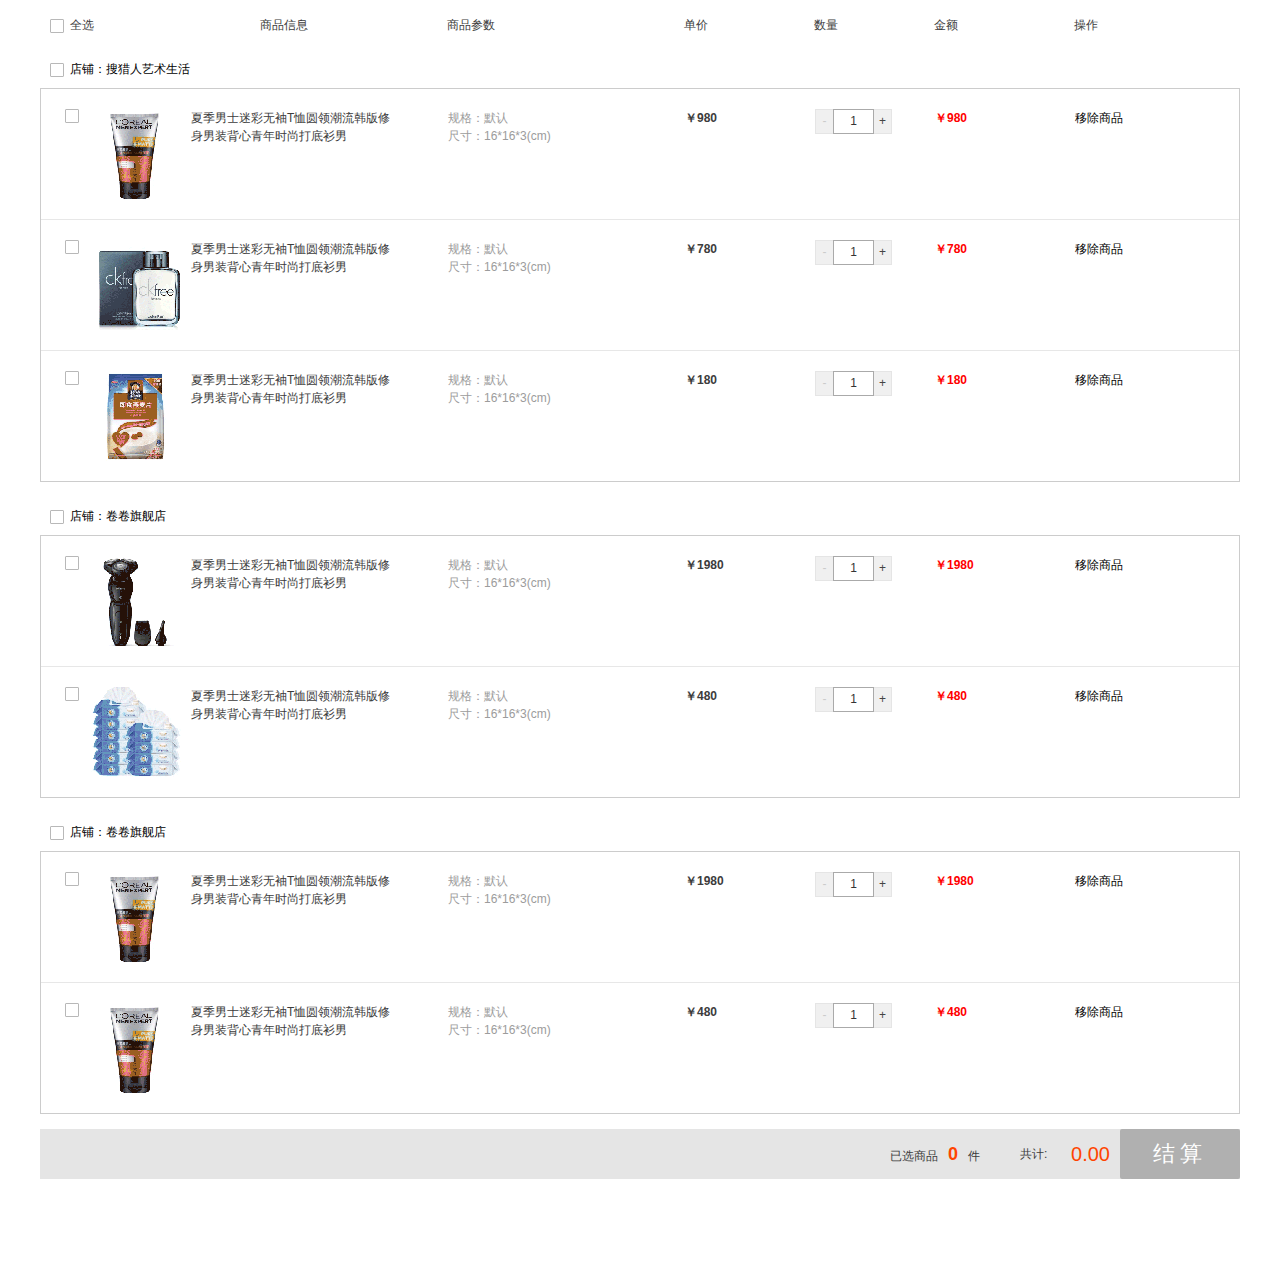
<file: src/jQueryGwc/index.html>
<!doctype html>
<html lang="en">
<head>
    <meta charset="UTF-8">
    <meta name="viewport"
          content="width=device-width, user-scalable=no, initial-scale=1.0, maximum-scale=1.0, minimum-scale=1.0">
    <meta http-equiv="X-UA-Compatible" content="ie=edge">
    <title>购物车</title>
    <link rel="stylesheet" href="./css/reset.css">
    <link rel="stylesheet" href="./css/carts.css">
</head>
<body>

    
    <section class="cartMain">
        <div class="cartMain_hd">
            <ul class="order_lists cartTop">
                <li class="list_chk">
                    <!--所有商品全选-->
                    <input type="checkbox" id="all" class="whole_check">
                    <label for="all"></label>
                    全选
                </li>
                <li class="list_con">商品信息</li>
                <li class="list_info">商品参数</li>
                <li class="list_price">单价</li>
                <li class="list_amount">数量</li>
                <li class="list_sum">金额</li>
                <li class="list_op">操作</li>
            </ul>
        </div>

        <div class="cartBox">
            <div class="shop_info">
                <div class="all_check">
                    <!--店铺全选-->
                    <input type="checkbox" id="shop_a" class="shopChoice">
                    <label for="shop_a" class="shop"></label>
                </div>
                <div class="shop_name">
                    店铺：<a href="javascript:;">搜猎人艺术生活</a>
                </div>
            </div>
            <div class="order_content">
                <ul class="order_lists">
                    <li class="list_chk">
                        <input type="checkbox" id="checkbox_2" class="son_check">
                        <label for="checkbox_2"></label>
                    </li>
                    <li class="list_con">
                        <div class="list_img"><a href="javascript:;"><img src="./images/1.png" alt=""></a></div>
                        <div class="list_text"><a href="javascript:;">夏季男士迷彩无袖T恤圆领潮流韩版修身男装背心青年时尚打底衫男</a></div>
                    </li>
                    <li class="list_info">
                        <p>规格：默认</p>
                        <p>尺寸：16*16*3(cm)</p>
                    </li>
                    <li class="list_price">
                        <p class="price">￥980</p>
                    </li>
                    <li class="list_amount">
                        <div class="amount_box">
                            <a href="javascript:;" class="reduce reSty">-</a>
                            <input type="text" value="1" class="sum">
                            <a href="javascript:;" class="plus">+</a>
                        </div>
                    </li>
                    <li class="list_sum">
                        <p class="sum_price">￥980</p>
                    </li>
                    <li class="list_op">
                        <p class="del"><a href="javascript:;" class="delBtn">移除商品</a></p>
                    </li>
                </ul>
                <ul class="order_lists">
                    <li class="list_chk">
                        <input type="checkbox" id="checkbox_3" class="son_check">
                        <label for="checkbox_3"></label>
                    </li>
                    <li class="list_con">
                        <div class="list_img"><a href="javascript:;"><img src="./images/2.png" alt=""></a></div>
                        <div class="list_text"><a href="javascript:;">夏季男士迷彩无袖T恤圆领潮流韩版修身男装背心青年时尚打底衫男</a></div>
                    </li>
                    <li class="list_info">
                        <p>规格：默认</p>
                        <p>尺寸：16*16*3(cm)</p>
                    </li>
                    <li class="list_price">
                        <p class="price">￥780</p>
                    </li>
                    <li class="list_amount">
                        <div class="amount_box">
                            <a href="javascript:;" class="reduce reSty">-</a>
                            <input type="text" value="1" class="sum">
                            <a href="javascript:;" class="plus">+</a>
                        </div>
                    </li>
                    <li class="list_sum">
                        <p class="sum_price">￥780</p>
                    </li>
                    <li class="list_op">
                        <p class="del"><a href="javascript:;" class="delBtn">移除商品</a></p>
                    </li>
                </ul>
                <ul class="order_lists">
                    <li class="list_chk">
                        <input type="checkbox" id="checkbox_6" class="son_check">
                        <label for="checkbox_6"></label>
                    </li>
                    <li class="list_con">
                        <div class="list_img"><a href="javascript:;"><img src="./images/3.png" alt=""></a></div>
                        <div class="list_text"><a href="javascript:;">夏季男士迷彩无袖T恤圆领潮流韩版修身男装背心青年时尚打底衫男</a></div>
                    </li>
                    <li class="list_info">
                        <p>规格：默认</p>
                        <p>尺寸：16*16*3(cm)</p>
                    </li>
                    <li class="list_price">
                        <p class="price">￥180</p>
                    </li>
                    <li class="list_amount">
                        <div class="amount_box">
                            <a href="javascript:;" class="reduce reSty">-</a>
                            <input type="text" value="1" class="sum">
                            <a href="javascript:;" class="plus">+</a>
                        </div>
                    </li>
                    <li class="list_sum">
                        <p class="sum_price">￥180</p>
                    </li>
                    <li class="list_op">
                        <p class="del"><a href="javascript:;" class="delBtn">移除商品</a></p>
                    </li>
                </ul>
            </div>
        </div>

        <div class="cartBox">
            <div class="shop_info">
                <div class="all_check">
                    <!--店铺全选-->
                    <input type="checkbox" id="shop_b" class="shopChoice">
                    <label for="shop_b" class="shop"></label>
                </div>
                <div class="shop_name">
                    店铺：<a href="javascript:;">卷卷旗舰店</a>
                </div>
            </div>
            <div class="order_content">
                <ul class="order_lists">
                    <li class="list_chk">
                        <input type="checkbox" id="checkbox_4" class="son_check">
                        <label for="checkbox_4"></label>
                    </li>
                    <li class="list_con">
                        <div class="list_img"><a href="javascript:;"><img src="./images/4.png" alt=""></a></div>
                        <div class="list_text"><a href="javascript:;">夏季男士迷彩无袖T恤圆领潮流韩版修身男装背心青年时尚打底衫男</a></div>
                    </li>
                    <li class="list_info">
                        <p>规格：默认</p>
                        <p>尺寸：16*16*3(cm)</p>
                    </li>
                    <li class="list_price">
                        <p class="price">￥1980</p>
                    </li>
                    <li class="list_amount">
                        <div class="amount_box">
                            <a href="javascript:;" class="reduce reSty">-</a>
                            <input type="text" value="1" class="sum">
                            <a href="javascript:;" class="plus">+</a>
                        </div>
                    </li>
                    <li class="list_sum">
                        <p class="sum_price">￥1980</p>
                    </li>
                    <li class="list_op">
                        <p class="del"><a href="javascript:;" class="delBtn">移除商品</a></p>
                    </li>
                </ul>
                <ul class="order_lists">
                    <li class="list_chk">
                        <input type="checkbox" id="checkbox_5" class="son_check">
                        <label for="checkbox_5"></label>
                    </li>
                    <li class="list_con">
                        <div class="list_img"><a href="javascript:;"><img src="./images/5.png" alt=""></a></div>
                        <div class="list_text"><a href="javascript:;">夏季男士迷彩无袖T恤圆领潮流韩版修身男装背心青年时尚打底衫男</a></div>
                    </li>
                    <li class="list_info">
                        <p>规格：默认</p>
                        <p>尺寸：16*16*3(cm)</p>
                    </li>
                    <li class="list_price">
                        <p class="price">￥480</p>
                    </li>
                    <li class="list_amount">
                        <div class="amount_box">
                            <a href="javascript:;" class="reduce reSty">-</a>
                            <input type="text" value="1" class="sum">
                            <a href="javascript:;" class="plus">+</a>
                        </div>
                    </li>
                    <li class="list_sum">
                        <p class="sum_price">￥480</p>
                    </li>
                    <li class="list_op">
                        <p class="del"><a href="javascript:;" class="delBtn">移除商品</a></p>
                    </li>
                </ul>
            </div>
        </div>

        <div class="cartBox">
            <div class="shop_info">
                <div class="all_check">
                    <!--店铺全选-->
                    <input type="checkbox" id="shop_c" class="shopChoice">
                    <label for="shop_c" class="shop"></label>
                </div>
                <div class="shop_name">
                    店铺：<a href="javascript:;">卷卷旗舰店</a>
                </div>
            </div>
            <div class="order_content">
                <ul class="order_lists">
                    <li class="list_chk">
                        <input type="checkbox" id="checkbox_8" class="son_check">
                        <label for="checkbox_8"></label>
                    </li>
                    <li class="list_con">
                        <div class="list_img"><a href="javascript:;"><img src="./images/1.png" alt=""></a></div>
                        <div class="list_text"><a href="javascript:;">夏季男士迷彩无袖T恤圆领潮流韩版修身男装背心青年时尚打底衫男</a></div>
                    </li>
                    <li class="list_info">
                        <p>规格：默认</p>
                        <p>尺寸：16*16*3(cm)</p>
                    </li>
                    <li class="list_price">
                        <p class="price">￥1980</p>
                    </li>
                    <li class="list_amount">
                        <div class="amount_box">
                            <a href="javascript:;" class="reduce reSty">-</a>
                            <input type="text" value="1" class="sum">
                            <a href="javascript:;" class="plus">+</a>
                        </div>
                    </li>
                    <li class="list_sum">
                        <p class="sum_price">￥1980</p>
                    </li>
                    <li class="list_op">
                        <p class="del"><a href="javascript:;" class="delBtn">移除商品</a></p>
                    </li>
                </ul>
                <ul class="order_lists">
                    <li class="list_chk">
                        <input type="checkbox" id="checkbox_9" class="son_check">
                        <label for="checkbox_9"></label>
                    </li>
                    <li class="list_con">
                        <div class="list_img"><a href="javascript:;"><img src="./images/1.png" alt=""></a></div>
                        <div class="list_text"><a href="javascript:;">夏季男士迷彩无袖T恤圆领潮流韩版修身男装背心青年时尚打底衫男</a></div>
                    </li>
                    <li class="list_info">
                        <p>规格：默认</p>
                        <p>尺寸：16*16*3(cm)</p>
                    </li>
                    <li class="list_price">
                        <p class="price">￥480</p>
                    </li>
                    <li class="list_amount">
                        <div class="amount_box">
                            <a href="javascript:;" class="reduce reSty">-</a>
                            <input type="text" value="1" class="sum">
                            <a href="javascript:;" class="plus">+</a>
                        </div>
                    </li>
                    <li class="list_sum">
                        <p class="sum_price">￥480</p>
                    </li>
                    <li class="list_op">
                        <p class="del"><a href="javascript:;" class="delBtn">移除商品</a></p>
                    </li>
                </ul>
            </div>
        </div>
        <!--底部-->
        <div class="bar-wrapper">
            <div class="bar-right">
                <div class="piece">已选商品<strong class="piece_num">0</strong>件</div>
                <div class="totalMoney">共计: <strong class="total_text">0.00</strong></div>
                <div class="calBtn"><a href="javascript:;">结算</a></div>
            </div>
        </div>
    </section>
    <section class="model_bg"></section>
    <section class="my_model">
        <p class="title">删除宝贝<span class="closeModel">X</span></p>
        <p>您确认要删除该宝贝吗？</p>
        <div class="opBtn"><a href="javascript:;" class="dialog-sure">确定</a><a href="javascript:;" class="dialog-close">关闭</a></div>
    </section>





    <script src="js/jquery-1.11.0.min.js"></script>
    <script src="./js/carts.js"></script>
</body>
</html>
</file>
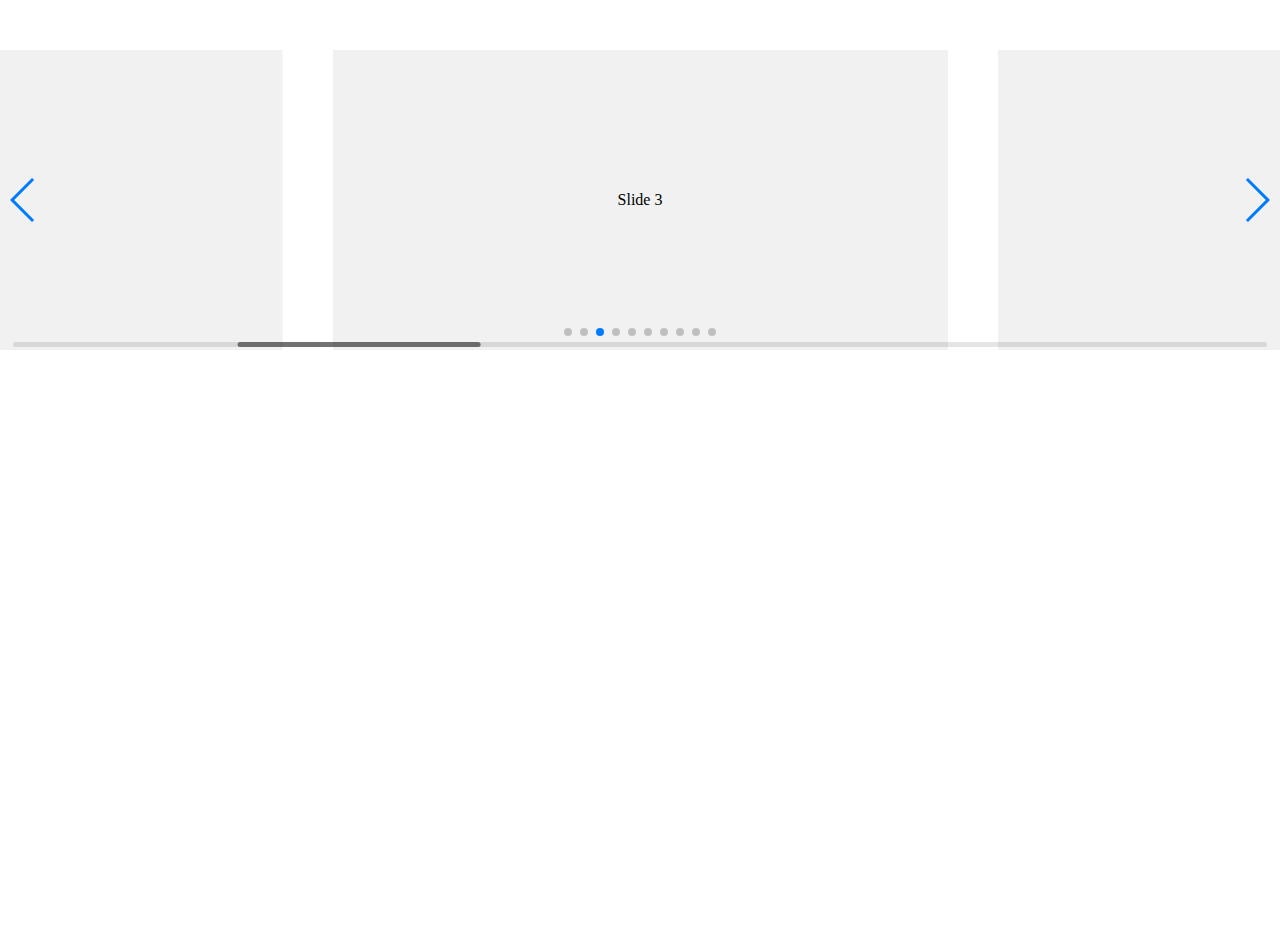
<file: src/lib/swiper-4.5.0/playground/index.html>
<!doctype html>
<html lang="en">
<head>
    <meta charset="UTF-8">
    <title>Swiper Playground</title>
    <link rel="stylesheet" href="../dist/css/swiper.min.css">
    <meta name="viewport" content="width=device-width">
</head>
<body>
    <div class="swiper-container">
        <div class="swiper-scrollbar"></div>
        <div class="swiper-button-prev"></div>
        <div class="swiper-button-next"></div>
        <div class="swiper-wrapper">
            <div class="swiper-slide">Slide 1</div>
            <div class="swiper-slide">Slide 2</div>
            <div class="swiper-slide">Slide 3</div>
            <div class="swiper-slide">Slide 4</div>
            <div class="swiper-slide">Slide 5</div>
            <div class="swiper-slide">Slide 6</div>
            <div class="swiper-slide">Slide 7</div>
            <div class="swiper-slide">Slide 8</div>
            <div class="swiper-slide">Slide 9</div>
            <div class="swiper-slide">Slide 10</div>
        </div>
        <div class="swiper-pagination"></div>
    </div>
    <style>
    body, html {
        padding: 0;
        margin: 0;
        position: relative;
        height: 100%;
    }
    .swiper-container {
        width: 100%;
        height: 300px;
        margin: 50px auto;
    }
    .swiper-slide {
        background: #f1f1f1;
        color:#000;
        text-align: center;
        line-height: 300px;
    }
    </style>
    <script src="../dist/js/swiper.min.js"></script>
    <script>
        var swiper = new Swiper({
            el: '.swiper-container',
            initialSlide: 2,
            spaceBetween: 50,
            slidesPerView: 2,
            centeredSlides: true,
            slideToClickedSlide: true,
            grabCursor: true,
            scrollbar: {
              el: '.swiper-scrollbar',
            },
            mousewheel: {
              enabled: true,
            },
            keyboard: {
              enabled: true,
            },
            pagination: {
              el: '.swiper-pagination',
            },
            navigation: {
              nextEl: '.swiper-button-next',
              prevEl: '.swiper-button-prev',
            },
        });
    </script>
</body>
</html>
</file>
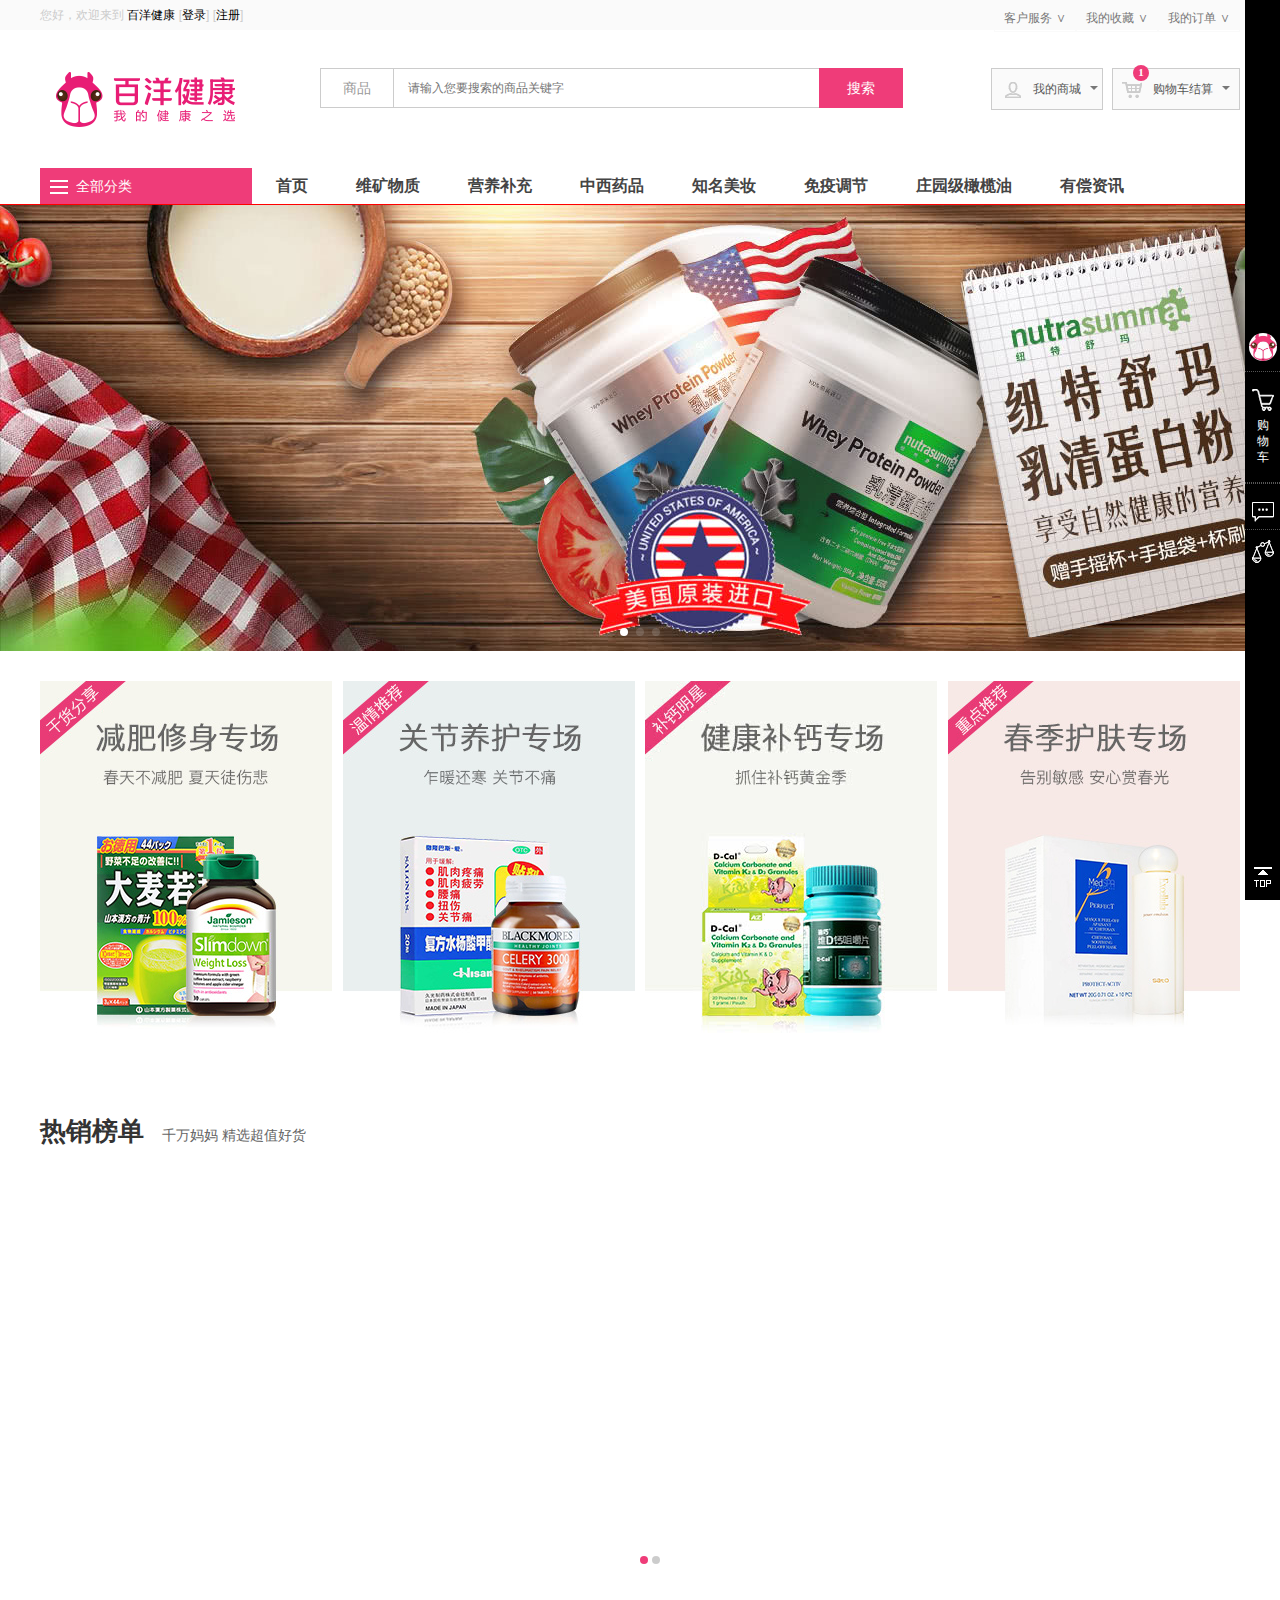
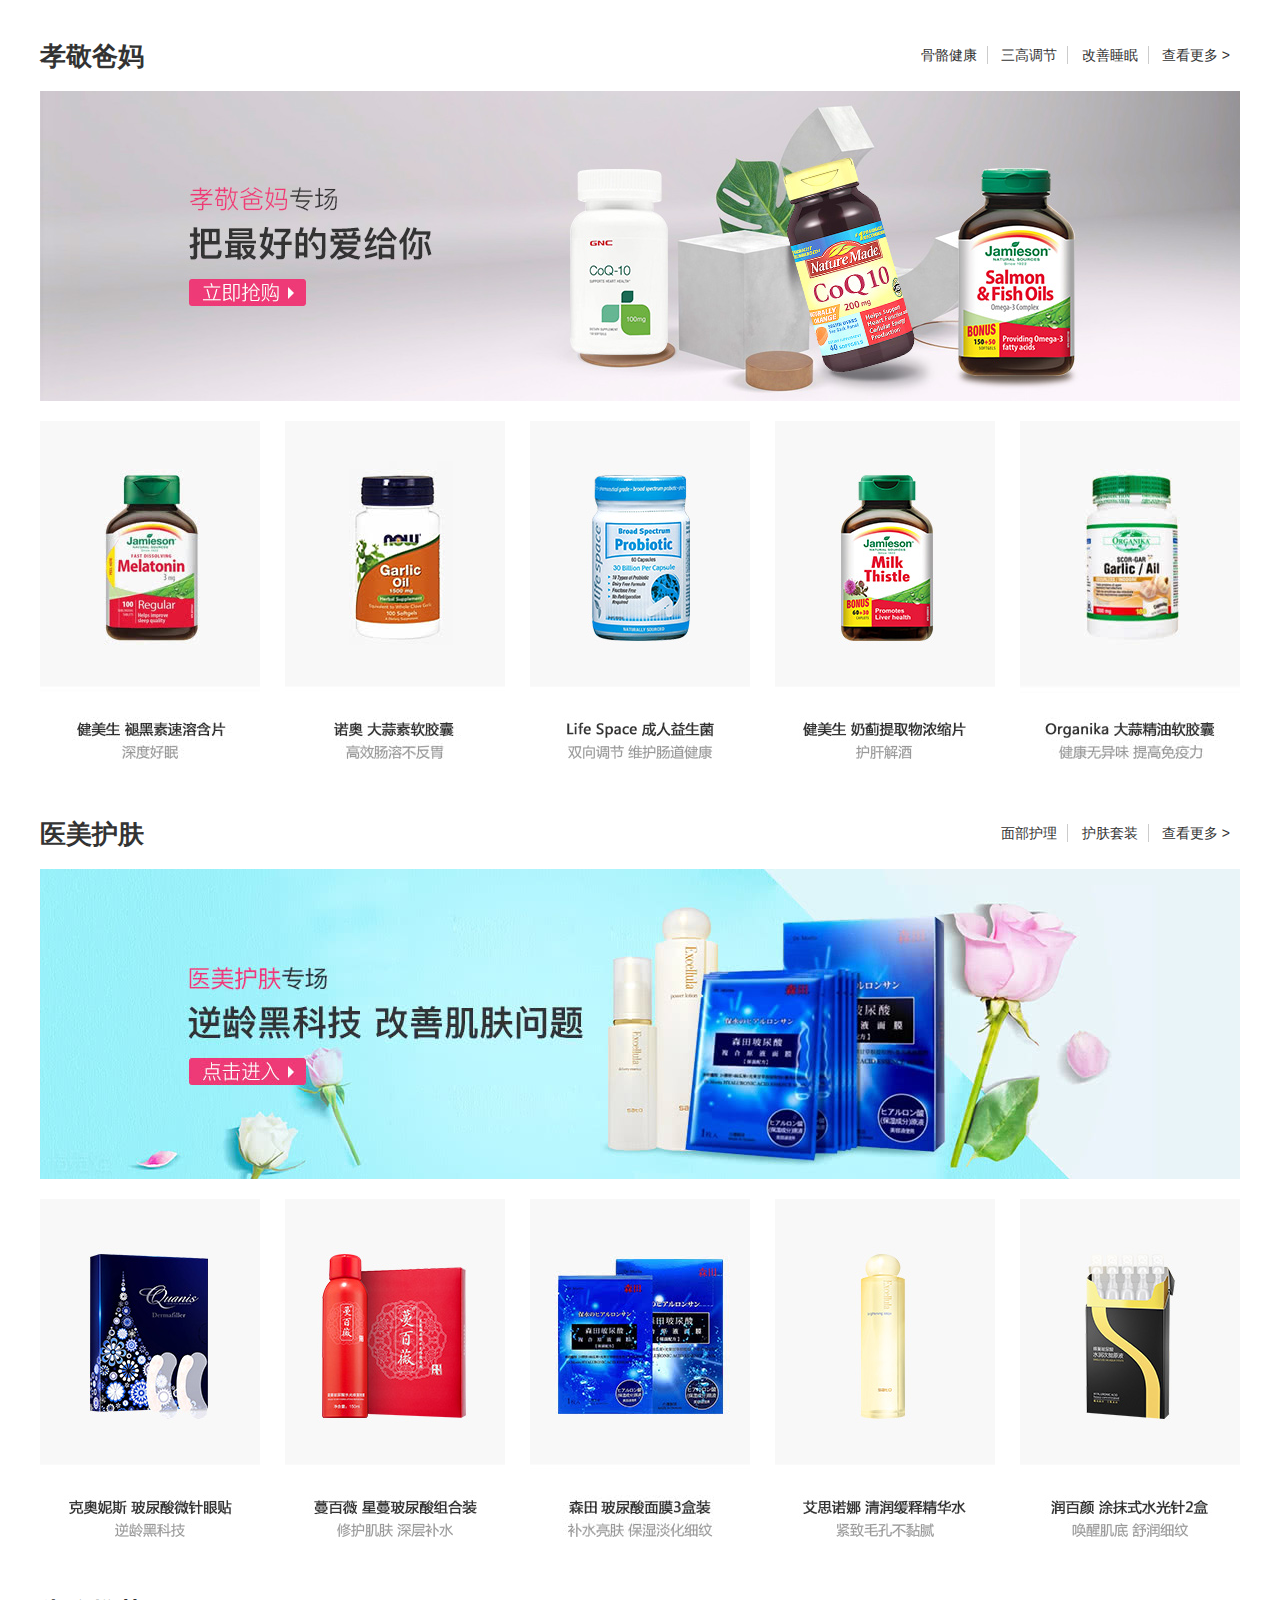
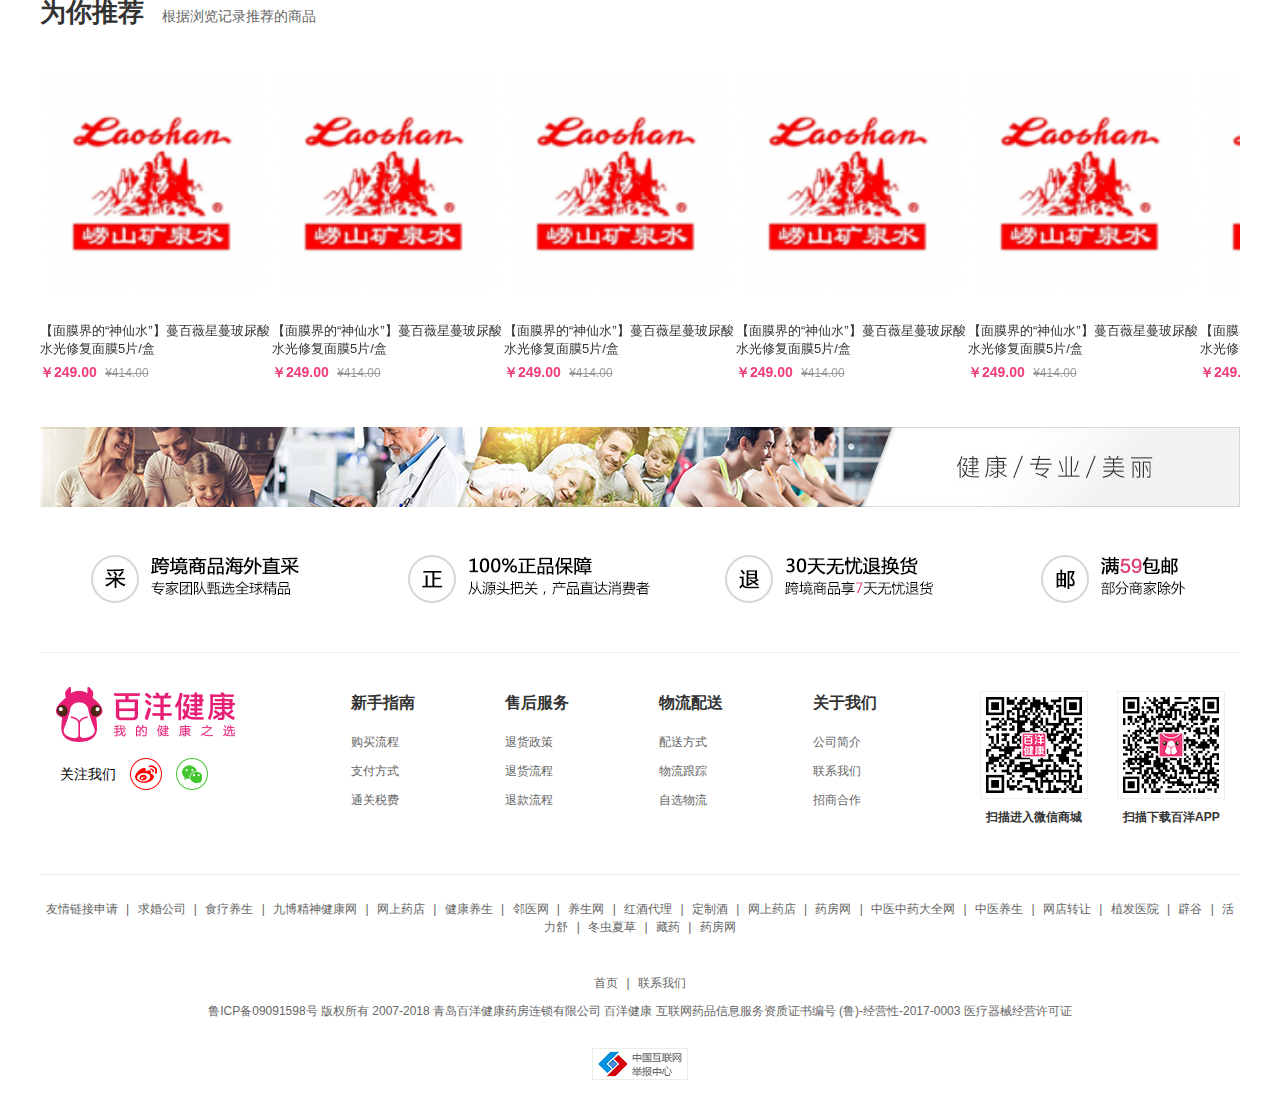
<file: src/baiyangwang.html>
<!DOCTYPE html>
<html lang="en">

<head>
    <meta charset="UTF-8">
    <meta name="viewport" content="width=device-width, initial-scale=1.0">
    <meta http-equiv="X-UA-Compatible" content="ie=edge">
    <title>百洋健康_全球专业营养健康平台_全球专业营养健康资讯_全球专业营养健康服务</title>
    <!-- <link rel="stylesheet" href="lib/bootstrap.css"> -->
    <!-- 轮播图 -->
    <link rel="stylesheet" href="css/swiper.css">
    <script src="lib/swiper.min.js" type="text/javascript" charset="utf-8"></script>

    <link rel="stylesheet" href="lib/base.css">
    <link rel="stylesheet" href="css/index.css">
</head>

<body>
    <!-- 头部 -->
    <header>
        <!-- 登录条 -->
        <div id="loginbar">
            <div class="conter">
                <!-- 登录条 左边 -->
                <div class="loginbar-left">
                    <!-- 您好，欢迎来到
                    <a href="https://www.baiyangwang.com/">百洋健康</a>
                    <span>[<a href="html/signin.html">登录</a>]</span>
                    <span>[<a href="html/register.html">注册</a>]</span> -->
                </div>
                <!-- 登录条 右边-->
                <div class="loginbar-right">
                    <!-- 我的订单 -->
                    <dl>
                        <dt>我的订单 ∨</dt>
                        <i></i>
                        <dd class="loginbarDd">
                            <ul>
                                <li> <a href="">待付款订单</a> </li>
                                <li><a href="">待确认收货</a></li>
                                <li><a href="">待评价交易</a></li>
                            </ul>
                        </dd>

                    </dl>

                    <!-- 我的收藏 -->
                    <dl>
                        <dt>我的收藏 ∨</dt>
                        <i></i>
                        <dd class="loginbarDd">
                            <ul>
                                <li> <a href="">商品收藏</a> </li>
                                <li><a href="">店铺收藏</a></li>

                            </ul>
                        </dd>

                    </dl>

                    <!-- 客户服务 -->
                    <dl>
                        <dt>客户服务 ∨</dt>
                        <i></i>
                        <dd class="loginbarDd">
                            <ul>
                                <li> <a href="">帮助中心</a> </li>
                                <li><a href="">售后服务</a></li>
                                <li><a href="">客服中心</a></li>
                            </ul>
                        </dd>

                    </dl>



                </div>

            </div>

        </div>




        <!-- logo -->
        <div id="logo">
            <div class="conter">

                <!-- logo top -->
                <div class="logo-search">

                    <!-- logo 左边 -->
                    <div class="logo-search-left">
                        <h1>百洋健康_全球专业营养健康平台_全球专业营养健康资讯_全球专业营养健康服务</h1>
                        <a href="###">
                            <img src="imgs/index/ia_10075.png" alt="logo 图片">
                        </a>
                    </div>

                    <!-- logo 中间 -->
                    <div class="logo-search-conter">
                        <!-- 搜索框 部分 -->

                        <div class="searchLogo-left">
                            <a href="###">
                                商品
                            </a>
                            <div class="searchTab">
                                <a href="###">商品</a>
                                <a href="###">店铺</a>
                            </div>


                        </div>




                        <div class="searchLogo-conter">
                            <input type="text" placeholder="请输入您要搜索的商品关键字">





                        </div>

                        <div class="searchLogo-right">
                            <a href="###">
                                搜索
                            </a>
                        </div>
                        <div class="keyword">
                            <ul>
                                <li>
                                    <a href="###">迪巧</a>

                                </li>
                                <li>
                                    <a href="###">蛋白粉</a>
                                </li>
                                <li>
                                    <a href="###">眼贴</a>
                                </li>
                                <li>
                                    <a href="###">玻尿酸</a>
                                </li>
                                <li>
                                    <a href="###">橄榄油</a>
                                </li>
                                <li>
                                    <a href="###">麦片</a>

                                </li>
                                <li>
                                    <a href="###">克奥妮斯</a>

                                </li>
                            </ul>



                        </div>


                    </div>

                    <!-- logo 右边 -->
                    <div class="logo-search-right">

                        <dl class="my-mall">
                            <dt>
                                <span></span>
                                我的商城
                                <i></i>
                            </dt>
                            <dd></dd>

                        </dl>
                        <dl class="my-cart">
                            <div class="cartDiv">1</div>
                            <dt class="car">
                                <span></span>
                                购物车结算
                                <i></i>
                            </dt>
                            <dd></dd>
                        </dl>



                    </div>

                </div>


                <!-- logo bottom -->


            </div>
        </div>






        <!-- 导航条 -->


        <div id="nav">
            <div class="conter">
                <!-- 三级下拉菜单 -->
                <div class="conterdiv">
                    <dl class="navdl">
                        <dt>
                            <span></span>

                            全部分类
                        </dt>

                        <dd>
                            <ul class="navdlUl">
                                <li class="navdlLi">微量元素

                                    <div class="subClass" style="display: none;">
                                        <div>
                                            <span>维生素B</span>
                                            <span>维生素C</span>
                                            <span>维生素D</span>
                                            <span>多种维生素</span>
                                            <span>钙</span>
                                        </div>
                                        <div>
                                            <ul>
                                                <li>维生素</li>
                                                <li>维生素A</li>
                                                <li>维生素B</li>
                                                <li>维生素C</li>
                                                <li>维生素D</li>
                                                <li>维生素E</li>
                                                <li>维生素K</li>
                                                <li>多种维生素</li>
                                            </ul>
                                            <ul>
                                                <li>矿物质</li>
                                                <li>钙</li>
                                                <li>铁</li>
                                                <li>锌</li>
                                            </ul>
                                        </div>



                                    </div>



                                </li>
                                <li class="navdlLi">营养补充


                                    <div class="subClass" style="display: none;">
                                        <div>
                                            <span>维生素B</span>
                                            <span>维生素C</span>
                                            <span>维生素D</span>
                                            <span>多种维生素</span>
                                            <span>钙</span>
                                        </div>
                                        <div>
                                            <ul>
                                                <li>维生素</li>
                                                <li>维生素A</li>
                                                <li>维生素B</li>
                                                <li>维生素C</li>
                                                <li>维生素D</li>
                                                <li>维生素E</li>
                                                <li>维生素K</li>
                                                <li>多种维生素</li>
                                            </ul>
                                            <ul>
                                                <li>矿物质</li>
                                                <li>钙</li>
                                                <li>铁</li>
                                                <li>锌</li>
                                            </ul>
                                        </div>



                                    </div>

                                </li>


                                <li class="navdlLi">健身运动
                                    <div class="sub-class-content subClass" style="display: none">
                                        <div class="recommend-class">
                                            <span>鱼油</span>
                                            <span>辅酶Q10</span>
                                            <span>益生菌</span>
                                            <span>褪黑素</span>
                                            <span>软骨素</span>
                                        </div>
                                        <div>
                                            <ul>
                                                <li>维生素</li>
                                                <li>维生素A</li>
                                                <li>维生素B</li>
                                                <li>维生素C</li>
                                                <li>维生素D</li>
                                                <li>维生素E</li>
                                                <li>维生素K</li>
                                                <li>多种维生素</li>
                                            </ul>
                                            <ul>
                                                <li>矿物质</li>
                                                <li>钙</li>
                                                <li>铁</li>
                                                <li>锌</li>
                                                <li>维生素</li>
                                                <li>维生素A</li>
                                                <li>维生素B</li>
                                                <li>维生素C</li>
                                                <li>维生素D</li>
                                                <li>维生素</li>
                                                <li>维生素A</li>
                                                <li>维生素B</li>
                                                <li>维生素C</li>
                                                <li>维生素D</li>
                                            </ul>
                                        </div>
                                        <div>
                                            <ul>
                                                <li>维生素</li>
                                                <li>维生素A</li>
                                                <li>维生素B</li>
                                                <li>维生素C</li>
                                                <li>维生素D</li>
                                                <li>维生素E</li>
                                                <li>维生素K</li>
                                                <li>矿物质</li>
                                                <li>钙</li>
                                                <li>铁</li>
                                                <li>锌</li>
                                                <li>矿物质</li>
                                                <li>钙</li>
                                                <li>铁</li>
                                                <li>锌</li>
                                                <li>多种维生素</li>
                                            </ul>
                                            <ul>
                                                <li>矿物质</li>
                                                <li>钙</li>
                                                <li>铁</li>
                                                <li>锌</li>
                                                <li>维生素</li>
                                                <li>维生素A</li>
                                                <li>维生素B</li>
                                                <li>维生素C</li>
                                                <li>维生素D</li>
                                                <li>维生素</li>
                                                <li>维生素A</li>
                                                <li>维生素B</li>

                                            </ul>
                                        </div>
                                        <div>
                                            <ul>
                                                <li>维生素</li>
                                                <li>维生素A</li>
                                                <li>维生素B</li>
                                                <li>维生素C</li>
                                                <li>矿物质</li>
                                                <li>钙</li>
                                                <li>铁</li>
                                                <li>锌</li>
                                                <li>矿物质</li>
                                                <li>钙</li>
                                                <li>铁</li>
                                                <li>锌</li>
                                                <li>维生素D</li>
                                                <li>维生素E</li>
                                                <li>维生素K</li>
                                                <li>多种维生素</li>
                                            </ul>
                                            <ul>
                                                <li>矿物质</li>
                                                <li>钙</li>
                                                <li>铁</li>
                                                <li>锌</li>


                                                <li>维生素</li>
                                                <li>维生素A</li>
                                                <li>维生素B</li>
                                                <li>维生素C</li>
                                                <li>维生素D</li>
                                                <li>维生素</li>
                                                <li>维生素A</li>
                                                <li>维生素B</li>
                                                <li>维生素C</li>
                                                <li>维生素D</li>
                                            </ul>
                                        </div>

                                    </div>



                                </li>
                                <li class="navdlLi">美妆/个护
                                    <div class="subClass" style="display: none">
                                        <div>
                                            <span>维生素B</span>
                                            <span>维生素C</span>
                                            <span>维生素D</span>
                                            <span>多种维生素</span>
                                            <span>钙</span>
                                        </div>
                                        <div>
                                            <ul>
                                                <li>维生素</li>
                                                <li>维生素A</li>
                                                <li>维生素B</li>
                                                <li>维生素C</li>
                                                <li>维生素D</li>
                                                <li>维生素E</li>
                                                <li>维生素K</li>
                                                <li>多种维生素</li>
                                            </ul>
                                            <ul>
                                                <li>矿物质</li>
                                                <li>钙</li>
                                                <li>铁</li>
                                                <li>锌</li>
                                            </ul>
                                        </div>



                                    </div>

                                </li>
                                <li class="navdlLi">妈咪宝贝
                                    <div class="sub-class-content subClass" style="display: none">
                                        <div class="recommend-class">
                                            <span>鱼油</span>
                                            <span>辅酶Q10</span>
                                            <span>益生菌</span>
                                            <span>褪黑素</span>
                                            <span>软骨素</span>
                                        </div>
                                        <div>
                                            <ul>
                                                <li>维生素</li>
                                                <li>维生素A</li>
                                                <li>维生素B</li>
                                                <li>维生素C</li>
                                                <li>维生素D</li>
                                                <li>维生素E</li>
                                                <li>维生素K</li>
                                                <li>多种维生素</li>
                                            </ul>
                                            <ul>
                                                <li>矿物质</li>
                                                <li>钙</li>
                                                <li>铁</li>
                                                <li>锌</li>
                                                <li>维生素</li>
                                                <li>维生素A</li>
                                                <li>维生素B</li>
                                                <li>维生素C</li>
                                                <li>维生素D</li>
                                                <li>维生素</li>
                                                <li>维生素A</li>
                                                <li>维生素B</li>
                                                <li>维生素C</li>
                                                <li>维生素D</li>
                                            </ul>
                                        </div>
                                        <div>
                                            <ul>
                                                <li>维生素</li>
                                                <li>维生素A</li>
                                                <li>维生素B</li>
                                                <li>维生素C</li>
                                                <li>维生素D</li>
                                                <li>维生素E</li>
                                                <li>维生素K</li>
                                                <li>矿物质</li>
                                                <li>钙</li>
                                                <li>铁</li>
                                                <li>锌</li>
                                                <li>矿物质</li>
                                                <li>钙</li>
                                                <li>铁</li>
                                                <li>锌</li>
                                                <li>多种维生素</li>
                                            </ul>
                                            <ul>
                                                <li>矿物质</li>
                                                <li>钙</li>
                                                <li>铁</li>
                                                <li>锌</li>
                                                <li>维生素</li>
                                                <li>维生素A</li>
                                                <li>维生素B</li>
                                                <li>维生素C</li>
                                                <li>维生素D</li>
                                                <li>维生素</li>
                                                <li>维生素A</li>
                                                <li>维生素B</li>

                                            </ul>
                                        </div>
                                        <div>
                                            <ul>
                                                <li>维生素</li>
                                                <li>维生素A</li>
                                                <li>维生素B</li>
                                                <li>维生素C</li>
                                                <li>矿物质</li>
                                                <li>钙</li>
                                                <li>铁</li>
                                                <li>锌</li>
                                                <li>矿物质</li>
                                                <li>钙</li>
                                                <li>铁</li>
                                                <li>锌</li>
                                                <li>维生素D</li>
                                                <li>维生素E</li>
                                                <li>维生素K</li>
                                                <li>多种维生素</li>
                                            </ul>
                                            <ul>
                                                <li>矿物质</li>
                                                <li>钙</li>
                                                <li>铁</li>
                                                <li>锌</li>


                                                <li>维生素</li>
                                                <li>维生素A</li>
                                                <li>维生素B</li>
                                                <li>维生素C</li>
                                                <li>维生素D</li>
                                                <li>维生素</li>
                                                <li>维生素A</li>
                                                <li>维生素B</li>
                                                <li>维生素C</li>
                                                <li>维生素D</li>
                                            </ul>
                                        </div>

                                    </div>
                                </li>
                                <li class="navdlLi">家居/数码
                                    <div class="subClass" style="display: none">
                                        <div>
                                            <span>维生素B</span>
                                            <span>维生素C</span>
                                            <span>维生素D</span>
                                            <span>多种维生素</span>
                                            <span>钙</span>
                                        </div>
                                        <div>
                                            <ul>
                                                <li>维生素</li>
                                                <li>维生素A</li>
                                                <li>维生素B</li>
                                                <li>维生素C</li>
                                                <li>维生素D</li>
                                                <li>维生素E</li>
                                                <li>维生素K</li>
                                                <li>多种维生素</li>
                                            </ul>
                                            <ul>
                                                <li>矿物质</li>
                                                <li>钙</li>
                                                <li>铁</li>
                                                <li>锌</li>
                                            </ul>
                                        </div>



                                    </div>
                                </li>
                                <li class="navdlLi">中西药品
                                    <div class="sub-class-content subClass" style="display: none">
                                        <div class="recommend-class">
                                            <span>鱼油</span>
                                            <span>辅酶Q10</span>
                                            <span>益生菌</span>
                                            <span>褪黑素</span>
                                            <span>软骨素</span>
                                        </div>
                                        <div>
                                            <ul>
                                                <li>维生素</li>
                                                <li>维生素A</li>
                                                <li>维生素B</li>
                                                <li>维生素C</li>
                                                <li>维生素D</li>
                                                <li>维生素E</li>
                                                <li>维生素K</li>
                                                <li>多种维生素</li>
                                            </ul>
                                            <ul>
                                                <li>矿物质</li>
                                                <li>钙</li>
                                                <li>铁</li>
                                                <li>锌</li>
                                                <li>维生素</li>
                                                <li>维生素A</li>
                                                <li>维生素B</li>
                                                <li>维生素C</li>
                                                <li>维生素D</li>
                                                <li>维生素</li>
                                                <li>维生素A</li>
                                                <li>维生素B</li>
                                                <li>维生素C</li>
                                                <li>维生素D</li>
                                            </ul>
                                        </div>
                                        <div>
                                            <ul>
                                                <li>维生素</li>
                                                <li>维生素A</li>
                                                <li>维生素B</li>
                                                <li>维生素C</li>
                                                <li>维生素D</li>
                                                <li>维生素E</li>
                                                <li>维生素K</li>
                                                <li>矿物质</li>
                                                <li>钙</li>
                                                <li>铁</li>
                                                <li>锌</li>
                                                <li>矿物质</li>
                                                <li>钙</li>
                                                <li>铁</li>
                                                <li>锌</li>
                                                <li>多种维生素</li>
                                            </ul>
                                            <ul>
                                                <li>矿物质</li>
                                                <li>钙</li>
                                                <li>铁</li>
                                                <li>锌</li>
                                                <li>维生素</li>
                                                <li>维生素A</li>
                                                <li>维生素B</li>
                                                <li>维生素C</li>
                                                <li>维生素D</li>
                                                <li>维生素</li>
                                                <li>维生素A</li>
                                                <li>维生素B</li>

                                            </ul>
                                        </div>
                                        <div>
                                            <ul>
                                                <li>维生素</li>
                                                <li>维生素A</li>
                                                <li>维生素B</li>
                                                <li>维生素C</li>
                                                <li>矿物质</li>
                                                <li>钙</li>
                                                <li>铁</li>
                                                <li>锌</li>
                                                <li>矿物质</li>
                                                <li>钙</li>
                                                <li>铁</li>
                                                <li>锌</li>
                                                <li>维生素D</li>
                                                <li>维生素E</li>
                                                <li>维生素K</li>
                                                <li>多种维生素</li>
                                            </ul>
                                            <ul>
                                                <li>矿物质</li>
                                                <li>钙</li>
                                                <li>铁</li>
                                                <li>锌</li>


                                                <li>维生素</li>
                                                <li>维生素A</li>
                                                <li>维生素B</li>
                                                <li>维生素C</li>
                                                <li>维生素D</li>
                                                <li>维生素</li>
                                                <li>维生素A</li>
                                                <li>维生素B</li>
                                                <li>维生素C</li>
                                                <li>维生素D</li>
                                            </ul>
                                        </div>

                                    </div>
                                </li>
                                <li class="navdlLi">滋补保健
                                    <div class="subClass" style="display: none">
                                        <div>
                                            <span>维生素B</span>
                                            <span>维生素C</span>
                                            <span>维生素D</span>
                                            <span>多种维生素</span>
                                            <span>钙</span>
                                        </div>
                                        <div>
                                            <ul>
                                                <li>维生素</li>
                                                <li>维生素A</li>
                                                <li>维生素B</li>
                                                <li>维生素C</li>
                                                <li>维生素D</li>
                                                <li>维生素E</li>
                                                <li>维生素K</li>
                                                <li>多种维生素</li>
                                            </ul>
                                            <ul>
                                                <li>矿物质</li>
                                                <li>钙</li>
                                                <li>铁</li>
                                                <li>锌</li>
                                            </ul>
                                        </div>



                                    </div>
                                </li>
                                <li class="navdlLi">性福生活
                                    <div class="sub-class-content subClass" style="display: none">
                                        <div class="recommend-class">
                                            <span>鱼油</span>
                                            <span>辅酶Q10</span>
                                            <span>益生菌</span>
                                            <span>褪黑素</span>
                                            <span>软骨素</span>
                                        </div>
                                        <div>
                                            <ul>
                                                <li>维生素</li>
                                                <li>维生素A</li>
                                                <li>维生素B</li>
                                                <li>维生素C</li>
                                                <li>维生素D</li>
                                                <li>维生素E</li>
                                                <li>维生素K</li>
                                                <li>多种维生素</li>
                                            </ul>
                                            <ul>
                                                <li>矿物质</li>
                                                <li>钙</li>
                                                <li>铁</li>
                                                <li>锌</li>
                                                <li>维生素</li>
                                                <li>维生素A</li>
                                                <li>维生素B</li>
                                                <li>维生素C</li>
                                                <li>维生素D</li>
                                                <li>维生素</li>
                                                <li>维生素A</li>
                                                <li>维生素B</li>
                                                <li>维生素C</li>
                                                <li>维生素D</li>
                                            </ul>
                                        </div>
                                        <div>
                                            <ul>
                                                <li>维生素</li>

                                            </ul>
                                            <ul>
                                                <li>矿物质</li>
                                                <li>钙</li>
                                                <li>铁</li>
                                                <li>锌</li>
                                                <li>维生素</li>
                                                <li>维生素A</li>
                                                <li>维生素B</li>
                                                <li>维生素C</li>
                                                <li>维生素D</li>
                                                <li>维生素</li>
                                                <li>维生素A</li>
                                                <li>维生素B</li>

                                            </ul>
                                        </div>
                                        <div>
                                            <ul>
                                                <li>维生素</li>
                                                <li>维生素A</li>

                                                <li>维生素E</li>
                                                <li>维生素K</li>
                                                <li>多种维生素</li>
                                            </ul>
                                            <ul>
                                                <li>矿物质</li>
                                                <li>钙</li>
                                                <li>铁</li>

                                            </ul>
                                        </div>

                                    </div>
                                </li>
                                <li class="navdlLi">环球美食
                                    <div class="sub-class-content subClass" style="display: none">
                                        <div class="recommend-class">
                                            <span>鱼油</span>
                                            <span>辅酶Q10</span>
                                            <span>益生菌</span>
                                            <span>褪黑素</span>
                                            <span>软骨素</span>
                                        </div>
                                        <div>
                                            <ul>
                                                <li>维生素</li>
                                                <li>维生素A</li>
                                                <li>维生素B</li>
                                                <li>维生素C</li>
                                                <li>维生素D</li>
                                                <li>维生素E</li>
                                                <li>维生素K</li>
                                                <li>多种维生素</li>
                                            </ul>
                                            <ul>
                                                <li>矿物质</li>
                                                <li>钙</li>
                                                <li>铁</li>
                                                <li>锌</li>
                                                <li>维生素</li>
                                                <li>维生素A</li>
                                                <li>维生素B</li>
                                                <li>维生素C</li>
                                                <li>维生素D</li>
                                                <li>维生素</li>
                                                <li>维生素A</li>
                                                <li>维生素B</li>
                                                <li>维生素C</li>
                                                <li>维生素D</li>
                                            </ul>
                                        </div>
                                        <div>
                                            <ul>
                                                <li>维生素</li>
                                                <li>维生素A</li>
                                                <li>维生素B</li>
                                                <li>维生素C</li>
                                                <li>维生素D</li>
                                                <li>维生素E</li>
                                                <li>维生素K</li>
                                                <li>矿物质</li>
                                                <li>钙</li>
                                                <li>铁</li>
                                                <li>锌</li>
                                                <li>矿物质</li>
                                                <li>钙</li>
                                                <li>铁</li>
                                                <li>锌</li>
                                                <li>多种维生素</li>
                                            </ul>
                                            <ul>
                                                <li>矿物质</li>
                                                <li>钙</li>
                                                <li>铁</li>
                                                <li>锌</li>
                                                <li>维生素</li>
                                                <li>维生素A</li>
                                                <li>维生素B</li>
                                                <li>维生素C</li>
                                                <li>维生素D</li>
                                                <li>维生素</li>
                                                <li>维生素A</li>
                                                <li>维生素B</li>

                                            </ul>
                                        </div>
                                        <div>
                                            <ul>
                                                <li>维生素</li>
                                                <li>维生素A</li>
                                                <li>维生素B</li>
                                                <li>维生素C</li>
                                                <li>矿物质</li>
                                                <li>钙</li>
                                                <li>铁</li>
                                                <li>锌</li>
                                                <li>矿物质</li>
                                                <li>钙</li>
                                                <li>铁</li>
                                                <li>锌</li>
                                                <li>维生素D</li>
                                                <li>维生素E</li>
                                                <li>维生素K</li>
                                                <li>多种维生素</li>
                                            </ul>
                                            <ul>
                                                <li>矿物质</li>
                                                <li>钙</li>
                                                <li>铁</li>
                                                <li>锌</li>


                                                <li>维生素</li>
                                                <li>维生素A</li>
                                                <li>维生素B</li>
                                                <li>维生素C</li>
                                                <li>维生素D</li>
                                                <li>维生素</li>
                                                <li>维生素A</li>
                                                <li>维生素B</li>
                                                <li>维生素C</li>
                                                <li>维生素D</li>
                                            </ul>
                                        </div>

                                    </div>
                                </li>

                            </ul>
                        </dd>
                    </dl>


                </div>

                <!-- 后面的 ul -->

                <ul class="site-menu">
                    <li>首页</li>
                    <li>维矿物质</li>
                    <li>营养补充</li>
                    <li>中西药品</li>
                    <li>知名美妆</li>
                    <li>免疫调节</li>
                    <li>庄园级橄榄油</li>
                    <li>有偿资讯</li>



                </ul>
            </div>






        </div>



    </header>


    <!-- 内容 -->
    <main>
        <!-- banner  轮播图 -->
        <div class="swiper-container" id="swiper-container">
            <div class="swiper-wrapper">
                <div class="swiper-slide">
                    <img src="imgs/index/ia_10002.jpg" alt="">
                </div>
                <div class="swiper-slide">
                    <img src="imgs/index/ia_10003.jpg" alt="">
                </div>
                <div class="swiper-slide">
                    <img src="imgs/index/ia_1.jpg" alt="">
                </div>

            </div>
            <!--按钮-->
            <div class="swiper-button-prev banner-prev"></div>
            <div class="swiper-button-next banner-next"></div>
            <!--分页-->
            <div class="swiper-pagination banner-pagination"></div>


        </div>
        <div class="MAIN">
            <div class="conter">
                <!---------------------- main1 ------------------------>
                <div id="main1">
                    <a href="###">
                        <img src="imgs/index/ia_10035.jpg" alt="">
                    </a>
                    <a href="###">
                        <img src="imgs/index/ia_10036.jpg" alt="">

                    </a>
                    <a href="###">
                        <img src="imgs/index/ia_10037.jpg" alt="">

                    </a>
                    <a href="###">
                        <img src="imgs/index/ia_10038.jpg" alt="">

                    </a>

                </div>

                <!-- ******************main2************************ -->

                <div id="main2">
                    <div class="main2Top">
                        <h2>热销榜单</h2>
                        <p>千万妈妈 精选超值好货</p>
                    </div>
                    <div class="main2UL">
                        <ul class="main2UL1">

                        </ul>
                        <ul class="main2UL2">

                        </ul>

                        <!--焦点图-->
                        <p class="light">

                        </p>
                    </div>

                </div>

                <!-- ******************main3************************ -->
                <div id="main3">

                    <div>
                        <h3>孝敬爸妈</h3>
                        <div>
                            <a href="###">骨骼健康</a>
                            <a href="###">三高调节</a>
                            <a href="###">改善睡眠</a>
                            <a href="###">查看更多 ></a>
                        </div>
                    </div>
                    <div>
                        <img src="imgs/index/ia_10028.jpg" alt="孝敬爸妈.jpg">
                    </div>
                    <div>
                        <a href="###">
                            <img src="imgs/index/ia_10060.jpg" alt="">
                        </a>
                        <a href="###">
                            <img src="imgs/index/ia_10061.jpg" alt="">
                        </a>
                        <a href="###">
                            <img src="imgs/index/ia_10062.jpg" alt="">
                        </a>
                        <a href="###">
                            <img src="imgs/index/ia_10063.jpg" alt="">
                        </a>
                        <a href="###">
                            <img src="imgs/index/ia_10064.jpg" alt="">
                        </a>

                    </div>
                </div>
                <!-- ******************main4************************ -->
                <div id="main3">

                    <div>
                        <h3>医美护肤</h3>
                        <div>
                            <a href="###">面部护理</a>
                            <a href="###">护肤套装</a>
                            <a href="###">查看更多 ></a>
                        </div>
                    </div>
                    <div>
                        <img src="imgs/index/ia_10029.jpg" alt="孝敬爸妈.jpg">
                    </div>
                    <div>
                        <a href="###">
                            <img src="imgs/index/ia_10045.jpg" alt="">
                        </a>
                        <a href="###">
                            <img src="imgs/index/ia_10046.jpg" alt="">
                        </a>
                        <a href="###">
                            <img src="imgs/index/ia_10047.jpg" alt="">
                        </a>
                        <a href="###">
                            <img src="imgs/index/ia_10048.jpg" alt="">
                        </a>
                        <a href="###">
                            <img src="imgs/index/ia_10049.jpg" alt="">
                        </a>

                    </div>
                </div>

                <!-- ******************main5    轮播图************************ -->
                <div id="main5">
                    <div>

                        <h3>
                            为你推荐
                        </h3>
                        <span>根据浏览记录推荐的商品</span>


                    </div>
                    <div class="container" id="main5lbt">
                        <ul class="swiper-wrapper">
                            <li class="swiper-slide">
                                <div>
                                    <a href="###">
                                        <img src="imgs/index/ia_10073.png" alt="">
                                    </a>
                                </div>


                                <div>
                                    <p>
                                        <a href="###">
                                            【面膜界的“神仙水”】蔓百薇星蔓玻尿酸水光修复面膜5片/盒
                                        </a>
                                    </p>

                                    <p>
                                        <span>￥249.00</span>
                                        <span>¥414.00</span>
                                    </p>



                                </div>



                            </li>
                            <li class="swiper-slide">
                                <div>
                                    <a href="###">
                                        <img src="imgs/index/ia_10073.png" alt="">
                                    </a>
                                </div>
                                <div>
                                    <p>
                                        <a href="###">
                                            【面膜界的“神仙水”】蔓百薇星蔓玻尿酸水光修复面膜5片/盒
                                        </a>
                                    </p>

                                    <p>
                                        <span>￥249.00</span>
                                        <span>¥414.00</span>
                                    </p>



                                </div>
                            </li>
                            <li class="swiper-slide">
                                <div>
                                    <a href="###">
                                        <img src="imgs/index/ia_10073.png" alt="">
                                    </a>
                                </div>
                                <div>
                                    <p>
                                        <a href="###">
                                            【面膜界的“神仙水”】蔓百薇星蔓玻尿酸水光修复面膜5片/盒
                                        </a>
                                    </p>

                                    <p>
                                        <span>￥249.00</span>
                                        <span>¥414.00</span>
                                    </p>



                                </div>
                            </li>
                            <li class="swiper-slide">
                                <div>
                                    <a href="###">
                                        <img src="imgs/index/ia_10073.png" alt="">
                                    </a>
                                </div>
                                <div>
                                    <p>
                                        <a href="###">
                                            【面膜界的“神仙水”】蔓百薇星蔓玻尿酸水光修复面膜5片/盒
                                        </a>
                                    </p>

                                    <p>
                                        <span>￥249.00</span>
                                        <span>¥414.00</span>
                                    </p>



                                </div>
                            </li>
                            <li class="swiper-slide">
                                <div>
                                    <a href="###">
                                        <img src="imgs/index/ia_10073.png" alt="">
                                    </a>
                                </div>
                                <div>
                                    <p>
                                        <a href="###">
                                            【面膜界的“神仙水”】蔓百薇星蔓玻尿酸水光修复面膜5片/盒
                                        </a>
                                    </p>

                                    <p>
                                        <span>￥249.00</span>
                                        <span>¥414.00</span>
                                    </p>



                                </div>
                            </li>
                            <li class="swiper-slide">
                                <div>
                                    <a href="###">
                                        <img src="imgs/index/ia_10073.png" alt="">
                                    </a>
                                </div>
                                <div>
                                    <p>
                                        <a href="###">
                                            【面膜界的“神仙水”】蔓百薇星蔓玻尿酸水光修复面膜5片/盒
                                        </a>
                                    </p>

                                    <p>
                                        <span>￥249.00</span>
                                        <span>¥414.00</span>
                                    </p>



                                </div>
                            </li>
                            <li class="swiper-slide">
                                <div>
                                    <a href="###">
                                        <img src="imgs/index/ia_10073.png" alt="">
                                    </a>
                                </div>
                                <div>
                                    <p>
                                        <a href="###">
                                            【面膜界的“神仙水”】蔓百薇星蔓玻尿酸水光修复面膜5片/盒
                                        </a>
                                    </p>

                                    <p>
                                        <span>￥249.00</span>
                                        <span>¥414.00</span>
                                    </p>



                                </div>
                            </li>
                            <li class="swiper-slide">
                                <div>
                                    <a href="###">
                                        <img src="imgs/index/ia_10073.png" alt="">
                                    </a>
                                </div>
                                <div>
                                    <p>
                                        <a href="###">
                                            【面膜界的“神仙水”】蔓百薇星蔓玻尿酸水光修复面膜5片/盒
                                        </a>
                                    </p>

                                    <p>
                                        <span>￥249.00</span>
                                        <span>¥414.00</span>
                                    </p>



                                </div>
                            </li>
                            <li class="swiper-slide">
                                <div>
                                    <a href="###">
                                        <img src="imgs/index/ia_10073.png" alt="">
                                    </a>
                                </div>
                                <div>
                                    <p>
                                        <a href="###">
                                            【面膜界的“神仙水”】蔓百薇星蔓玻尿酸水光修复面膜5片/盒
                                        </a>
                                    </p>

                                    <p>
                                        <span>￥249.00</span>
                                        <span>¥414.00</span>
                                    </p>



                                </div>
                            </li>
                            <li class="swiper-slide">
                                <div>
                                    <a href="###">
                                        <img src="imgs/index/ia_10073.png" alt="">
                                    </a>
                                </div>
                                <div>
                                    <p>
                                        <a href="###">
                                            【面膜界的“神仙水”】蔓百薇星蔓玻尿酸水光修复面膜5片/盒
                                        </a>
                                    </p>

                                    <p>
                                        <span>￥249.00</span>
                                        <span>¥414.00</span>
                                    </p>



                                </div>
                            </li>
                            <li class="swiper-slide">
                                <div>
                                    <a href="###">
                                        <img src="imgs/index/ia_10073.png" alt="">
                                    </a>
                                </div>
                                <div>
                                    <p>
                                        <a href="###">
                                            【面膜界的“神仙水”】蔓百薇星蔓玻尿酸水光修复面膜5片/盒
                                        </a>
                                    </p>

                                    <p>
                                        <span>￥249.00</span>
                                        <span>¥414.00</span>
                                    </p>



                                </div>
                            </li>
                            <li class="swiper-slide">
                                <div>
                                    <a href="###">
                                        <img src="imgs/index/ia_10073.png" alt="">
                                    </a>
                                </div>
                                <div>
                                    <p>
                                        <a href="###">
                                            【面膜界的“神仙水”】蔓百薇星蔓玻尿酸水光修复面膜5片/盒
                                        </a>
                                    </p>

                                    <p>
                                        <span>￥249.00</span>
                                        <span>¥414.00</span>
                                    </p>



                                </div>
                            </li>
                        </ul>

                        <!-- 按钮 -->
                        <!-- <div class="swiper-button-prev main5-prev"></div>
                        <div class="swiper-button-next main5-next"></div> -->
                        <!--分页-->
                        <!-- <div class="swiper-pagination main5-paginaton"></div> -->

                    </div>


                </div>


                <!-- ******************main6    ************************ -->
                <div class="main6">
                    <a href="###">
                        <img src="imgs/index/ia_10039.jpg" alt="首页通栏">

                    </a>

                </div>

            </div>
        </div>
    </main>


    <!-- 底部 -->
    <footer>
        <div class="conter">
            <!-- ******************footer1   ************************ -->
            <div class="footer1">
                <img src="imgs/index/ia_10034.jpg" alt="baozhang_img">
            </div>

            <!-- ******************footer2   ************************ -->
            <div class="footer2">
                <!-- 左边 log -->
                <div class="footer2-left">
                    <div class="foot_logo">
                        <img src="imgs/index/ia_10075.png" alt="">
                    </div>
                    <div class="foot_guanzhu">

                        <div>关注我们</div>
                        <div>
                            <img src="imgs/index/ia_10082.png" alt="">

                            <div class="test_triangle_border popup_weibo">
                                <span></span>
                                <img src="imgs/index/ia_10025.jpg" alt="">
                            </div>
                        </div>

                        <div>
                            <img src="imgs/index/ia_10081.png" alt="">

                            <div class="test_triangle_border popup_weixin">
                                <span></span>
                                <img src="imgs/index/ia_10026.jpg" alt="">

                            </div>
                        </div>

                    </div>


                </div>


                <!-- 中间 列表 -->
                <ul class="footer2-conter">
                    <li>
                        <dl>
                            <dt>
                                新手指南
                            </dt>
                            <dd>
                                购买流程
                            </dd>
                            <dd>
                                支付方式
                            </dd>
                            <dd>
                                通关税费
                            </dd>

                        </dl>
                    </li>

                    <li>
                        <dl>
                            <dt>
                                售后服务


                            </dt>
                            <dd>
                                退货政策

                            </dd>
                            <dd>
                                退货流程

                            </dd>
                            <dd>
                                退款流程
                            </dd>

                        </dl>
                    </li>
                    <li>
                        <dl>
                            <dt>
                                物流配送
                            </dt>
                            <dd>
                                配送方式

                            </dd>
                            <dd>
                                物流跟踪

                            </dd>
                            <dd>
                                自选物流
                            </dd>

                        </dl>
                    </li>
                    <li>
                        <dl>
                            <dt>
                                关于我们

                            </dt>
                            <dd>
                                公司简介

                            </dd>
                            <dd>
                                联系我们

                            </dd>
                            <dd>
                                招商合作
                            </dd>

                        </dl>
                    </li>

                </ul>


                <!-- 右边二维码 -->
                <div class="footer2-right">
                    <div>
                        <p>
                            <img src="imgs/index/ia_10076.jpg" alt="">
                        </p>
                        <p>
                            扫描进入微信商城
                        </p>
                    </div>
                    <div>
                        <p>
                            <img src="imgs/index/ia_10077.jpg" alt="">

                        </p>
                        <p>
                            扫描下载百洋APP
                        </p>
                    </div>

                </div>



            </div>

            <div class="footer3">

                <p>
                    <a href="javascript:void(0)">友情链接申请</a>
                    | <a target="_blank" href="http://www.telllove520.com/">求婚公司</a>
                    | <a target="_blank" href="http://www.yangshengyinshi.com">食疗养生</a>
                    | <a target="_blank" href=" http://www.chinajs120.com">九博精神健康网</a>
                    | <a target="_blank" href="https://www.160dyf.com">网上药店</a>
                    | <a target="_blank" href="https://www.nuuha.com/ ">健康养生</a>
                    | <a target="_blank" href="http://www.999ask.com/">邻医网</a>
                    | <a target="_blank" href="http://www.yitiaogen8.com">养生网</a>
                    | <a target="_blank" href="http://www.gaofeib2c.com ">红酒代理</a>
                    | <a target="_blank" href=" http://www.baijiu88.com">定制酒</a>
                    | <a target="_blank" href="http://www.yxk120.com">网上药店</a>
                    | <a target="_blank" href="http://www.fuguantang.com">药房网</a>
                    | <a target="_blank" href="http://www.zyzydq.com/">中医中药大全网</a>
                    | <a target="_blank" href="https://www.xiumz.com/">中医养生</a>
                    | <a target="_blank" href="https://www.mlaoban.com">网店转让</a>
                    | <a target="_blank" href="http://www.chinamaofa.com/">植发医院</a>
                    | <a target="_blank" href="http://www.17bigu.com">辟谷</a>
                    | <a target="_blank" href="http://www.sixzt.com">活力舒</a>
                    | <a target="_blank" href="http://www.ysb.cn">冬虫夏草</a>
                    | <a target="_blank" href="https://www.zangyaow.com">藏药</a>
                    | <a target="_blank" href="https://www.yaofangwang.com/">药房网</a>
                </p>
                <br>
                <p>
                    <a href="baiyangwang.html" target="_blank">首页</a>
                    | <a target="_blank"
                        href="https://www.baiyangwang.com/member/article-article-ac_id-22.html">联系我们</a>

                </p>
                <p>
                    <a target="_blank" href="http://www.beian.miit.gov.cn/">鲁ICP备09091598号</a>
                    版权所有 2007-2018 青岛百洋健康药房连锁有限公司 百洋健康
                    <a target="_blank"
                        href="https://b2cstatic.baiyangwang.com/shop/common/lADPDgQ9qcyZo-jNBlnNCIw_2188_1625.jpg">互联网药品信息服务资质证书编号
                        (鲁)-经营性-2017-0003</a>
                    <a target="_blank" href="https://shopncstaticimage.baiyangwang.com/ylqxxkz.jpg">医疗器械经营许可证</a>

                </p>
                <br>
                <p>
                    <a href="http://www.12377.cn/">
                        <img src="imgs/index/ia_10078.jpg">
                    </a>

                </p>



            </div>


        </div>

    </footer>


    <!-- 侧边 -->

    <div id="ncToolbar">
        <div class="ncToolbar-conter">


            <!-- 会员登录 -->
            <div class="user"">
                <a href=" html/signin.html"> <div class="avatar">
                <img src="imgs/index/ia_10071.jpg">
            </div>
            <span class="tit">会员登录</span>
            </a>
        </div>


        <!-- 购物车  在线联系-->

        <div class="ever">
            <div class="cart">
                <a href="javascript:void(0);" id="rtoolbar_cart">
                    <span class="icon"></span>
                    <span class="name">购物车</span>
                    <i id="rtoobar_cart_count" class="new_msg" ">

                        </i>
                    </a>
                </div>
                
                <div class=" chat">

                        <a href="javascript:void(0);" id="chat_show_user">
                            <span class="icon">
                            </span>
                            <i id="new_msg" class="new_msg""></i>
                                <span class=" tit kefu">在线联系 </span>
                        </a>

            </div>
        </div>

        <div class="prech">&nbsp;</div>
        <!-- 商品对比 -->

        <div class=" compare">
            <a href="javascript:void(0);" id="compare">
                <span class="icon"></span>
                <span class="tit">商品对比</span>
            </a>
        </div>

    </div>
    <!-- 返回顶部 -->
    <div class="gotop">
        <a href="javascript:void(0);" id="gotop">
            <span class="icon"></span>
            <span class="tit">返回顶部</span>
        </a>
    </div>


    </div>


</body>
<script src="lib/jquery-1.10.1.min.js"></script>
<script src="lib/common.js"></script>
<!-- 轮播图 -->
<!-- <script src="lib/swiper.min.js" type="text/javascript" charset="utf-8"></script> -->

<script src="js/index.js"></script>

</html>
</file>
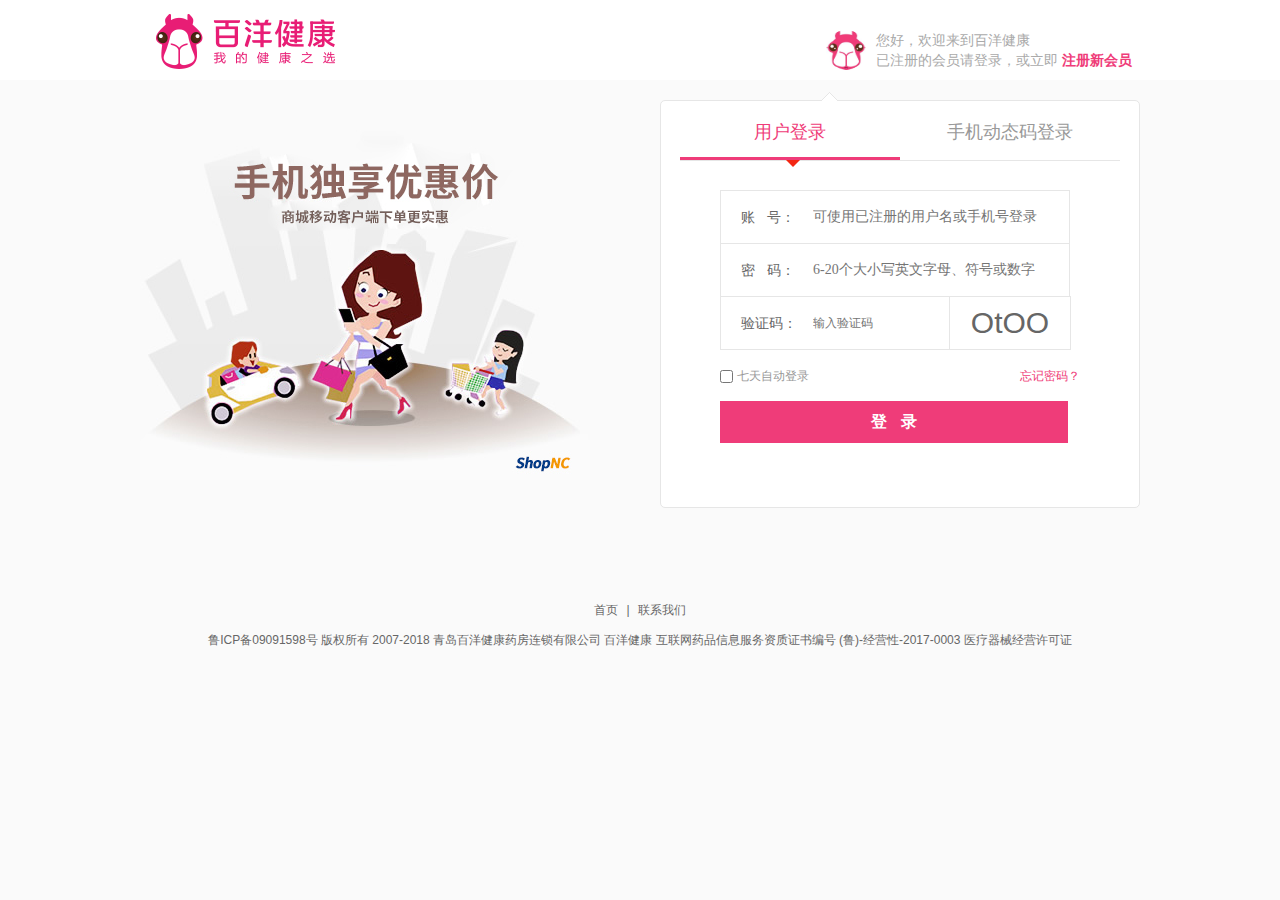
<file: src/html/cart.html>
<!DOCTYPE html>
<html lang="en">

<head>
    <meta charset="UTF-8">
    <meta name="viewport" content="width=device-width, initial-scale=1.0">
    <meta http-equiv="X-UA-Compatible" content="ie=edge">
    <title>购物车</title>
    <link rel="stylesheet" href="../lib/base.css">
    <link rel="stylesheet" href="../css/public.css">
    <link rel="stylesheet" href="../jQueryGwc/css/carts.css">
    <link rel="stylesheet" href="../jQueryGwc/css/reset.css">


    <link rel="stylesheet" href="../css/cart.css">
</head>

<body>
    <header>
        <!-- 登录条 -->
        <div id="loginbar">
            <div class="conter">
                <!-- 登录条 左边 -->
                <div class="loginbar-left">
                    您好，欢迎来到
                    <a href="https://www.baiyangwang.com/">百洋健康</a>
                    <span>[<a href="html/signin.html">登录</a>]</span>
                    <span>[<a href="html/register.html">注册</a>]</span>
                </div>
                <!-- 登录条 右边-->
                <div class="loginbar-right">
                    <!-- 我的订单 -->
                    <dl>
                        <dt>我的订单 ∨</dt>
                        <i></i>
                        <dd class="loginbarDd">
                            <ul>
                                <li> <a href="">待付款订单</a> </li>
                                <li><a href="">待确认收货</a></li>
                                <li><a href="">待评价交易</a></li>
                            </ul>
                        </dd>

                    </dl>

                    <!-- 我的收藏 -->
                    <dl>
                        <dt>我的收藏 ∨</dt>
                        <i></i>
                        <dd class="loginbarDd">
                            <ul>
                                <li> <a href="">商品收藏</a> </li>
                                <li><a href="">店铺收藏</a></li>

                            </ul>
                        </dd>

                    </dl>

                    <!-- 客户服务 -->
                    <dl>
                        <dt>客户服务 ∨</dt>
                        <i></i>
                        <dd class="loginbarDd">
                            <ul>
                                <li> <a href="">帮助中心</a> </li>
                                <li><a href="">售后服务</a></li>
                                <li><a href="">客服中心</a></li>
                            </ul>
                        </dd>

                    </dl>



                </div>

            </div>

        </div>













    </header>
    <div class="ncc-head-layout">

        <div class="site-logo">
            <a href="https://www.baiyangwang.com">
                <img src="https://b2cstatic.baiyangwang.com/shop/common/logo.png" class="pngFix">
            </a>
        </div>
        <ul class="ncc-flow">
            <li class="current"><i class="step1"></i>
                <p>我的购物车</p>
                <sub></sub>
                <div class="hr"></div>
            </li>
            <li class=""><i class="step2"></i>
                <p>确认结算</p>
                <sub></sub>
                <div class="hr"></div>
            </li>
            <li class=""><i class="step3"></i>
                <p>支付提交</p>
                <sub></sub>
                <div class="hr"></div>
            </li>
            <li class=""><i class="step4"></i>
                <p>订单完成</p>
                <sub></sub>
                <div class="hr"></div>
            </li>
        </ul>
    </div>



    <div>



        <section class="cartMain">

            <div class="cartMain_hd">
                <ul class="order_lists cartTop">
                    <li class="list_chk">
                        <!--所有商品全选-->
                        <input type="checkbox" id="all" class="whole_check">
                        <label for="all"></label>
                        全选
                    </li>
                    <li class="list_con">商品信息</li>
                    <li class="list_info">商品参数</li>
                    <li class="list_price">单价</li>
                    <li class="list_amount">数量</li>
                    <li class="list_sum">金额</li>
                    <li class="list_op">操作</li>
                </ul>
            </div>





            <div class="cartBox">
                <div class="shop_info">
                    <div class="all_check">
                        <!--店铺全选-->
                        <input type="checkbox" id="shop_b" class="shopChoice">
                        <label for="shop_b" class="shop"></label>
                    </div>
                    <div class="shop_name">
                        店铺：<a href="javascript:;">百洋健康官方自营店 </a>
                    </div>
                </div>
                <div class="order_content">

                    <!-- <ul class="order_lists">
                        <li class="list_chk">
                            <input type="checkbox" id="checkbox_4" class="son_check">
                            <label for="checkbox_4"></label>
                        </li>
                        <li class="list_con">
                            <div class="list_img"><a href="javascript:;"><img src="./images/4.png" alt=""></a></div>
                            <div class="list_text"><a href="javascript:;">夏季男士迷彩无袖T恤圆领潮流韩版修身男装背心青年时尚打底衫男</a></div>
                        </li>
                        <li class="list_info">
                            <p>规格：默认</p>
                            <p>尺寸：16*16*3(cm)</p>
                        </li>
                        <li class="list_price">
                            <p class="price">￥1980</p>
                        </li>
                        <li class="list_amount">
                            <div class="amount_box">
                                <a href="javascript:;" class="reduce reSty">-</a>
                                <input type="text" value="1" class="sum">
                                <a href="javascript:;" class="plus">+</a>
                            </div>
                        </li>
                        <li class="list_sum">
                            <p class="sum_price">￥1980</p>
                        </li>
                        <li class="list_op">
                            <p class="del"><a href="javascript:;" class="delBtn">移除商品</a></p>
                        </li>
                    </ul>
                    <ul class="order_lists">
                        <li class="list_chk">
                            <input type="checkbox" id="checkbox_5" class="son_check">
                            <label for="checkbox_5"></label>
                        </li>
                        <li class="list_con">
                            <div class="list_img"><a href="javascript:;"><img src="./images/5.png" alt=""></a></div>
                            <div class="list_text"><a href="javascript:;">夏季男士迷彩无袖T恤圆领潮流韩版修身男装背心青年时尚打底衫男</a></div>
                        </li>
                        <li class="list_info">
                            <p>规格：默认</p>
                            <p>尺寸：16*16*3(cm)</p>
                        </li>
                        <li class="list_price">
                            <p class="price">￥480</p>
                        </li>
                        <li class="list_amount">
                            <div class="amount_box">
                                <a href="javascript:;" class="reduce reSty">-</a>
                                <input type="text" value="1" class="sum">
                                <a href="javascript:;" class="plus">+</a>
                            </div>
                        </li>
                        <li class="list_sum">
                            <p class="sum_price">￥480</p>
                        </li>
                        <li class="list_op">
                            <p class="del"><a href="javascript:;" class="delBtn">移除商品</a></p>
                        </li>
                    </ul> -->

                </div>
            </div>










            <!--底部-->
            <div class="bar-wrapper">
                <div class="bar-right">
                    <div class="piece">已选商品<strong class="piece_num">0</strong>件</div>
                    <div class="totalMoney">共计: <strong class="total_text">0.00</strong></div>
                    <div class="calBtn"><a href="javascript:;">结算</a></div>
                </div>
            </div>
        </section>
        <section class="model_bg"></section>
        <section class="my_model">
            <p class="title">删除宝贝<span class="closeModel">X</span></p>
            <p>您确认要删除该宝贝吗？</p>
            <div class="opBtn"><a href="javascript:;" class="dialog-sure">确定</a><a href="javascript:;"
                    class="dialog-close">关闭</a></div>
        </section>

    </div>








    <!-- 底部 -->
    <footer>
        <div class="conter">
            <!-- ******************footer1   ************************ -->
            <div class="footer1">
                <img src="../imgs/index/ia_10034.jpg" alt="baozhang_img">
            </div>

            <!-- ******************footer2   ************************ -->
            <div class="footer2">
                <!-- 左边 log -->
                <div class="footer2-left">
                    <div class="foot_logo">
                        <img src="../imgs/index/ia_10075.png" alt="">
                    </div>
                    <div class="foot_guanzhu">

                        <div>关注我们</div>
                        <div>
                            <img src="../imgs/index/ia_10082.png" alt="">

                            <div class="test_triangle_border popup_weibo">
                                <span></span>
                                <img src="../imgs/index/ia_10025.jpg" alt="">
                            </div>
                        </div>

                        <div>
                            <img src="../imgs/index/ia_10081.png" alt="">

                            <div class="test_triangle_border popup_weixin">
                                <span></span>
                                <img src="../imgs/index/ia_10026.jpg" alt="">

                            </div>
                        </div>

                    </div>


                </div>


                <!-- 中间 列表 -->
                <!-- <ul class="footer2-conter">
                    <li>
                        <dl>
                            <dt>
                                新手指南
                            </dt>
                            <dd>
                                购买流程
                            </dd>
                            <dd>
                                支付方式
                            </dd>
                            <dd>
                                通关税费
                            </dd>

                        </dl>
                    </li>

                    <li>
                        <dl>
                            <dt>
                                售后服务


                            </dt>
                            <dd>
                                退货政策

                            </dd>
                            <dd>
                                退货流程

                            </dd>
                            <dd>
                                退款流程
                            </dd>

                        </dl>
                    </li>
                    <li>
                        <dl>
                            <dt>
                                物流配送
                            </dt>
                            <dd>
                                配送方式

                            </dd>
                            <dd>
                                物流跟踪

                            </dd>
                            <dd>
                                自选物流
                            </dd>

                        </dl>
                    </li>
                    <li>
                        <dl>
                            <dt>
                                关于我们

                            </dt>
                            <dd>
                                公司简介

                            </dd>
                            <dd>
                                联系我们

                            </dd>
                            <dd>
                                招商合作
                            </dd>

                        </dl>
                    </li>

                </ul>  -->


                <!-- 右边二维码 -->
                <div class="footer2-right">
                    <div>
                        <p>
                            <img src="../imgs/index/ia_10076.jpg" alt="">
                        </p>
                        <p>
                            扫描进入微信商城
                        </p>
                    </div>
                    <div>
                        <p>
                            <img src="../imgs/index/ia_10077.jpg" alt="">

                        </p>
                        <p>
                            扫描下载百洋APP
                        </p>
                    </div>

                </div>



            </div>

            <div class="footer3">
                <!-- 
                <p>
                    <a href="javascript:void(0)">友情链接申请</a>
                    | <a target="_blank" href="http://www.telllove520.com/">求婚公司</a>
                    | <a target="_blank" href="http://www.yangshengyinshi.com">食疗养生</a>
                    | <a target="_blank" href=" http://www.chinajs120.com">九博精神健康网</a>
                    | <a target="_blank" href="https://www.160dyf.com">网上药店</a>
                    | <a target="_blank" href="https://www.nuuha.com/ ">健康养生</a>
                    | <a target="_blank" href="http://www.999ask.com/">邻医网</a>
                    | <a target="_blank" href="http://www.yitiaogen8.com">养生网</a>
                    | <a target="_blank" href="http://www.gaofeib2c.com ">红酒代理</a>
                    | <a target="_blank" href=" http://www.baijiu88.com">定制酒</a>
                    | <a target="_blank" href="http://www.yxk120.com">网上药店</a>
                    | <a target="_blank" href="http://www.fuguantang.com">药房网</a>
                    | <a target="_blank" href="http://www.zyzydq.com/">中医中药大全网</a>
                    | <a target="_blank" href="https://www.xiumz.com/">中医养生</a>
                    | <a target="_blank" href="https://www.mlaoban.com">网店转让</a>
                    | <a target="_blank" href="http://www.chinamaofa.com/">植发医院</a>
                    | <a target="_blank" href="http://www.17bigu.com">辟谷</a>
                    | <a target="_blank" href="http://www.sixzt.com">活力舒</a>
                    | <a target="_blank" href="http://www.ysb.cn">冬虫夏草</a>
                    | <a target="_blank" href="https://www.zangyaow.com">藏药</a>
                    | <a target="_blank" href="https://www.yaofangwang.com/">药房网</a>
                </p> -->
                <br>
                <p>
                    <a href="../baiyangwang.html" target="_blank">首页</a>
                    | <a target="_blank"
                        href="https://www.baiyangwang.com/member/article-article-ac_id-22.html">联系我们</a>

                </p>
                <p>
                    <a target="_blank" href="http://www.beian.miit.gov.cn/">鲁ICP备09091598号</a>
                    版权所有 2007-2018 青岛百洋健康药房连锁有限公司 百洋健康
                    <a target="_blank"
                        href="https://b2cstatic.baiyangwang.com/shop/common/lADPDgQ9qcyZo-jNBlnNCIw_2188_1625.jpg">互联网药品信息服务资质证书编号
                        (鲁)-经营性-2017-0003</a>
                    <a target="_blank" href="https://shopncstaticimage.baiyangwang.com/ylqxxkz.jpg">医疗器械经营许可证</a>

                </p>
                <br>
                <p>
                    <a href="http://www.12377.cn/">
                        <img src="../imgs/index/ia_10078.jpg">
                    </a>

                </p>



            </div>


        </div>

    </footer>
</body>
<script src="../lib/jquery-1.10.1.min.js"></script>
<script src="../lib/common.js"></script>


<script src="../js/cart.js"></script>

<script src="../jQueryGwc/js/carts.js" async="false"></script>

</html>
</file>
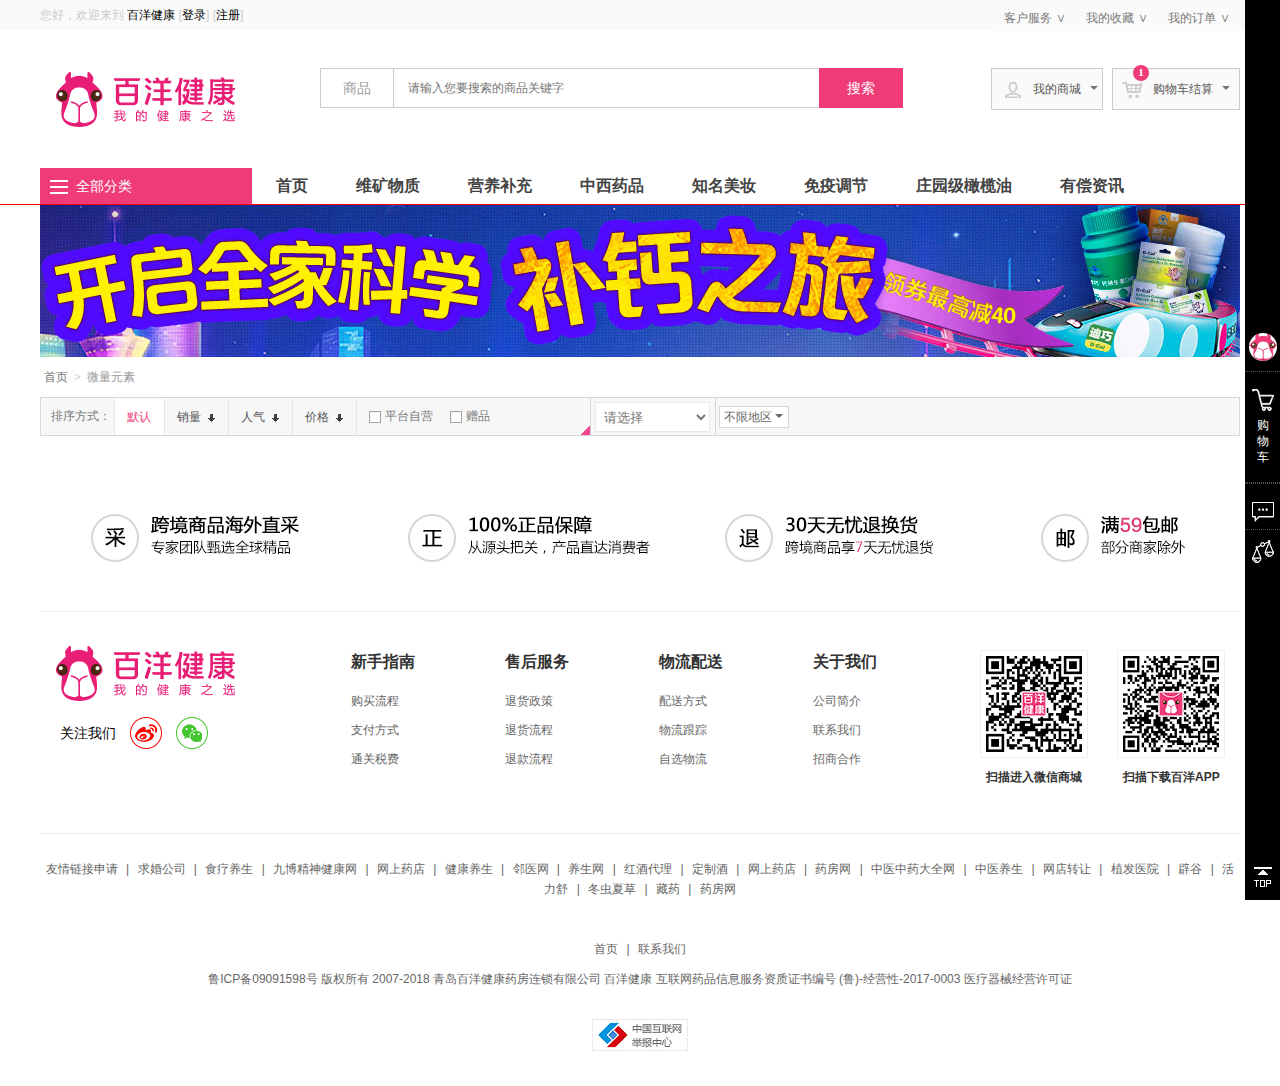
<file: src/html/list.html>
<!DOCTYPE html>
<html lang="en">

<head>
    <meta charset="UTF-8">
    <meta name="viewport" content="width=device-width, initial-scale=1.0">
    <meta http-equiv="X-UA-Compatible" content="ie=edge">
    <title>列表页</title>
    <link rel="stylesheet" href="../lib/base.css">
    <link rel="stylesheet" href="../css/public.css">
    <link rel="stylesheet" href="../css/list.css">

</head>

<body>
    <!-- 头部 -->
    <header>
        <!-- 登录条 -->
        <div id="loginbar">
            <div class="conter">
                <!-- 登录条 左边 -->
                <div class="loginbar-left">
                    您好，欢迎来到
                    <a href="https://www.baiyangwang.com/">百洋健康</a>
                    <span>[<a href="signin.html">登录</a>]</span>
                    <span>[<a href="register.html">注册</a>]</span>
                </div>
                <!-- 登录条 右边-->
                <div class="loginbar-right">
                    <!-- 我的订单 -->
                    <dl>
                        <dt>我的订单 ∨</dt>
                        <i></i>
                        <dd class="loginbarDd">
                            <ul>
                                <li> <a href="">待付款订单</a> </li>
                                <li><a href="">待确认收货</a></li>
                                <li><a href="">待评价交易</a></li>
                            </ul>
                        </dd>

                    </dl>

                    <!-- 我的收藏 -->
                    <dl>
                        <dt>我的收藏 ∨</dt>
                        <i></i>
                        <dd class="loginbarDd">
                            <ul>
                                <li> <a href="">商品收藏</a> </li>
                                <li><a href="">店铺收藏</a></li>

                            </ul>
                        </dd>

                    </dl>

                    <!-- 客户服务 -->
                    <dl>
                        <dt>客户服务 ∨</dt>
                        <i></i>
                        <dd class="loginbarDd">
                            <ul>
                                <li> <a href="">帮助中心</a> </li>
                                <li><a href="">售后服务</a></li>
                                <li><a href="">客服中心</a></li>
                            </ul>
                        </dd>

                    </dl>



                </div>

            </div>

        </div>
        <!-- logo -->
        <div id="logo">
            <div class="conter">

                <!-- logo top -->
                <div class="logo-search">

                    <!-- logo 左边 -->
                    <div class="logo-search-left">
                        <h1>百洋健康_全球专业营养健康平台_全球专业营养健康资讯_全球专业营养健康服务</h1>
                        <a href="###">
                            <img src="../imgs/index/ia_10075.png" alt="logo 图片">
                        </a>
                    </div>

                    <!-- logo 中间 -->
                    <div class="logo-search-conter">
                        <!-- 搜索框 部分 -->

                        <div class="searchLogo-left">
                            <a href="###">
                                商品
                            </a>
                            <div class="searchTab">
                                <a href="###">商品</a>
                                <a href="###">店铺</a>
                            </div>


                        </div>




                        <div class="searchLogo-conter">
                            <input type="text" placeholder="请输入您要搜索的商品关键字">





                        </div>

                        <div class="searchLogo-right">
                            <a href="###">
                                搜索
                            </a>
                        </div>
                        <div class="keyword">
                            <ul>
                                <li>
                                    <a href="###">迪巧</a>
                                </li>
                                <li>
                                    <a href="###">蛋白粉</a>
                                </li>
                                <li>
                                    <a href="###">眼贴</a>
                                </li>
                                <li>
                                    <a href="###">玻尿酸</a>
                                </li>
                                <li>
                                    <a href="###">橄榄油</a>
                                </li>
                                <li>
                                    <a href="###">麦片</a>

                                </li>
                                <li>
                                    <a href="###">克奥妮斯</a>

                                </li>
                            </ul>



                        </div>


                    </div>

                    <!-- logo 右边 -->
                    <div class="logo-search-right">

                        <dl class="my-mall">
                            <dt>
                                <span></span>
                                我的商城
                                <i></i>
                            </dt>
                            <dd></dd>

                        </dl>
                        <dl class="my-cart">
                            <div class="cartDiv">1</div>
                            <dt class="car">
                                <span></span>
                                购物车结算
                                <i></i>
                            </dt>
                            <dd></dd>
                        </dl>



                    </div>

                </div>


                <!-- logo bottom -->


            </div>
        </div>
        <!-- 导航条 -->
        <div id="nav">
            <div class="conter">
                <!-- 三级下拉菜单 -->
                <div class="conterdiv">
                    <dl class="navdl">
                        <dt>
                            <span></span>

                            全部分类
                        </dt>

                        <dd>
                            <ul class="navdlUl">
                                <li class="navdlLi">微量元素

                                    <div class="subClass" style="display: none;">
                                        <div>
                                            <span>维生素B</span>
                                            <span>维生素C</span>
                                            <span>维生素D</span>
                                            <span>多种维生素</span>
                                            <span>钙</span>
                                        </div>
                                        <div>
                                            <ul>
                                                <li>维生素</li>
                                                <li>维生素A</li>
                                                <li>维生素B</li>
                                                <li>维生素C</li>
                                                <li>维生素D</li>
                                                <li>维生素E</li>
                                                <li>维生素K</li>
                                                <li>多种维生素</li>
                                            </ul>
                                            <ul>
                                                <li>矿物质</li>
                                                <li>钙</li>
                                                <li>铁</li>
                                                <li>锌</li>
                                            </ul>
                                        </div>



                                    </div>



                                </li>
                                <li class="navdlLi">营养补充


                                    <div class="subClass" style="display: none;">
                                        <div>
                                            <span>维生素B</span>
                                            <span>维生素C</span>
                                            <span>维生素D</span>
                                            <span>多种维生素</span>
                                            <span>钙</span>
                                        </div>
                                        <div>
                                            <ul>
                                                <li>维生素</li>
                                                <li>维生素A</li>
                                                <li>维生素B</li>
                                                <li>维生素C</li>
                                                <li>维生素D</li>
                                                <li>维生素E</li>
                                                <li>维生素K</li>
                                                <li>多种维生素</li>
                                            </ul>
                                            <ul>
                                                <li>矿物质</li>
                                                <li>钙</li>
                                                <li>铁</li>
                                                <li>锌</li>
                                            </ul>
                                        </div>



                                    </div>

                                </li>


                                <li class="navdlLi">健身运动
                                    <div class="sub-class-content subClass" style="display: none">
                                        <div class="recommend-class">
                                            <span>鱼油</span>
                                            <span>辅酶Q10</span>
                                            <span>益生菌</span>
                                            <span>褪黑素</span>
                                            <span>软骨素</span>
                                        </div>
                                        <div>
                                            <ul>
                                                <li>维生素</li>
                                                <li>维生素A</li>
                                                <li>维生素B</li>
                                                <li>维生素C</li>
                                                <li>维生素D</li>
                                                <li>维生素E</li>
                                                <li>维生素K</li>
                                                <li>多种维生素</li>
                                            </ul>
                                            <ul>
                                                <li>矿物质</li>
                                                <li>钙</li>
                                                <li>铁</li>
                                                <li>锌</li>
                                                <li>维生素</li>
                                                <li>维生素A</li>
                                                <li>维生素B</li>
                                                <li>维生素C</li>
                                                <li>维生素D</li>
                                                <li>维生素</li>
                                                <li>维生素A</li>
                                                <li>维生素B</li>
                                                <li>维生素C</li>
                                                <li>维生素D</li>
                                            </ul>
                                        </div>
                                        <div>
                                            <ul>
                                                <li>维生素</li>
                                                <li>维生素A</li>
                                                <li>维生素B</li>
                                                <li>维生素C</li>
                                                <li>维生素D</li>
                                                <li>维生素E</li>
                                                <li>维生素K</li>
                                                <li>矿物质</li>
                                                <li>钙</li>
                                                <li>铁</li>
                                                <li>锌</li>
                                                <li>矿物质</li>
                                                <li>钙</li>
                                                <li>铁</li>
                                                <li>锌</li>
                                                <li>多种维生素</li>
                                            </ul>
                                            <ul>
                                                <li>矿物质</li>
                                                <li>钙</li>
                                                <li>铁</li>
                                                <li>锌</li>
                                                <li>维生素</li>
                                                <li>维生素A</li>
                                                <li>维生素B</li>
                                                <li>维生素C</li>
                                                <li>维生素D</li>
                                                <li>维生素</li>
                                                <li>维生素A</li>
                                                <li>维生素B</li>

                                            </ul>
                                        </div>
                                        <div>
                                            <ul>
                                                <li>维生素</li>
                                                <li>维生素A</li>
                                                <li>维生素B</li>
                                                <li>维生素C</li>
                                                <li>矿物质</li>
                                                <li>钙</li>
                                                <li>铁</li>
                                                <li>锌</li>
                                                <li>矿物质</li>
                                                <li>钙</li>
                                                <li>铁</li>
                                                <li>锌</li>
                                                <li>维生素D</li>
                                                <li>维生素E</li>
                                                <li>维生素K</li>
                                                <li>多种维生素</li>
                                            </ul>
                                            <ul>
                                                <li>矿物质</li>
                                                <li>钙</li>
                                                <li>铁</li>
                                                <li>锌</li>


                                                <li>维生素</li>
                                                <li>维生素A</li>
                                                <li>维生素B</li>
                                                <li>维生素C</li>
                                                <li>维生素D</li>
                                                <li>维生素</li>
                                                <li>维生素A</li>
                                                <li>维生素B</li>
                                                <li>维生素C</li>
                                                <li>维生素D</li>
                                            </ul>
                                        </div>

                                    </div>



                                </li>
                                <li class="navdlLi">美妆/个护
                                    <div class="subClass" style="display: none">
                                        <div>
                                            <span>维生素B</span>
                                            <span>维生素C</span>
                                            <span>维生素D</span>
                                            <span>多种维生素</span>
                                            <span>钙</span>
                                        </div>
                                        <div>
                                            <ul>
                                                <li>维生素</li>
                                                <li>维生素A</li>
                                                <li>维生素B</li>
                                                <li>维生素C</li>
                                                <li>维生素D</li>
                                                <li>维生素E</li>
                                                <li>维生素K</li>
                                                <li>多种维生素</li>
                                            </ul>
                                            <ul>
                                                <li>矿物质</li>
                                                <li>钙</li>
                                                <li>铁</li>
                                                <li>锌</li>
                                            </ul>
                                        </div>



                                    </div>

                                </li>
                                <li class="navdlLi">妈咪宝贝
                                    <div class="sub-class-content subClass" style="display: none">
                                        <div class="recommend-class">
                                            <span>鱼油</span>
                                            <span>辅酶Q10</span>
                                            <span>益生菌</span>
                                            <span>褪黑素</span>
                                            <span>软骨素</span>
                                        </div>
                                        <div>
                                            <ul>
                                                <li>维生素</li>
                                                <li>维生素A</li>
                                                <li>维生素B</li>
                                                <li>维生素C</li>
                                                <li>维生素D</li>
                                                <li>维生素E</li>
                                                <li>维生素K</li>
                                                <li>多种维生素</li>
                                            </ul>
                                            <ul>
                                                <li>矿物质</li>
                                                <li>钙</li>
                                                <li>铁</li>
                                                <li>锌</li>
                                                <li>维生素</li>
                                                <li>维生素A</li>
                                                <li>维生素B</li>
                                                <li>维生素C</li>
                                                <li>维生素D</li>
                                                <li>维生素</li>
                                                <li>维生素A</li>
                                                <li>维生素B</li>
                                                <li>维生素C</li>
                                                <li>维生素D</li>
                                            </ul>
                                        </div>
                                        <div>
                                            <ul>
                                                <li>维生素</li>
                                                <li>维生素A</li>
                                                <li>维生素B</li>
                                                <li>维生素C</li>
                                                <li>维生素D</li>
                                                <li>维生素E</li>
                                                <li>维生素K</li>
                                                <li>矿物质</li>
                                                <li>钙</li>
                                                <li>铁</li>
                                                <li>锌</li>
                                                <li>矿物质</li>
                                                <li>钙</li>
                                                <li>铁</li>
                                                <li>锌</li>
                                                <li>多种维生素</li>
                                            </ul>
                                            <ul>
                                                <li>矿物质</li>
                                                <li>钙</li>
                                                <li>铁</li>
                                                <li>锌</li>
                                                <li>维生素</li>
                                                <li>维生素A</li>
                                                <li>维生素B</li>
                                                <li>维生素C</li>
                                                <li>维生素D</li>
                                                <li>维生素</li>
                                                <li>维生素A</li>
                                                <li>维生素B</li>

                                            </ul>
                                        </div>
                                        <div>
                                            <ul>
                                                <li>维生素</li>
                                                <li>维生素A</li>
                                                <li>维生素B</li>
                                                <li>维生素C</li>
                                                <li>矿物质</li>
                                                <li>钙</li>
                                                <li>铁</li>
                                                <li>锌</li>
                                                <li>矿物质</li>
                                                <li>钙</li>
                                                <li>铁</li>
                                                <li>锌</li>
                                                <li>维生素D</li>
                                                <li>维生素E</li>
                                                <li>维生素K</li>
                                                <li>多种维生素</li>
                                            </ul>
                                            <ul>
                                                <li>矿物质</li>
                                                <li>钙</li>
                                                <li>铁</li>
                                                <li>锌</li>


                                                <li>维生素</li>
                                                <li>维生素A</li>
                                                <li>维生素B</li>
                                                <li>维生素C</li>
                                                <li>维生素D</li>
                                                <li>维生素</li>
                                                <li>维生素A</li>
                                                <li>维生素B</li>
                                                <li>维生素C</li>
                                                <li>维生素D</li>
                                            </ul>
                                        </div>

                                    </div>
                                </li>
                                <li class="navdlLi">家居/数码
                                    <div class="subClass" style="display: none">
                                        <div>
                                            <span>维生素B</span>
                                            <span>维生素C</span>
                                            <span>维生素D</span>
                                            <span>多种维生素</span>
                                            <span>钙</span>
                                        </div>
                                        <div>
                                            <ul>
                                                <li>维生素</li>
                                                <li>维生素A</li>
                                                <li>维生素B</li>
                                                <li>维生素C</li>
                                                <li>维生素D</li>
                                                <li>维生素E</li>
                                                <li>维生素K</li>
                                                <li>多种维生素</li>
                                            </ul>
                                            <ul>
                                                <li>矿物质</li>
                                                <li>钙</li>
                                                <li>铁</li>
                                                <li>锌</li>
                                            </ul>
                                        </div>



                                    </div>
                                </li>
                                <li class="navdlLi">中西药品
                                    <div class="sub-class-content subClass" style="display: none">
                                        <div class="recommend-class">
                                            <span>鱼油</span>
                                            <span>辅酶Q10</span>
                                            <span>益生菌</span>
                                            <span>褪黑素</span>
                                            <span>软骨素</span>
                                        </div>
                                        <div>
                                            <ul>
                                                <li>维生素</li>
                                                <li>维生素A</li>
                                                <li>维生素B</li>
                                                <li>维生素C</li>
                                                <li>维生素D</li>
                                                <li>维生素E</li>
                                                <li>维生素K</li>
                                                <li>多种维生素</li>
                                            </ul>
                                            <ul>
                                                <li>矿物质</li>
                                                <li>钙</li>
                                                <li>铁</li>
                                                <li>锌</li>
                                                <li>维生素</li>
                                                <li>维生素A</li>
                                                <li>维生素B</li>
                                                <li>维生素C</li>
                                                <li>维生素D</li>
                                                <li>维生素</li>
                                                <li>维生素A</li>
                                                <li>维生素B</li>
                                                <li>维生素C</li>
                                                <li>维生素D</li>
                                            </ul>
                                        </div>
                                        <div>
                                            <ul>
                                                <li>维生素</li>
                                                <li>维生素A</li>
                                                <li>维生素B</li>
                                                <li>维生素C</li>
                                                <li>维生素D</li>
                                                <li>维生素E</li>
                                                <li>维生素K</li>
                                                <li>矿物质</li>
                                                <li>钙</li>
                                                <li>铁</li>
                                                <li>锌</li>
                                                <li>矿物质</li>
                                                <li>钙</li>
                                                <li>铁</li>
                                                <li>锌</li>
                                                <li>多种维生素</li>
                                            </ul>
                                            <ul>
                                                <li>矿物质</li>
                                                <li>钙</li>
                                                <li>铁</li>
                                                <li>锌</li>
                                                <li>维生素</li>
                                                <li>维生素A</li>
                                                <li>维生素B</li>
                                                <li>维生素C</li>
                                                <li>维生素D</li>
                                                <li>维生素</li>
                                                <li>维生素A</li>
                                                <li>维生素B</li>

                                            </ul>
                                        </div>
                                        <div>
                                            <ul>
                                                <li>维生素</li>
                                                <li>维生素A</li>
                                                <li>维生素B</li>
                                                <li>维生素C</li>
                                                <li>矿物质</li>
                                                <li>钙</li>
                                                <li>铁</li>
                                                <li>锌</li>
                                                <li>矿物质</li>
                                                <li>钙</li>
                                                <li>铁</li>
                                                <li>锌</li>
                                                <li>维生素D</li>
                                                <li>维生素E</li>
                                                <li>维生素K</li>
                                                <li>多种维生素</li>
                                            </ul>
                                            <ul>
                                                <li>矿物质</li>
                                                <li>钙</li>
                                                <li>铁</li>
                                                <li>锌</li>


                                                <li>维生素</li>
                                                <li>维生素A</li>
                                                <li>维生素B</li>
                                                <li>维生素C</li>
                                                <li>维生素D</li>
                                                <li>维生素</li>
                                                <li>维生素A</li>
                                                <li>维生素B</li>
                                                <li>维生素C</li>
                                                <li>维生素D</li>
                                            </ul>
                                        </div>

                                    </div>
                                </li>
                                <li class="navdlLi">滋补保健
                                    <div class="subClass" style="display: none">
                                        <div>
                                            <span>维生素B</span>
                                            <span>维生素C</span>
                                            <span>维生素D</span>
                                            <span>多种维生素</span>
                                            <span>钙</span>
                                        </div>
                                        <div>
                                            <ul>
                                                <li>维生素</li>
                                                <li>维生素A</li>
                                                <li>维生素B</li>
                                                <li>维生素C</li>
                                                <li>维生素D</li>
                                                <li>维生素E</li>
                                                <li>维生素K</li>
                                                <li>多种维生素</li>
                                            </ul>
                                            <ul>
                                                <li>矿物质</li>
                                                <li>钙</li>
                                                <li>铁</li>
                                                <li>锌</li>
                                            </ul>
                                        </div>



                                    </div>
                                </li>
                                <li class="navdlLi">性福生活
                                    <div class="sub-class-content subClass" style="display: none">
                                        <div class="recommend-class">
                                            <span>鱼油</span>
                                            <span>辅酶Q10</span>
                                            <span>益生菌</span>
                                            <span>褪黑素</span>
                                            <span>软骨素</span>
                                        </div>
                                        <div>
                                            <ul>
                                                <li>维生素</li>
                                                <li>维生素A</li>
                                                <li>维生素B</li>
                                                <li>维生素C</li>
                                                <li>维生素D</li>
                                                <li>维生素E</li>
                                                <li>维生素K</li>
                                                <li>多种维生素</li>
                                            </ul>
                                            <ul>
                                                <li>矿物质</li>
                                                <li>钙</li>
                                                <li>铁</li>
                                                <li>锌</li>
                                                <li>维生素</li>
                                                <li>维生素A</li>
                                                <li>维生素B</li>
                                                <li>维生素C</li>
                                                <li>维生素D</li>
                                                <li>维生素</li>
                                                <li>维生素A</li>
                                                <li>维生素B</li>
                                                <li>维生素C</li>
                                                <li>维生素D</li>
                                            </ul>
                                        </div>
                                        <div>
                                            <ul>
                                                <li>维生素</li>

                                            </ul>
                                            <ul>
                                                <li>矿物质</li>
                                                <li>钙</li>
                                                <li>铁</li>
                                                <li>锌</li>
                                                <li>维生素</li>
                                                <li>维生素A</li>
                                                <li>维生素B</li>
                                                <li>维生素C</li>
                                                <li>维生素D</li>
                                                <li>维生素</li>
                                                <li>维生素A</li>
                                                <li>维生素B</li>

                                            </ul>
                                        </div>
                                        <div>
                                            <ul>
                                                <li>维生素</li>
                                                <li>维生素A</li>

                                                <li>维生素E</li>
                                                <li>维生素K</li>
                                                <li>多种维生素</li>
                                            </ul>
                                            <ul>
                                                <li>矿物质</li>
                                                <li>钙</li>
                                                <li>铁</li>

                                            </ul>
                                        </div>

                                    </div>
                                </li>
                                <li class="navdlLi">环球美食
                                    <div class="sub-class-content subClass" style="display: none">
                                        <div class="recommend-class">
                                            <span>鱼油</span>
                                            <span>辅酶Q10</span>
                                            <span>益生菌</span>
                                            <span>褪黑素</span>
                                            <span>软骨素</span>
                                        </div>
                                        <div>
                                            <ul>
                                                <li>维生素</li>
                                                <li>维生素A</li>
                                                <li>维生素B</li>
                                                <li>维生素C</li>
                                                <li>维生素D</li>
                                                <li>维生素E</li>
                                                <li>维生素K</li>
                                                <li>多种维生素</li>
                                            </ul>
                                            <ul>
                                                <li>矿物质</li>
                                                <li>钙</li>
                                                <li>铁</li>
                                                <li>锌</li>
                                                <li>维生素</li>
                                                <li>维生素A</li>
                                                <li>维生素B</li>
                                                <li>维生素C</li>
                                                <li>维生素D</li>
                                                <li>维生素</li>
                                                <li>维生素A</li>
                                                <li>维生素B</li>
                                                <li>维生素C</li>
                                                <li>维生素D</li>
                                            </ul>
                                        </div>
                                        <div>
                                            <ul>
                                                <li>维生素</li>
                                                <li>维生素A</li>
                                                <li>维生素B</li>
                                                <li>维生素C</li>
                                                <li>维生素D</li>
                                                <li>维生素E</li>
                                                <li>维生素K</li>
                                                <li>矿物质</li>
                                                <li>钙</li>
                                                <li>铁</li>
                                                <li>锌</li>
                                                <li>矿物质</li>
                                                <li>钙</li>
                                                <li>铁</li>
                                                <li>锌</li>
                                                <li>多种维生素</li>
                                            </ul>
                                            <ul>
                                                <li>矿物质</li>
                                                <li>钙</li>
                                                <li>铁</li>
                                                <li>锌</li>
                                                <li>维生素</li>
                                                <li>维生素A</li>
                                                <li>维生素B</li>
                                                <li>维生素C</li>
                                                <li>维生素D</li>
                                                <li>维生素</li>
                                                <li>维生素A</li>
                                                <li>维生素B</li>

                                            </ul>
                                        </div>
                                        <div>
                                            <ul>
                                                <li>维生素</li>
                                                <li>维生素A</li>
                                                <li>维生素B</li>
                                                <li>维生素C</li>
                                                <li>矿物质</li>
                                                <li>钙</li>
                                                <li>铁</li>
                                                <li>锌</li>
                                                <li>矿物质</li>
                                                <li>钙</li>
                                                <li>铁</li>
                                                <li>锌</li>
                                                <li>维生素D</li>
                                                <li>维生素E</li>
                                                <li>维生素K</li>
                                                <li>多种维生素</li>
                                            </ul>
                                            <ul>
                                                <li>矿物质</li>
                                                <li>钙</li>
                                                <li>铁</li>
                                                <li>锌</li>


                                                <li>维生素</li>
                                                <li>维生素A</li>
                                                <li>维生素B</li>
                                                <li>维生素C</li>
                                                <li>维生素D</li>
                                                <li>维生素</li>
                                                <li>维生素A</li>
                                                <li>维生素B</li>
                                                <li>维生素C</li>
                                                <li>维生素D</li>
                                            </ul>
                                        </div>

                                    </div>
                                </li>

                            </ul>
                        </dd>
                    </dl>


                </div>

                <!-- 后面的 ul -->

                <ul class="site-menu">
                    <li>首页</li>
                    <li>维矿物质</li>
                    <li>营养补充</li>
                    <li>中西药品</li>
                    <li>知名美妆</li>
                    <li>免疫调节</li>
                    <li>庄园级橄榄油</li>
                    <li>有偿资讯</li>



                </ul>
            </div>






        </div>
    </header>

    <!-- ********内容****** -->
    <main>
        <div class="conter">
            <div class="nch-breadcrumb-layout">
                <a href="http://www.baiyangwang.com/index.php?act=special&op=special_detail&special_id=89">
                    <img src="../imgs/list1-traceelement/ia_10005.jpg" alt=""></a>
            </div>

            <div class="nch-breadcrumb wrapper">
                <i class="icon-home"></i>
                <span>
                    <a href="https://www.baiyangwang.com">
                        首页
                    </a>
                </span>
                <span class="arrow">&gt;</span>
                <span>微量元素</span>
            </div>


            <div class="shop_con_list">

                <!-- 排序方式***** -->
                <div class="sort-bar">

                    <div class="nch-sortbar-array"> 排序方式：
                        <ul>
                            <li class="selected">
                                <a href="https://www.baiyangwang.com/cate-1-0-0-0-0-0-0-0-0-0.html" title="默认排序">默认
                                    <i></i>
                                </a>
                            </li>
                            <li>
                                <a href="###" title="点击按销量从高到低排序" id="btn" value="升序">销量
                                    <i></i>
                                </a>
                            </li>
                            <li>
                                <a href="https://www.baiyangwang.com/cate-1-0-0-0-2-2-0-0-0-0.html"
                                    title="点击按人气从高到低排序">人气
                                    <i></i>
                                </a>
                            </li>
                            <li>
                                <a href="https://www.baiyangwang.com/cate-1-0-0-0-3-2-0-0-0-0.html"
                                    title="点击按价格从高到低排序">价格
                                    <i></i>
                                </a>
                            </li>
                        </ul>
                    </div>


                    <div class="nch-sortbar-filter">
                        <span class="arrow"></span>

                        <ul class="">

                            <li><a onclick="search_href('1')" id="33"><i></i>平台自营</a></li>
                            <li><a onclick="search_href('2')"><i></i>赠品</a></li>
                            <!-- 消费者保障服务 -->
                            <li><a onclick="search_href(this)"
                                    attr_href="https://www.baiyangwang.com/cate-1-0-0-1-0-0-0-0-0-0.html"><i></i>100%正品保证</a>
                            </li>
                            <li><a onclick="search_href(this)"
                                    attr_href="https://www.baiyangwang.com/cate-1-0-0-2-0-0-0-0-0-0.html"><i></i>30天无忧售后</a>
                            </li>
                            <li><a onclick="search_href(this)"
                                    attr_href="https://www.baiyangwang.com/cate-1-0-0-3-0-0-0-0-0-0.html"><i></i>7天无忧售后</a>
                            </li>
                            <li><a onclick="search_href(this)"
                                    attr_href="https://www.baiyangwang.com/cate-1-0-0-4-0-0-0-0-0-0.html"><i></i>跨境商品</a>
                            </li>
                            <li><a onclick="search_href(this)"
                                    attr_href="https://www.baiyangwang.com/cate-1-0-0-5-0-0-0-0-0-0.html"><i></i>药品</a>
                            </li>
                            <li><a onclick="search_href(this)"
                                    attr_href="https://www.baiyangwang.com/cate-1-0-0-6-0-0-0-0-0-0.html"><i></i>正品保障</a>
                            </li>
                        </ul>


                    </div>

                    <div class="Choice">
                        <ul>
                            <li>
                                <select id="maoyi_type">
                                    <option value="">请选择</option>
                                    <option value="1">一般贸易</option>
                                    <option value="2">保税备货</option>
                                    <option value="3">跨境直邮</option>
                                </select>
                            </li>
                        </ul>


                    </div>

                    <div class="select-layer">
                        <div class="holder">
                            <em nc_type="area_name">
                                不限地区
                                <!-- 所在地 -->
                            </em>
                        </div>
                        <i class="direction"></i>

                    </div>



                </div>


                <div class="goods">
                    <ul id="list">


                        <!-- <li class="item">
                            <div class="goods-content">
                                <div class="goods-pic">
                                    <a href="https://www.baiyangwang.com/item-877781064.html"
                                        title="美国进口百适滴海藻油DHA胶囊90粒赠来益 叶黄素咀嚼片40片、">
                                        <img
                                            src="https://shopncstaticimage.baiyangwang.com/shop/store/goods/1/1_06158942067209025.jpg!gthumb">
                                    </a>
                                </div>
                                <div class="goods-info">
                                    <div class="goods-pic-scroll-show">
                                        <ul>
                                            <li class="selected"><a href="javascript:void(0);"><img
                                                        src="https://shopncstaticimage.baiyangwang.com/shop/store/goods/1/1_06158942067209025.jpg!gthumb"></a>
                                            </li>
                                        </ul>
                                    </div>
                                    <div class="goods-name">
                                        <a href="https://www.baiyangwang.com/item-877781064.html" target="_blank"
                                            title="">
                                            美国进口百适滴海藻油DHA胶囊90粒赠来益 叶黄素咀嚼片40片
                                            <em></em>
                                        </a>
                                    </div>
                                    <div class="goods-price">
                                        <em class="sale-price" title="商城价：¥686.00">¥686.00</em>
                                        <em class="market-price" title="市场价：¥899.00">¥899.00</em>

                                        <div class="goods-cti">
                                            <span title="100%正品保证">
                                                <img
                                                    src="https://b2cstatic.baiyangwang.com/shop/contracticon/05890672784766467_60.gif">
                                            </span>
                                            <span title="30天无忧售后">
                                                <img
                                                    src="https://b2cstatic.baiyangwang.com/shop/contracticon/pz_60.gif">
                                            </span>
                                            <span title="正品保障">
                                                <img
                                                    src="https://b2cstatic.baiyangwang.com/shop/contracticon/05883488394380583_60.png">
                                            </span>
                                        </div>

                                    </div>
                                    <div class="goods-sub">
                                        <span class="goods-compare">
                                            <i></i>
                                            加入对比
                                        </span>
                                    </div>
                                    <div class="sell-stat">
                                        <ul>
                                            <li>
                                                <p class="p1">0</p>
                                                <p class="p2">商品销量</p>
                                            </li>
                                            <li>
                                                <p class="p1">0</p>
                                                <p class="p2">用户评论</p>
                                            </li>
                                            <li>
                                                <span></span>
                                                <span></span>
                                            </li>
                                        </ul>


                                    </div>
                                    <div class="store">
                                        <a href="https://www.baiyangwang.com/shop-1.html" title="百洋健康官方自营店"
                                            class="name">
                                            百洋健康官方自营店
                                        </a>
                                    </div>
                                    <div class="add-cart">
                                        <a href="javascript:void(0);" nctype="add_cart" data-gid="877781064">
                                            <i></i>
                                            加入购物车
                                        </a>
                                    </div>
                                </div>
                            </div>
                        </li> -->

                    </ul>


                    <div id="pages" class="pages1">

                    </div>

                </div>





            </div>

        </div>
    </main>
    <!-- 底部 -->
    <footer>
        <div class="conter">
            <!-- ******************footer1   ************************ -->
            <div class="footer1">
                <img src="../imgs/index/ia_10034.jpg" alt="baozhang_img">
            </div>

            <!-- ******************footer2   ************************ -->
            <div class="footer2">
                <!-- 左边 log -->
                <div class="footer2-left">
                    <div class="foot_logo">
                        <img src="../imgs/index/ia_10075.png" alt="">
                    </div>
                    <div class="foot_guanzhu">

                        <div>关注我们</div>
                        <div>
                            <img src="../imgs/index/ia_10082.png" alt="">

                            <div class="test_triangle_border popup_weibo">
                                <span></span>
                                <img src="../imgs/index/ia_10025.jpg" alt="">
                            </div>
                        </div>

                        <div>
                            <img src="../imgs/index/ia_10081.png" alt="">

                            <div class="test_triangle_border popup_weixin">
                                <span></span>
                                <img src="../imgs/index/ia_10026.jpg" alt="">

                            </div>
                        </div>

                    </div>


                </div>


                <!-- 中间 列表 -->
                <ul class="footer2-conter">
                    <li>
                        <dl>
                            <dt>
                                新手指南
                            </dt>
                            <dd>
                                购买流程
                            </dd>
                            <dd>
                                支付方式
                            </dd>
                            <dd>
                                通关税费
                            </dd>

                        </dl>
                    </li>

                    <li>
                        <dl>
                            <dt>
                                售后服务


                            </dt>
                            <dd>
                                退货政策

                            </dd>
                            <dd>
                                退货流程

                            </dd>
                            <dd>
                                退款流程
                            </dd>

                        </dl>
                    </li>
                    <li>
                        <dl>
                            <dt>
                                物流配送
                            </dt>
                            <dd>
                                配送方式

                            </dd>
                            <dd>
                                物流跟踪

                            </dd>
                            <dd>
                                自选物流
                            </dd>

                        </dl>
                    </li>
                    <li>
                        <dl>
                            <dt>
                                关于我们

                            </dt>
                            <dd>
                                公司简介

                            </dd>
                            <dd>
                                联系我们

                            </dd>
                            <dd>
                                招商合作
                            </dd>

                        </dl>
                    </li>

                </ul>


                <!-- 右边二维码 -->
                <div class="footer2-right">
                    <div>
                        <p>
                            <img src="../imgs/index/ia_10076.jpg" alt="">
                        </p>
                        <p>
                            扫描进入微信商城
                        </p>
                    </div>
                    <div>
                        <p>
                            <img src="../imgs/index/ia_10077.jpg" alt="">

                        </p>
                        <p>
                            扫描下载百洋APP
                        </p>
                    </div>

                </div>



            </div>

            <div class="footer3">

                <p>
                    <a href="javascript:void(0)">友情链接申请</a>
                    | <a target="_blank" href="http://www.telllove520.com/">求婚公司</a>
                    | <a target="_blank" href="http://www.yangshengyinshi.com">食疗养生</a>
                    | <a target="_blank" href=" http://www.chinajs120.com">九博精神健康网</a>
                    | <a target="_blank" href="https://www.160dyf.com">网上药店</a>
                    | <a target="_blank" href="https://www.nuuha.com/ ">健康养生</a>
                    | <a target="_blank" href="http://www.999ask.com/">邻医网</a>
                    | <a target="_blank" href="http://www.yitiaogen8.com">养生网</a>
                    | <a target="_blank" href="http://www.gaofeib2c.com ">红酒代理</a>
                    | <a target="_blank" href=" http://www.baijiu88.com">定制酒</a>
                    | <a target="_blank" href="http://www.yxk120.com">网上药店</a>
                    | <a target="_blank" href="http://www.fuguantang.com">药房网</a>
                    | <a target="_blank" href="http://www.zyzydq.com/">中医中药大全网</a>
                    | <a target="_blank" href="https://www.xiumz.com/">中医养生</a>
                    | <a target="_blank" href="https://www.mlaoban.com">网店转让</a>
                    | <a target="_blank" href="http://www.chinamaofa.com/">植发医院</a>
                    | <a target="_blank" href="http://www.17bigu.com">辟谷</a>
                    | <a target="_blank" href="http://www.sixzt.com">活力舒</a>
                    | <a target="_blank" href="http://www.ysb.cn">冬虫夏草</a>
                    | <a target="_blank" href="https://www.zangyaow.com">藏药</a>
                    | <a target="_blank" href="https://www.yaofangwang.com/">药房网</a>
                </p>
                <br>
                <p>
                    <a href="../baiyangwang.html" target="_blank">首页</a>
                    | <a target="_blank"
                        href="https://www.baiyangwang.com/member/article-article-ac_id-22.html">联系我们</a>

                </p>
                <p>
                    <a target="_blank" href="http://www.beian.miit.gov.cn/">鲁ICP备09091598号</a>
                    版权所有 2007-2018 青岛百洋健康药房连锁有限公司 百洋健康
                    <a target="_blank"
                        href="https://b2cstatic.baiyangwang.com/shop/common/lADPDgQ9qcyZo-jNBlnNCIw_2188_1625.jpg">互联网药品信息服务资质证书编号
                        (鲁)-经营性-2017-0003</a>
                    <a target="_blank" href="https://shopncstaticimage.baiyangwang.com/ylqxxkz.jpg">医疗器械经营许可证</a>

                </p>
                <br>
                <p>
                    <a href="http://www.12377.cn/">
                        <img src="../imgs/index/ia_10078.jpg">
                    </a>

                </p>



            </div>


        </div>

    </footer>


    <!-- 侧边 -->

    <div id="ncToolbar">
        <div class="ncToolbar-conter">


            <!-- 会员登录 -->
            <div class="user"">
                <a href=" javascript:void(0);">
                <div class="avatar">
                    <img src="../imgs/index/ia_10071.jpg">
                </div>
                <span class="tit">会员登录</span>
                </a>
            </div>


            <!-- 购物车  在线联系-->

            <div class="ever">
                <div class="cart">
                    <a href="javascript:void(0);" id="rtoolbar_cart">
                        <span class="icon"></span>
                        <span class="name name1">购物车</span>
                        <i id="rtoobar_cart_count" class="new_msg" ">

                        </i>
                    </a>
                </div>
                
                <div class=" chat">

                            <a href="javascript:void(0);" id="chat_show_user">
                                <span class="icon">
                                </span>
                                <i id="new_msg" class="new_msg""></i>
                                <span class=" tit kefu">在线联系 </span>
                            </a>

                </div>
            </div>

            <div class="prech">&nbsp;</div>
            <!-- 商品对比 -->

            <div class=" compare">
                <a href="javascript:void(0);" id="compare">
                    <span class="icon"></span>
                    <span class="tit">商品对比</span>
                </a>
            </div>

        </div>
        <!-- 返回顶部 -->
        <div class="gotop">
            <a href="javascript:void(0);" id="gotop">
                <span class="icon"></span>
                <span class="tit">返回顶部</span>
            </a>
        </div>


    </div>

</body>
<script src="../lib/jquery-1.10.1.min.js"></script>
<script src="../js/public.js"></script>
<script src="../lib/common.js"></script>
<script src="../js/list1.js"></script>

</html>
</file>
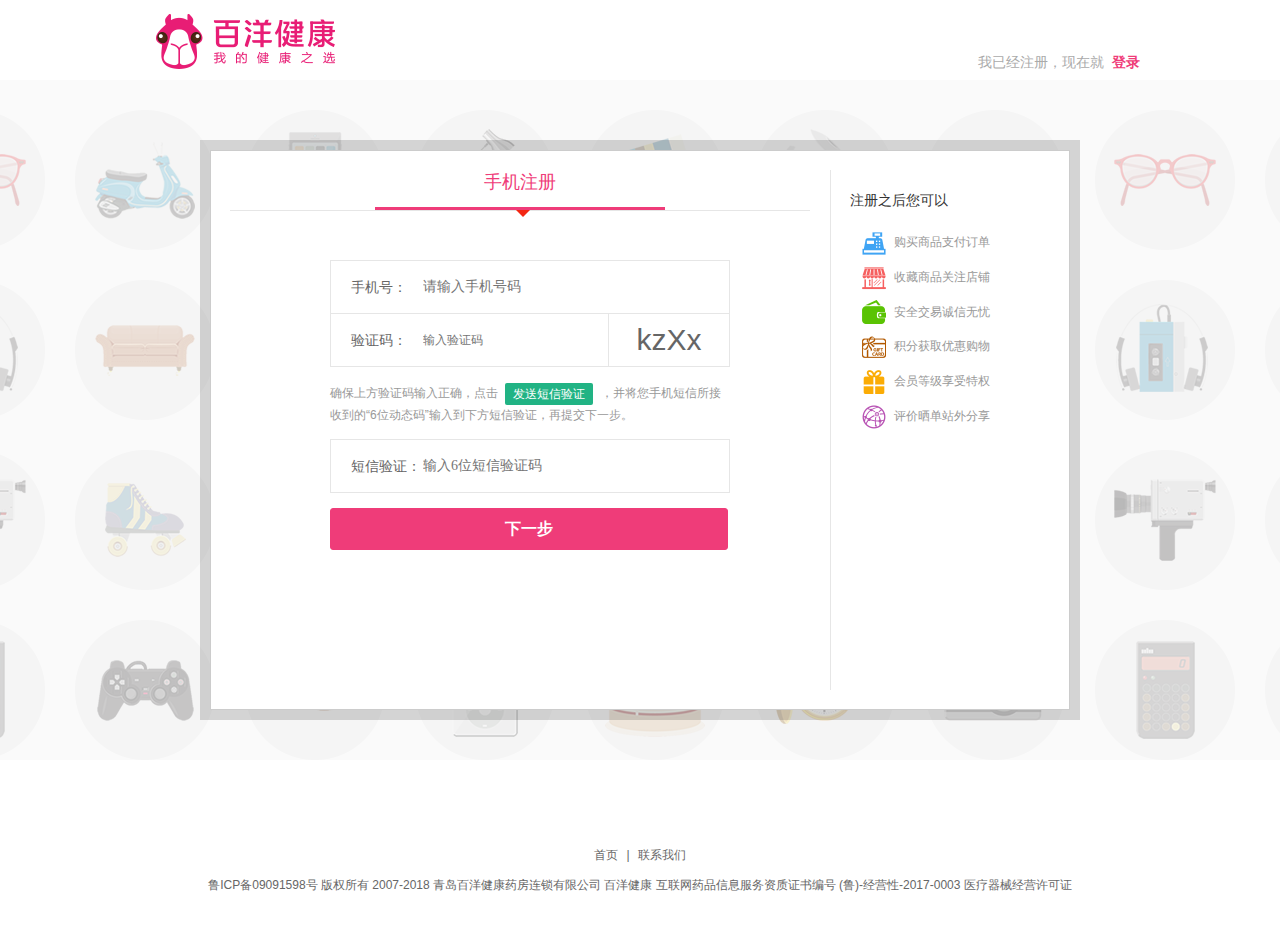
<file: src/html/register.html>
<!DOCTYPE html>
<html lang="en">

<head>
    <meta charset="UTF-8">
    <meta name="viewport" content="width=device-width, initial-scale=1.0">
    <meta http-equiv="X-UA-Compatible" content="ie=edge">
    <title>注册</title>
    <link rel="stylesheet" href="../lib/base.css">

    <link rel="stylesheet" href="../css/register.css">
</head>

<body>
    <header>
        <div class="box">
            <h1 class="site-logo">
                <a href="###">
                    <img src="../imgs/register/ia_10005.png" alt="">
                </a>
            </h1>
            <div class="nc-login-now">
                我已经注册，现在就
                <a href="signin.html"> 登录</a>
            </div>
        </div>
    </header>
    <main>
        <div class="nc-register-box">
            <div class="nc-register-layout">

                <div class="left">
                    <div class="left-top">
                        <div class="tabs-nav">
                            <a href="###">手机注册</a>
                            <i></i>
                        </div>
                    </div>

                    <div id="mobile" class="tabs-content">
                        <dl>
                            <dt>手机号：</dt>
                            <dd>
                                <input type="text" class="text" tipmsg="请输入手机号码" autocomplete="off"
                                    placeholder="请输入手机号码" name="phone" id="phone"">
                                    <span class=" inf"></span>
                            </dd>
                        </dl>


                        <div class="code-div">
                            <dl>
                                <dt>验证码：</dt>

                                <dd>
                                    <input type="text" name="captcha" class="text" id="image_captcha" size="10"
                                        tipmsg="输入验证码" placeholder="输入验证码" ">
                                        <span class=" inf"></span>
                                </dd>

                            </dl>

                            <div>
                                <span class=" random1">

                                </span>

                                <a class="makecode" href="javascript:void(0);">
                                    看不清，换一张
                                </a>
                            </div>
                        </div>

                        <div class="tiptext" id="sms_text">
                            确保上方验证码输入正确，点击
                            <span>
                                <a href="javascript:void(0);" id="btn">
                                    <i class="icon-mobile-phone">
                                    </i>发送短信验证
                                </a>
                            </span>
                            ，并将您手机短信所接收到的“6位动态码”输入到下方短信验证，再提交下一步。
                        </div>

                        <dl>
                            <dt>短信验证：</dt>
                            <dd>
                                <input type="text" name="sms_captcha" autocomplete="off" tipmsg="输入6位短信验证码" class="text"
                                    id="sms_captcha" size="15" placeholder="输入6位短信验证码"
                                    style="color: rgb(187, 187, 187);">
                            </dd>
                        </dl>




                        <div class="submit-div">
                            <input type="button" id="submitBtn" class="submit" value="下一步">
                        </div>
                    </div>



                </div>

                <div class="right">
                    <h4>注册之后您可以</h4>
                    <ul>
                        <li class="ico01"><i></i>购买商品支付订单</li>
                        <li class="ico02"><i></i>收藏商品关注店铺</li>
                        <li class="ico03"><i></i>安全交易诚信无忧</li>
                        <li class="ico04"><i></i>积分获取优惠购物</li>
                        <li class="ico05"><i></i>会员等级享受特权</li>
                        <li class="ico06"><i></i>评价晒单站外分享</li>
                    </ul>
                </div>


            </div>



        </div>



    </main>

    <div class="cti">

    </div>


    <footer>
        <p>
            <a href="../baiyangwang.html" target="_blank">首页</a>
            | <a target="_blank" href="https://www.baiyangwang.com/member/article-article-ac_id-22.html">联系我们</a>

        </p>
        <p>
            <a target="_blank" href="http://www.beian.miit.gov.cn/">鲁ICP备09091598号</a>
            版权所有 2007-2018 青岛百洋健康药房连锁有限公司 百洋健康
            <a target="_blank"
                href="https://b2cstatic.baiyangwang.com/shop/common/lADPDgQ9qcyZo-jNBlnNCIw_2188_1625.jpg">互联网药品信息服务资质证书编号
                (鲁)-经营性-2017-0003</a>
            <a target="_blank" href="https://shopncstaticimage.baiyangwang.com/ylqxxkz.jpg">医疗器械经营许可证</a>

        </p>


    </footer>


</body>
<script src="../lib/1.9.1jquery.min.js" type="text/javascript" charset="utf-8"></script>
<script src="../lib/common.js"></script>
<script src="../js/register.js"></script>



</html>
</file>
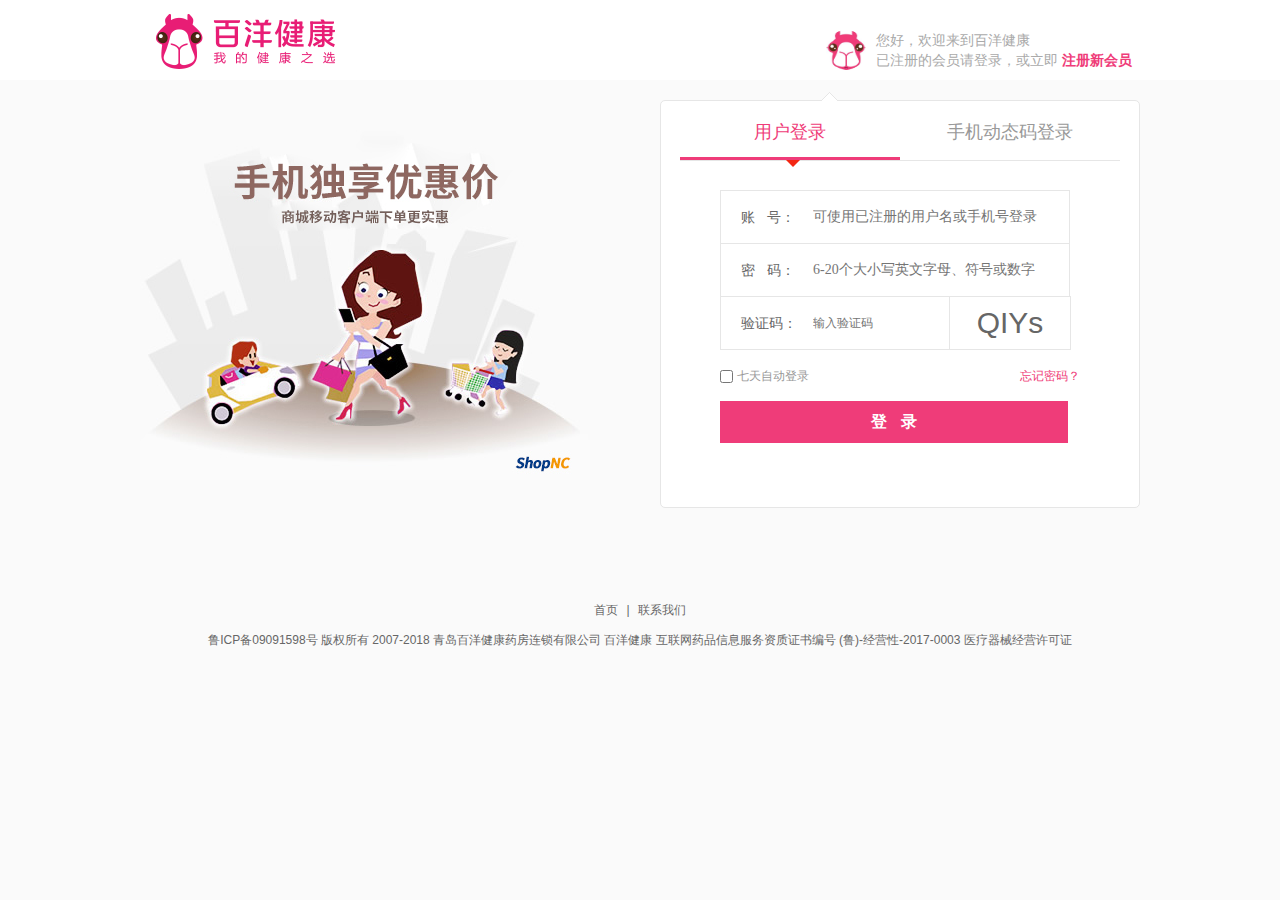
<file: src/html/signin.html>
<!DOCTYPE html>
<html lang="en">

<head>
    <meta charset="UTF-8">
    <meta name="viewport" content="width=device-width, initial-scale=1.0">
    <meta http-equiv="X-UA-Compatible" content="ie=edge">
    <title>登录</title>
    <link rel="stylesheet" href="../lib/base.css">
    <link rel="stylesheet" href="../css/signin.css">

</head>

<body>
    <header>
        <div>
            <h1 class="site-logo">
                <a href="###">
                    <img src="../imgs/register/ia_10005.png" alt="">
                </a>
            </h1>
            <div class="nc-login-now">
                <span class="avatar">
                    <img src="../imgs/Signin/ia_10004.jpg" alt="">
                </span>
                <span>您好，欢迎来到百洋健康
                    <br>
                    已注册的会员请登录，或立即
                    <a title="" href="register.html" class="register">
                        注册新会员
                    </a>
                </span>
            </div>




        </div>

    </header>

    <main>
        <div class="left-pic">
            <img src="../imgs/Signin/ia_10003.jpg" alt="">
        </div>
        <div class="nc-login">

            <span class="arrow"></span>
            <div class="nc-login-mode">

                <ul class="tabs-nav">
                    <li class="active"><a href="#default" class="tabulous_active">用户登录<i></i></a></li>
                    <li><a href="#mobile" class="">手机动态码登录<i></i></a></li><span class="tabulousclear"></span>
                </ul>

                <div class="tabs-covntainer box1 box">

                    <dl class="user_name">
                        <dt>账&nbsp;&nbsp;&nbsp;号：</dt>
                        <dd>
                            <input type="text" class="text" id="username1" placeholder="可使用已注册的用户名或手机号登录">
                        </dd>
                        <p id="verifyUserNameMsg"></p>

                    </dl>

                    <dl class="password">
                        <dt>密&nbsp;&nbsp;&nbsp;码：</dt>
                        <dd>
                            <input type="password" class="text" id="password" placeholder="6-20个大小写英文字母、符号或数字">
                        </dd>
                    </dl>



                    <!-- 随机数  -->

                    <div class=" code-div">
                        <dl>
                            <dt>验证码：</dt>

                            <dd>
                                <input type="text" name="captcha" class="text" id="image_captcha" size="10"
                                    tipmsg="输入验证码" placeholder="输入验证码" ">
                        </dd>

                    </dl>

                    <div>
                        <span class=" random">

                                </span>

                                <a class="makecode1" href="javascript:void(0);">
                                    看不清，换一张
                                </a>
                    </div>


                </div>


                <div class="handle-div">
                    <span class="auto">
                        <input type="checkbox" class="checkbox">七天自动登录
                        <em style="display: none;">请勿在公用电脑上使用</em>
                    </span>
                    <a class="forget"
                        href="https://www.baiyangwang.com/member/index.php?act=login&amp;op=forget_password">忘记密码？</a>
                </div>


                <div class="submit-div">
                    <input type="submit" id="submit" class="submit" value="登&nbsp;&nbsp;&nbsp;录">
                </div>


            </div>





            <div class="tabs-container  box2 box">

                <dl class="user_name">
                    <dt>手机号：</dt>
                    <dd>
                        <input type="text" class="text" id="user_name" placeholder="可填写已注册的手机号接收短信">
                    </dd>
                    <p id="verifyUserNameMsg"></p>
                </dl>




                <!-- 随机数  -->

                <div class="code-div">
                    <dl>
                        <dt>验证码：</dt>

                        <dd>
                            <input type="text" name="captcha" class="text" id="image_captcha" size="10" tipmsg="输入验证码"
                                placeholder="输入验证码" ">
                    </dd>

                </dl>

                <div>
                    <span class=" random1">

                            </span>

                            <a class="makecode2" href="javascript:void(0);">
                                看不清，换一张
                            </a>
                </div>


            </div>


            <div class="tiptext" id="sms_text">
                确保上方验证码输入正确，点击
                <span>
                    <a href="javascript:void(0);">
                        <i class="icon-mobile-phone">
                        </i>发送短信验证
                    </a>
                </span>
                ，并将您手机短信所接收到的“6位动态码”输入到下方短信验证，再提交下一步。
            </div>



            <!-- 随机数 手机验证码 -->
            <dl class="password">
                <dt>动态码：</dt>
                <dd>
                    <input type="text" class="text" id="password" placeholder="6-输入6位手机动态码">
                </dd>
            </dl>




            <div class="submit-div">
                <input type="submit" id="submit" class="submit" value="登&nbsp;&nbsp;&nbsp;录">
            </div>






        </div>



        </div>




    </main>




    <footer>
        <p>
            <a href="../baiyangwang.html" target="_blank">首页</a>
            | <a target="_blank" href="https://www.baiyangwang.com/member/article-article-ac_id-22.html">联系我们</a>

        </p>
        <p>
            <a target="_blank" href="http://www.beian.miit.gov.cn/">鲁ICP备09091598号</a>
            版权所有 2007-2018 青岛百洋健康药房连锁有限公司 百洋健康
            <a target="_blank"
                href="https://b2cstatic.baiyangwang.com/shop/common/lADPDgQ9qcyZo-jNBlnNCIw_2188_1625.jpg">互联网药品信息服务资质证书编号
                (鲁)-经营性-2017-0003</a>
            <a target="_blank" href="https://shopncstaticimage.baiyangwang.com/ylqxxkz.jpg">医疗器械经营许可证</a>

        </p>


    </footer>


</body>


<script src="../lib/common.js"></script>
<script src="../js/signin.js"></script>


</html>
</file>
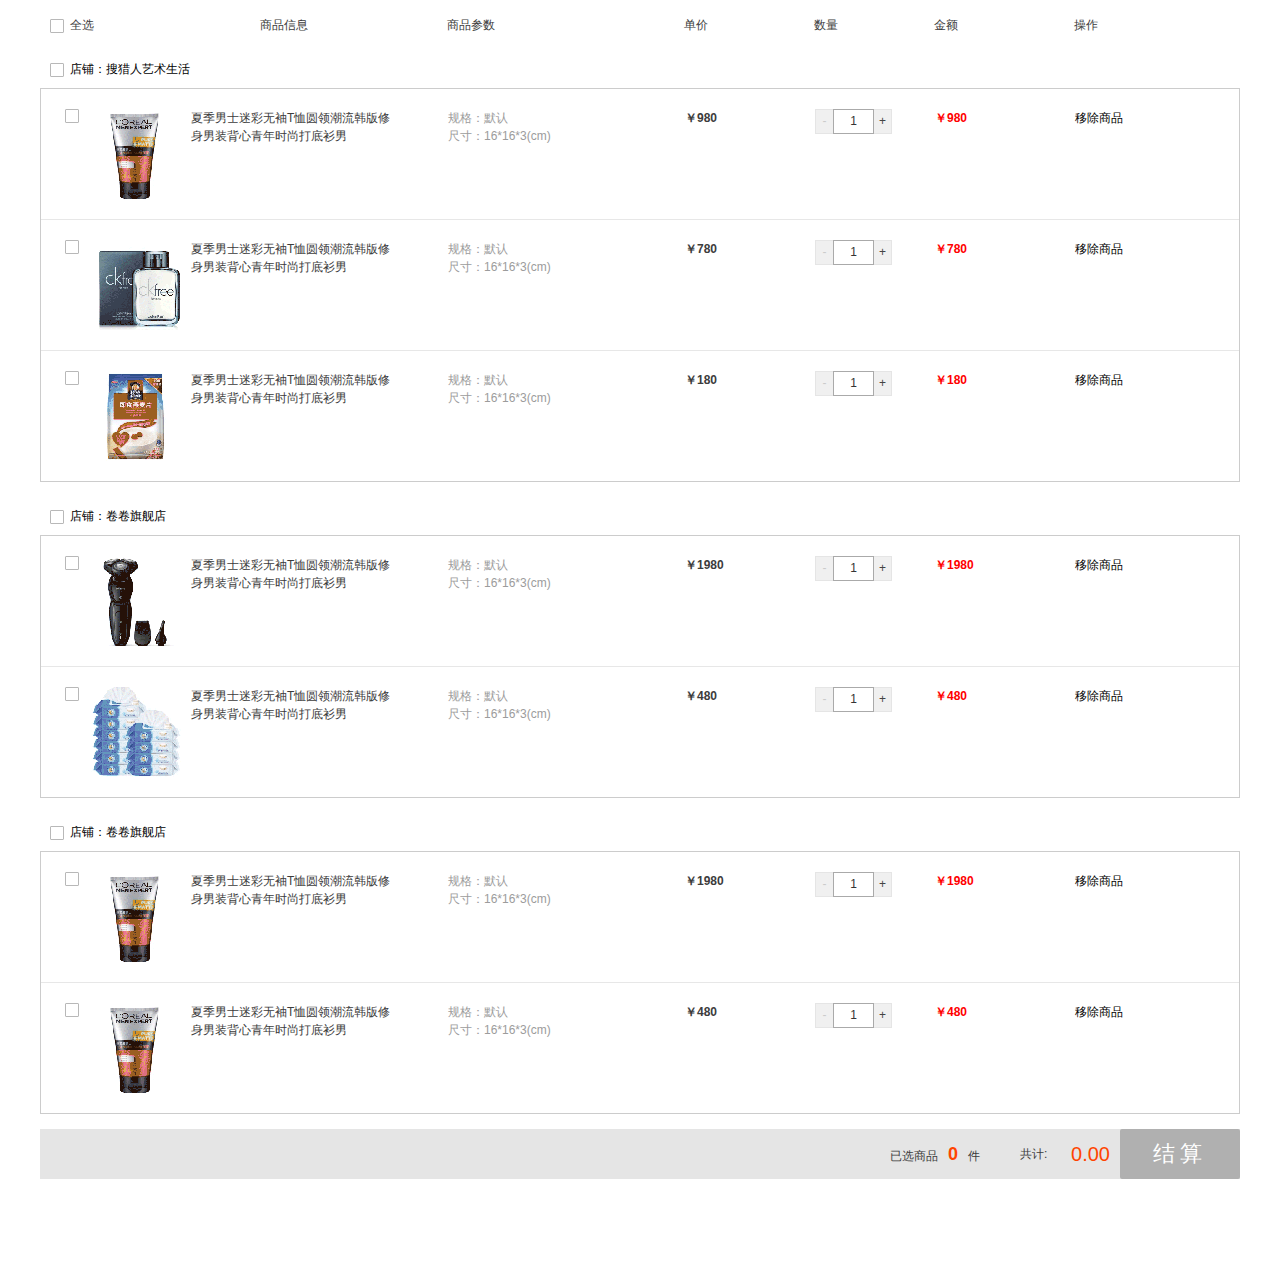
<file: src/jQueryGwc/cart.html>
<!DOCTYPE html>
<html>
	<head>
		<meta charset="UTF-8">
		<title></title>
		<link rel="stylesheet" type="text/css" href="css/reset.css"/>
		<link rel="stylesheet" type="text/css" href="css/carts.css"/>
		<script src="js/jquery-1.11.0.min.js"></script>
    	<script src="./js/cart.js"></script>
	</head>
	<body>
		<section class="cartMain">
        <div class="cartMain_hd">
            <ul class="order_lists cartTop">
                <li class="list_chk">
                    <!--所有商品全选-->
                    <input type="checkbox" id="all" class="whole_check">
                    <label for="all"></label>
                    全选
                </li>
                <li class="list_con">商品信息</li>
                <li class="list_info">商品参数</li>
                <li class="list_price">单价</li>
                <li class="list_amount">数量</li>
                <li class="list_sum">金额</li>
                <li class="list_op">操作</li>
            </ul>
        </div>

        <div class="cartBox">
            <div class="shop_info">
                <div class="all_check">
                    <!--店铺全选-->
                    <input type="checkbox" id="shop_a" class="shopChoice">
                    <label for="shop_a" class="shop"></label>
                </div>
                <div class="shop_name">
                    店铺：<a href="javascript:;">搜猎人艺术生活</a>
                </div>
            </div>
            <div class="order_content">
                <ul class="order_lists">
                    <li class="list_chk">
                        <input type="checkbox" id="checkbox_2" class="son_check">
                        <label for="checkbox_2"></label>
                    </li>
                    <li class="list_con">
                        <div class="list_img"><a href="javascript:;"><img src="./images/1.png" alt=""></a></div>
                        <div class="list_text"><a href="javascript:;">夏季男士迷彩无袖T恤圆领潮流韩版修身男装背心青年时尚打底衫男</a></div>
                    </li>
                    <li class="list_info">
                        <p>规格：默认</p>
                        <p>尺寸：16*16*3(cm)</p>
                    </li>
                    <li class="list_price">
                        <p class="price">￥980</p>
                    </li>
                    <li class="list_amount">
                        <div class="amount_box">
                            <a href="javascript:;" class="reduce reSty">-</a>
                            <input type="text" value="1" class="sum">
                            <a href="javascript:;" class="plus">+</a>
                        </div>
                    </li>
                    <li class="list_sum">
                        <p class="sum_price">￥980</p>
                    </li>
                    <li class="list_op">
                        <p class="del"><a href="javascript:;" class="delBtn">移除商品</a></p>
                    </li>
                </ul>
                <ul class="order_lists">
                    <li class="list_chk">
                        <input type="checkbox" id="checkbox_3" class="son_check">
                        <label for="checkbox_3"></label>
                    </li>
                    <li class="list_con">
                        <div class="list_img"><a href="javascript:;"><img src="./images/2.png" alt=""></a></div>
                        <div class="list_text"><a href="javascript:;">夏季男士迷彩无袖T恤圆领潮流韩版修身男装背心青年时尚打底衫男</a></div>
                    </li>
                    <li class="list_info">
                        <p>规格：默认</p>
                        <p>尺寸：16*16*3(cm)</p>
                    </li>
                    <li class="list_price">
                        <p class="price">￥780</p>
                    </li>
                    <li class="list_amount">
                        <div class="amount_box">
                            <a href="javascript:;" class="reduce reSty">-</a>
                            <input type="text" value="1" class="sum">
                            <a href="javascript:;" class="plus">+</a>
                        </div>
                    </li>
                    <li class="list_sum">
                        <p class="sum_price">￥780</p>
                    </li>
                    <li class="list_op">
                        <p class="del"><a href="javascript:;" class="delBtn">移除商品</a></p>
                    </li>
                </ul>
                <ul class="order_lists">
                    <li class="list_chk">
                        <input type="checkbox" id="checkbox_6" class="son_check">
                        <label for="checkbox_6"></label>
                    </li>
                    <li class="list_con">
                        <div class="list_img"><a href="javascript:;"><img src="./images/3.png" alt=""></a></div>
                        <div class="list_text"><a href="javascript:;">夏季男士迷彩无袖T恤圆领潮流韩版修身男装背心青年时尚打底衫男</a></div>
                    </li>
                    <li class="list_info">
                        <p>规格：默认</p>
                        <p>尺寸：16*16*3(cm)</p>
                    </li>
                    <li class="list_price">
                        <p class="price">￥180</p>
                    </li>
                    <li class="list_amount">
                        <div class="amount_box">
                            <a href="javascript:;" class="reduce reSty">-</a>
                            <input type="text" value="1" class="sum">
                            <a href="javascript:;" class="plus">+</a>
                        </div>
                    </li>
                    <li class="list_sum">
                        <p class="sum_price">￥180</p>
                    </li>
                    <li class="list_op">
                        <p class="del"><a href="javascript:;" class="delBtn">移除商品</a></p>
                    </li>
                </ul>
            </div>
        </div>

        <div class="cartBox">
            <div class="shop_info">
                <div class="all_check">
                    <!--店铺全选-->
                    <input type="checkbox" id="shop_b" class="shopChoice">
                    <label for="shop_b" class="shop"></label>
                </div>
                <div class="shop_name">
                    店铺：<a href="javascript:;">卷卷旗舰店</a>
                </div>
            </div>
            <div class="order_content">
                <ul class="order_lists">
                    <li class="list_chk">
                        <input type="checkbox" id="checkbox_4" class="son_check">
                        <label for="checkbox_4"></label>
                    </li>
                    <li class="list_con">
                        <div class="list_img"><a href="javascript:;"><img src="./images/4.png" alt=""></a></div>
                        <div class="list_text"><a href="javascript:;">夏季男士迷彩无袖T恤圆领潮流韩版修身男装背心青年时尚打底衫男</a></div>
                    </li>
                    <li class="list_info">
                        <p>规格：默认</p>
                        <p>尺寸：16*16*3(cm)</p>
                    </li>
                    <li class="list_price">
                        <p class="price">￥1980</p>
                    </li>
                    <li class="list_amount">
                        <div class="amount_box">
                            <a href="javascript:;" class="reduce reSty">-</a>
                            <input type="text" value="1" class="sum">
                            <a href="javascript:;" class="plus">+</a>
                        </div>
                    </li>
                    <li class="list_sum">
                        <p class="sum_price">￥1980</p>
                    </li>
                    <li class="list_op">
                        <p class="del"><a href="javascript:;" class="delBtn">移除商品</a></p>
                    </li>
                </ul>
                <ul class="order_lists">
                    <li class="list_chk">
                        <input type="checkbox" id="checkbox_5" class="son_check">
                        <label for="checkbox_5"></label>
                    </li>
                    <li class="list_con">
                        <div class="list_img"><a href="javascript:;"><img src="./images/5.png" alt=""></a></div>
                        <div class="list_text"><a href="javascript:;">夏季男士迷彩无袖T恤圆领潮流韩版修身男装背心青年时尚打底衫男</a></div>
                    </li>
                    <li class="list_info">
                        <p>规格：默认</p>
                        <p>尺寸：16*16*3(cm)</p>
                    </li>
                    <li class="list_price">
                        <p class="price">￥480</p>
                    </li>
                    <li class="list_amount">
                        <div class="amount_box">
                            <a href="javascript:;" class="reduce reSty">-</a>
                            <input type="text" value="1" class="sum">
                            <a href="javascript:;" class="plus">+</a>
                        </div>
                    </li>
                    <li class="list_sum">
                        <p class="sum_price">￥480</p>
                    </li>
                    <li class="list_op">
                        <p class="del"><a href="javascript:;" class="delBtn">移除商品</a></p>
                    </li>
                </ul>
            </div>
        </div>

        <div class="cartBox">
            <div class="shop_info">
                <div class="all_check">
                    <!--店铺全选-->
                    <input type="checkbox" id="shop_c" class="shopChoice">
                    <label for="shop_c" class="shop"></label>
                </div>
                <div class="shop_name">
                    店铺：<a href="javascript:;">卷卷旗舰店</a>
                </div>
            </div>
            <div class="order_content">
                <ul class="order_lists">
                    <li class="list_chk">
                        <input type="checkbox" id="checkbox_8" class="son_check">
                        <label for="checkbox_8"></label>
                    </li>
                    <li class="list_con">
                        <div class="list_img"><a href="javascript:;"><img src="./images/1.png" alt=""></a></div>
                        <div class="list_text"><a href="javascript:;">夏季男士迷彩无袖T恤圆领潮流韩版修身男装背心青年时尚打底衫男</a></div>
                    </li>
                    <li class="list_info">
                        <p>规格：默认</p>
                        <p>尺寸：16*16*3(cm)</p>
                    </li>
                    <li class="list_price">
                        <p class="price">￥1980</p>
                    </li>
                    <li class="list_amount">
                        <div class="amount_box">
                            <a href="javascript:;" class="reduce reSty">-</a>
                            <input type="text" value="1" class="sum">
                            <a href="javascript:;" class="plus">+</a>
                        </div>
                    </li>
                    <li class="list_sum">
                        <p class="sum_price">￥1980</p>
                    </li>
                    <li class="list_op">
                        <p class="del"><a href="javascript:;" class="delBtn">移除商品</a></p>
                    </li>
                </ul>
                <ul class="order_lists">
                    <li class="list_chk">
                        <input type="checkbox" id="checkbox_9" class="son_check">
                        <label for="checkbox_9"></label>
                    </li>
                    <li class="list_con">
                        <div class="list_img"><a href="javascript:;"><img src="./images/1.png" alt=""></a></div>
                        <div class="list_text"><a href="javascript:;">夏季男士迷彩无袖T恤圆领潮流韩版修身男装背心青年时尚打底衫男</a></div>
                    </li>
                    <li class="list_info">
                        <p>规格：默认</p>
                        <p>尺寸：16*16*3(cm)</p>
                    </li>
                    <li class="list_price">
                        <p class="price">￥480</p>
                    </li>
                    <li class="list_amount">
                        <div class="amount_box">
                            <a href="javascript:;" class="reduce reSty">-</a>
                            <input type="text" value="1" class="sum">
                            <a href="javascript:;" class="plus">+</a>
                        </div>
                    </li>
                    <li class="list_sum">
                        <p class="sum_price">￥480</p>
                    </li>
                    <li class="list_op">
                        <p class="del"><a href="javascript:;" class="delBtn">移除商品</a></p>
                    </li>
                </ul>
            </div>
        </div>
        <!--底部-->
        <div class="bar-wrapper">
            <div class="bar-right">
                <div class="piece">已选商品<strong class="piece_num">0</strong>件</div>
                <div class="totalMoney">共计: <strong class="total_text">0.00</strong></div>
                <div class="calBtn"><a href="javascript:;">结算</a></div>
            </div>
        </div>
    </section>
    <section class="model_bg"></section>
    <section class="my_model">
        <p class="title">删除宝贝<span class="closeModel">X</span></p>
        <p>您确认要删除该宝贝吗？</p>
        <div class="opBtn"><a href="javascript:;" class="dialog-sure">确定</a><a href="javascript:;" class="dialog-close">关闭</a></div>
    </section>
	</body>
</html>
</file>
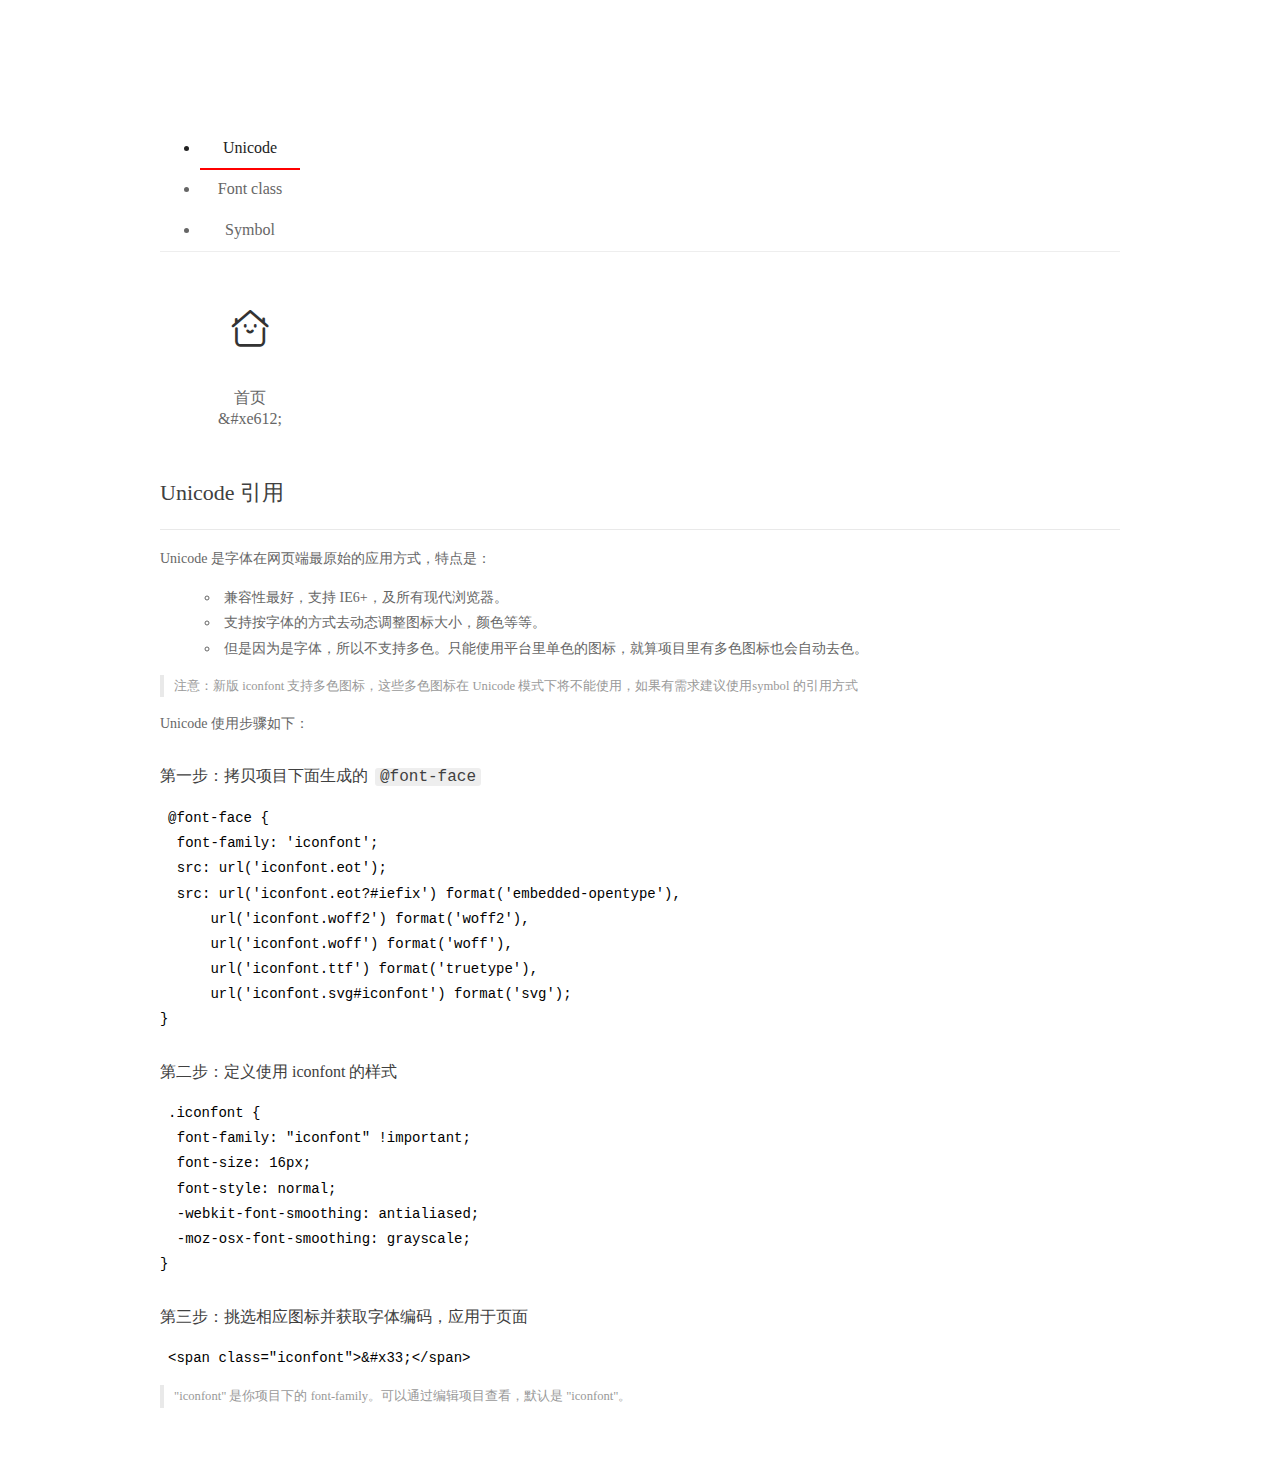
<file: src/lib/font_4wxszbpl4b/demo_index.html>
<!DOCTYPE html>
<html>
<head>
  <meta charset="utf-8"/>
  <title>IconFont Demo</title>
  <link rel="shortcut icon" href="https://gtms04.alicdn.com/tps/i4/TB1_oz6GVXXXXaFXpXXJDFnIXXX-64-64.ico" type="image/x-icon"/>
  <link rel="stylesheet" href="https://g.alicdn.com/thx/cube/1.3.2/cube.min.css">
  <link rel="stylesheet" href="demo.css">
  <link rel="stylesheet" href="iconfont.css">
  <script src="iconfont.js"></script>
  <!-- jQuery -->
  <script src="https://a1.alicdn.com/oss/uploads/2018/12/26/7bfddb60-08e8-11e9-9b04-53e73bb6408b.js"></script>
  <!-- 代码高亮 -->
  <script src="https://a1.alicdn.com/oss/uploads/2018/12/26/a3f714d0-08e6-11e9-8a15-ebf944d7534c.js"></script>
</head>
<body>
  <div class="main">
    <h1 class="logo"><a href="https://www.iconfont.cn/" title="iconfont 首页" target="_blank">&#xe86b;</a></h1>
    <div class="nav-tabs">
      <ul id="tabs" class="dib-box">
        <li class="dib active"><span>Unicode</span></li>
        <li class="dib"><span>Font class</span></li>
        <li class="dib"><span>Symbol</span></li>
      </ul>
      
    </div>
    <div class="tab-container">
      <div class="content unicode" style="display: block;">
          <ul class="icon_lists dib-box">
          
            <li class="dib">
              <span class="icon iconfont">&#xe612;</span>
                <div class="name">首页</div>
                <div class="code-name">&amp;#xe612;</div>
              </li>
          
          </ul>
          <div class="article markdown">
          <h2 id="unicode-">Unicode 引用</h2>
          <hr>

          <p>Unicode 是字体在网页端最原始的应用方式，特点是：</p>
          <ul>
            <li>兼容性最好，支持 IE6+，及所有现代浏览器。</li>
            <li>支持按字体的方式去动态调整图标大小，颜色等等。</li>
            <li>但是因为是字体，所以不支持多色。只能使用平台里单色的图标，就算项目里有多色图标也会自动去色。</li>
          </ul>
          <blockquote>
            <p>注意：新版 iconfont 支持多色图标，这些多色图标在 Unicode 模式下将不能使用，如果有需求建议使用symbol 的引用方式</p>
          </blockquote>
          <p>Unicode 使用步骤如下：</p>
          <h3 id="-font-face">第一步：拷贝项目下面生成的 <code>@font-face</code></h3>
<pre><code class="language-css"
>@font-face {
  font-family: 'iconfont';
  src: url('iconfont.eot');
  src: url('iconfont.eot?#iefix') format('embedded-opentype'),
      url('iconfont.woff2') format('woff2'),
      url('iconfont.woff') format('woff'),
      url('iconfont.ttf') format('truetype'),
      url('iconfont.svg#iconfont') format('svg');
}
</code></pre>
          <h3 id="-iconfont-">第二步：定义使用 iconfont 的样式</h3>
<pre><code class="language-css"
>.iconfont {
  font-family: "iconfont" !important;
  font-size: 16px;
  font-style: normal;
  -webkit-font-smoothing: antialiased;
  -moz-osx-font-smoothing: grayscale;
}
</code></pre>
          <h3 id="-">第三步：挑选相应图标并获取字体编码，应用于页面</h3>
<pre>
<code class="language-html"
>&lt;span class="iconfont"&gt;&amp;#x33;&lt;/span&gt;
</code></pre>
          <blockquote>
            <p>"iconfont" 是你项目下的 font-family。可以通过编辑项目查看，默认是 "iconfont"。</p>
          </blockquote>
          </div>
      </div>
      <div class="content font-class">
        <ul class="icon_lists dib-box">
          
          <li class="dib">
            <span class="icon iconfont icon-shouye"></span>
            <div class="name">
              首页
            </div>
            <div class="code-name">.icon-shouye
            </div>
          </li>
          
        </ul>
        <div class="article markdown">
        <h2 id="font-class-">font-class 引用</h2>
        <hr>

        <p>font-class 是 Unicode 使用方式的一种变种，主要是解决 Unicode 书写不直观，语意不明确的问题。</p>
        <p>与 Unicode 使用方式相比，具有如下特点：</p>
        <ul>
          <li>兼容性良好，支持 IE8+，及所有现代浏览器。</li>
          <li>相比于 Unicode 语意明确，书写更直观。可以很容易分辨这个 icon 是什么。</li>
          <li>因为使用 class 来定义图标，所以当要替换图标时，只需要修改 class 里面的 Unicode 引用。</li>
          <li>不过因为本质上还是使用的字体，所以多色图标还是不支持的。</li>
        </ul>
        <p>使用步骤如下：</p>
        <h3 id="-fontclass-">第一步：引入项目下面生成的 fontclass 代码：</h3>
<pre><code class="language-html">&lt;link rel="stylesheet" href="./iconfont.css"&gt;
</code></pre>
        <h3 id="-">第二步：挑选相应图标并获取类名，应用于页面：</h3>
<pre><code class="language-html">&lt;span class="iconfont icon-xxx"&gt;&lt;/span&gt;
</code></pre>
        <blockquote>
          <p>"
            iconfont" 是你项目下的 font-family。可以通过编辑项目查看，默认是 "iconfont"。</p>
        </blockquote>
      </div>
      </div>
      <div class="content symbol">
          <ul class="icon_lists dib-box">
          
            <li class="dib">
                <svg class="icon svg-icon" aria-hidden="true">
                  <use xlink:href="#icon-shouye"></use>
                </svg>
                <div class="name">首页</div>
                <div class="code-name">#icon-shouye</div>
            </li>
          
          </ul>
          <div class="article markdown">
          <h2 id="symbol-">Symbol 引用</h2>
          <hr>

          <p>这是一种全新的使用方式，应该说这才是未来的主流，也是平台目前推荐的用法。相关介绍可以参考这篇<a href="">文章</a>
            这种用法其实是做了一个 SVG 的集合，与另外两种相比具有如下特点：</p>
          <ul>
            <li>支持多色图标了，不再受单色限制。</li>
            <li>通过一些技巧，支持像字体那样，通过 <code>font-size</code>, <code>color</code> 来调整样式。</li>
            <li>兼容性较差，支持 IE9+，及现代浏览器。</li>
            <li>浏览器渲染 SVG 的性能一般，还不如 png。</li>
          </ul>
          <p>使用步骤如下：</p>
          <h3 id="-symbol-">第一步：引入项目下面生成的 symbol 代码：</h3>
<pre><code class="language-html">&lt;script src="./iconfont.js"&gt;&lt;/script&gt;
</code></pre>
          <h3 id="-css-">第二步：加入通用 CSS 代码（引入一次就行）：</h3>
<pre><code class="language-html">&lt;style&gt;
.icon {
  width: 1em;
  height: 1em;
  vertical-align: -0.15em;
  fill: currentColor;
  overflow: hidden;
}
&lt;/style&gt;
</code></pre>
          <h3 id="-">第三步：挑选相应图标并获取类名，应用于页面：</h3>
<pre><code class="language-html">&lt;svg class="icon" aria-hidden="true"&gt;
  &lt;use xlink:href="#icon-xxx"&gt;&lt;/use&gt;
&lt;/svg&gt;
</code></pre>
          </div>
      </div>

    </div>
  </div>
  <script>
  $(document).ready(function () {
      $('.tab-container .content:first').show()

      $('#tabs li').click(function (e) {
        var tabContent = $('.tab-container .content')
        var index = $(this).index()

        if ($(this).hasClass('active')) {
          return
        } else {
          $('#tabs li').removeClass('active')
          $(this).addClass('active')

          tabContent.hide().eq(index).fadeIn()
        }
      })
    })
  </script>
</body>
</html>
</file>
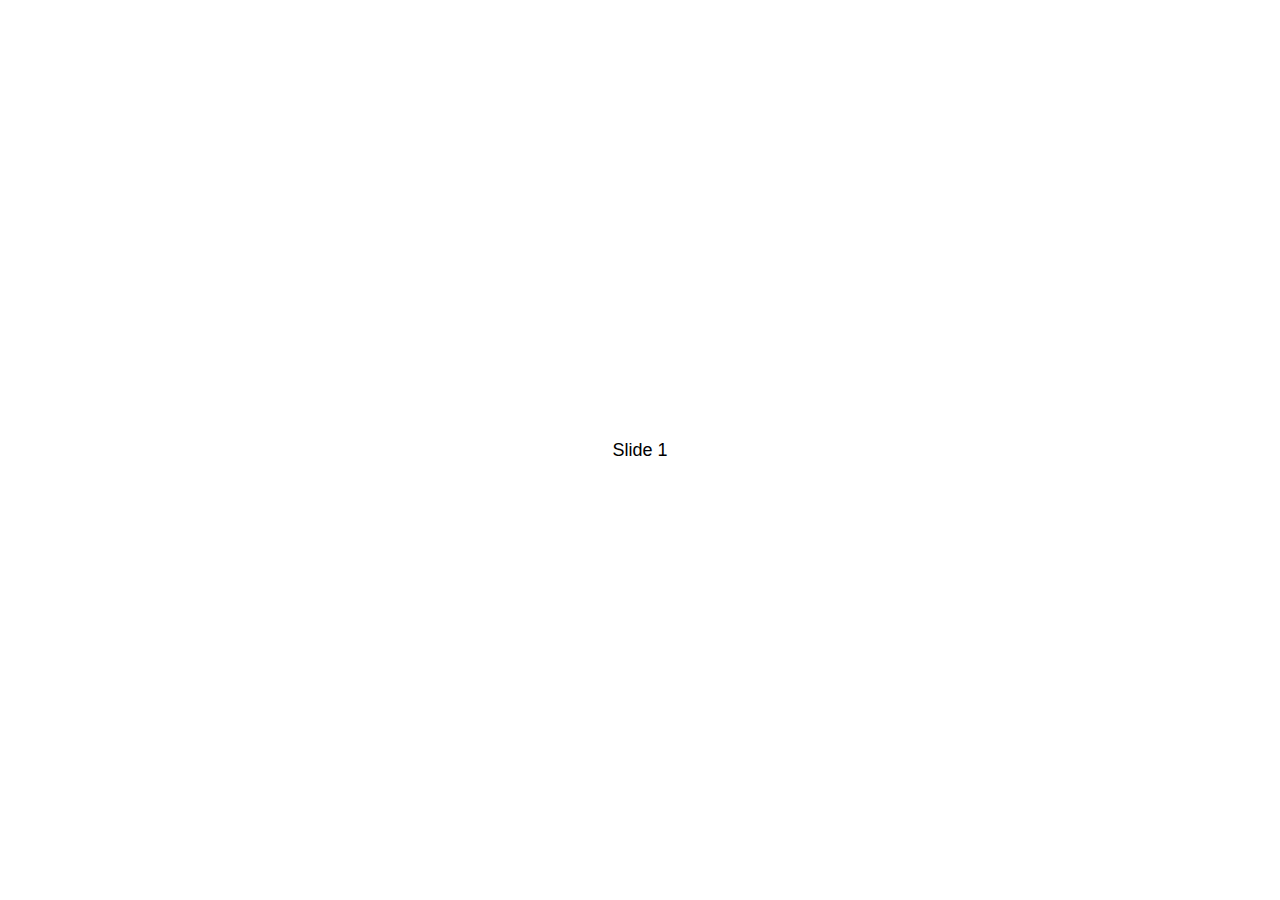
<file: src/lib/swiper-4.5.0/demos/010-default.html>
<!DOCTYPE html>
<html lang="en">
<head>
  <meta charset="utf-8">
  <title>Swiper demo</title>
  <!-- Link Swiper's CSS -->
  <link rel="stylesheet" href="../dist/css/swiper.min.css">

  <!-- Demo styles -->
  <style>
    html, body {
      position: relative;
      height: 100%;
    }
    body {
      background: #eee;
      font-family: Helvetica Neue, Helvetica, Arial, sans-serif;
      font-size: 14px;
      color:#000;
      margin: 0;
      padding: 0;
    }
    .swiper-container {
      width: 100%;
      height: 100%;
    }
    .swiper-slide {
      text-align: center;
      font-size: 18px;
      background: #fff;

      /* Center slide text vertically */
      display: -webkit-box;
      display: -ms-flexbox;
      display: -webkit-flex;
      display: flex;
      -webkit-box-pack: center;
      -ms-flex-pack: center;
      -webkit-justify-content: center;
      justify-content: center;
      -webkit-box-align: center;
      -ms-flex-align: center;
      -webkit-align-items: center;
      align-items: center;
    }
  </style>
</head>
<body>
  <!-- Swiper -->
  <div class="swiper-container">
    <div class="swiper-wrapper">
      <div class="swiper-slide">Slide 1</div>
      <div class="swiper-slide">Slide 2</div>
      <div class="swiper-slide">Slide 3</div>
      <div class="swiper-slide">Slide 4</div>
      <div class="swiper-slide">Slide 5</div>
      <div class="swiper-slide">Slide 6</div>
      <div class="swiper-slide">Slide 7</div>
      <div class="swiper-slide">Slide 8</div>
      <div class="swiper-slide">Slide 9</div>
      <div class="swiper-slide">Slide 10</div>
    </div>
  </div>

  <!-- Swiper JS -->
  <script src="../dist/js/swiper.min.js"></script>

  <!-- Initialize Swiper -->
  <script>
    var swiper = new Swiper('.swiper-container');
  </script>
</body>
</html>
</file>
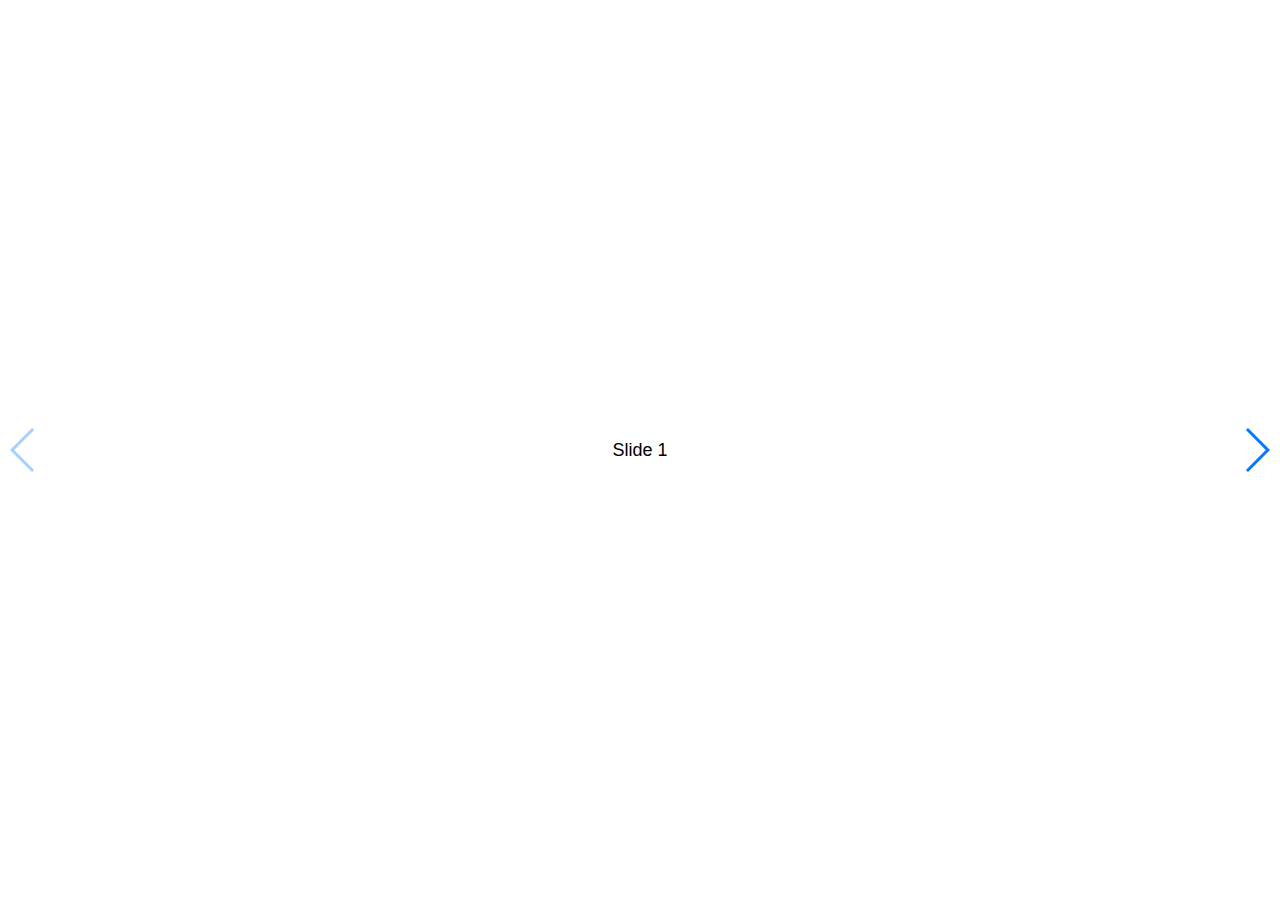
<file: src/lib/swiper-4.5.0/demos/020-navigation.html>
<!DOCTYPE html>
<html lang="en">
<head>
  <meta charset="utf-8">
  <title>Swiper demo</title>
  <meta name="viewport" content="width=device-width, initial-scale=1, minimum-scale=1, maximum-scale=1">

  <!-- Link Swiper's CSS -->
  <link rel="stylesheet" href="../dist/css/swiper.min.css">

  <!-- Demo styles -->
  <style>
    html, body {
      position: relative;
      height: 100%;
    }
    body {
      background: #eee;
      font-family: Helvetica Neue, Helvetica, Arial, sans-serif;
      font-size: 14px;
      color:#000;
      margin: 0;
      padding: 0;
    }
    .swiper-container {
      width: 100%;
      height: 100%;
    }
    .swiper-slide {
      text-align: center;
      font-size: 18px;
      background: #fff;

      /* Center slide text vertically */
      display: -webkit-box;
      display: -ms-flexbox;
      display: -webkit-flex;
      display: flex;
      -webkit-box-pack: center;
      -ms-flex-pack: center;
      -webkit-justify-content: center;
      justify-content: center;
      -webkit-box-align: center;
      -ms-flex-align: center;
      -webkit-align-items: center;
      align-items: center;
    }
  </style>
</head>
<body>
  <!-- Swiper -->
  <div class="swiper-container">
    <div class="swiper-wrapper">
      <div class="swiper-slide">Slide 1</div>
      <div class="swiper-slide">Slide 2</div>
      <div class="swiper-slide">Slide 3</div>
      <div class="swiper-slide">Slide 4</div>
      <div class="swiper-slide">Slide 5</div>
      <div class="swiper-slide">Slide 6</div>
      <div class="swiper-slide">Slide 7</div>
      <div class="swiper-slide">Slide 8</div>
      <div class="swiper-slide">Slide 9</div>
      <div class="swiper-slide">Slide 10</div>
    </div>
    <!-- Add Arrows -->
    <div class="swiper-button-next"></div>
    <div class="swiper-button-prev"></div>
  </div>

  <!-- Swiper JS -->
  <script src="../dist/js/swiper.min.js"></script>

  <!-- Initialize Swiper -->
  <script>
    var swiper = new Swiper('.swiper-container', {
      navigation: {
        nextEl: '.swiper-button-next',
        prevEl: '.swiper-button-prev',
      },
    });
  </script>
</body>
</html>
</file>
<file: src/jQueryGwc/css/carts.css>
html,body{
    position: relative;
    width: 100%;
    min-height: 950px;
}
input[type="checkbox"]{
    display: none;
}
label{
    position: relative;
    display: inline-block;
    z-index: 1;
    border: 1px solid #b8b8b8;
    margin-left: 10px;
    border-radius: 1px;
    width: 12px;
    height: 12px;
    cursor: pointer;
}
label.mark{
    background: url("../images/mark1.png") no-repeat -1px -1px;
}

a:hover{
    color: #ff873e;
    text-decoration: underline;
}



.cartMain{
    position: relative;
    width: 1200px;
    min-width: 1200px;
    max-width: 1200px;
    margin: 0 auto;
    padding: 0px 0px 100px;
    min-height: 210px;
}
/*购物车头部*/
.cartMain_hd{
    width: 100%;
    height: 50px;
    line-height: 50px;
    color: #3c3c3c;
}
.cartMain_hd .cartTop{
    height: 50px;
}
.cartMain_hd .cartTop .list_chk{
    width: 80px;
    text-indent: 30px;
}
.cartMain_hd .cartTop .list_con{
    width: 312px;
}
.cartMain_hd .cartTop .list_chk label{
    position: absolute;
    left: 10px;
    top:19px;
    margin: 0;
}
.cartMain_hd .cartTop .list_info{
    padding: 0;
    text-indent: 15px;
}
.cartMain_hd .cartTop .list_con{
    text-indent: 140px;
}


.cartBox{
    width: 100%;
    margin-bottom: 15px;
}
.cartBox .shop_info{
    position: relative;
    width: 100%;
    height: 38px;
    background-color: #fff;
    line-height: 38px;
    vertical-align: baseline;
}
.cartBox .shop_info .all_check{
    position: relative;
    float: left;
    width: 30px;
    height: 38px;
}

.cartBox .shop_info .all_check input[type="checkbox"]{
    position: absolute;
    z-index: 0;
    left: -20px;
    top: -20px;
}
.cartBox .shop_info .all_check .shop{
    position: absolute;
    top:13px;
}
.cartBox .shop_info .shop_name{
    float: left;
}



/*商品列表*/
.cartBox .order_content{
    border: 1px solid #ccc;
}
.cartBox .order_content a{
    display: block;
}
.order_lists{
    width: 100%;
    height: 130px;
    border-bottom: 1px solid #e7e7e7;
}
.order_lists:last-child{
    border-bottom: none;
}
.order_lists li{
    float: left;
    height: 100%;
}

.order_lists .list_chk{
    position: relative;
    width: 50px;
}
.order_lists .list_chk input[type="checkbox"]{
    position: absolute;
    z-index: 0;
    left: -20px;
    top: -20px;
}
.order_lists .list_chk label{
    margin: 20px 0 0 24px;
}

.order_lists .list_con{
    width: 342px;
}
.order_lists .list_con .list_img{
    width: 90px;
    height: 90px;
    margin-top: 20px;
    float: left;
}
.order_lists .list_con .list_img img{
    width: 100%;
    vertical-align: top;
}
.order_lists .list_con .list_text{
    margin: 20px 0 0 10px;
    line-height: 18px;
    width: 200px;
    float: left;
}
.order_lists .list_con .list_text a{
    color: #3c3c3c;
}
.order_lists .list_con .list_text a:hover{
    color: #ff873e;
    text-decoration: underline;
}

.order_lists .list_info{
    width: 252px;
    box-sizing: border-box;
    padding: 20px 0;
}
.order_lists .list_info p{
    color: #9c9c9c;
    line-height: 18px;
    margin-left: 15px;
}
.order_lists .list_price{
    width: 130px;
}
.order_lists .list_price .price{
    margin-top: 20px;
    line-height: 18px;
    font-family: Verdana,Tahoma,arial;
    color: #3c3c3c;
    font-weight: bold;
}
.order_lists .list_amount{
    width: 120px;
}
.order_lists .list_amount .amount_box{
    margin-top: 20px;
    width: 77px;
    height: 25px;
    position: relative;
}
.order_lists .list_amount .amount_box input{
    width: 39px;
    height: 15px;
    line-height: 15px;
    border: 1px solid #aaa;
    color: #343434;
    text-align: center;
    padding: 4px 0;
    background-color: #fff;
    z-index: 2;
    position: absolute;
    left: 18px;
    float: left;
}
.order_lists .list_amount .amount_box a{
    float: left;
    height: 23px;
    width: 17px;
    border: 1px solid #e5e5e5;
    background: #f0f0f0;
    text-align: center;
    line-height: 23px;
    color: #444;
    position: absolute;
    top:0;
}
.order_lists .list_amount .amount_box a:hover{
    border-color: #ff873e;
    text-decoration: none;
    color: #ff873e;
    z-index: 3;
}

.order_lists .list_amount .amount_box .reduce{
    left: 0;
}

.order_lists .list_amount .amount_box .reSty{
    color: #cbcbcb;
}
.order_lists .list_amount .amount_box .reSty:hover{
    border-right: none;
    border-color: #e5e5e5;
    text-decoration: none;
    color: #cbcbcb;
}

.order_lists .list_amount .amount_box .plus{
    border-left-color: transparent;
    right: 0;
}


.order_lists .list_sum{
    width: 140px;
}
.order_lists .list_sum .sum_price{
    line-height: 18px;
    margin-top: 20px;
    font-family: Verdana,Tahoma,arial;
    color: #ff0000;
    font-weight: bold;
}
.order_lists .list_op{
    width: 164px;
}
.order_lists .list_op .del{
    margin-top: 20px;
    line-height: 18px;
}

/*底部总计算价*/
.bar-wrapper{
    width: 1200px;
    height: 50px;
    /* position: fixed;
    bottom: -1px; */
    z-index: 99;
    background: #e5e5e5;
}
.bar-wrapper .bar-right{
    float: right;
    color: #3c3c3c;
}
.bar-wrapper .bar-right strong{
    color: #f40;
}

.bar-wrapper .bar-right .piece{
    float: left;
    min-width: 110px;
    margin-right: 20px;
    height: 50px;
    line-height: 50px;
}
.bar-wrapper .bar-right .piece .piece_num{
    display: inline-block;
    padding: 0 10px;
    font-weight: 700;
    font-size: 18px;
    font-family: tohoma,arial;
}
.bar-wrapper .bar-right .totalMoney{
    float: left;
    min-width: 100px;
    height: 50px;
    line-height: 50px;
}
.bar-wrapper .bar-right .totalMoney .total_text{
    float: right;
    font-weight: 400;
    font-size: 20px;
    font-family: Arial;
    vertical-align: middle;
    margin-right: 10px;
    margin-left: 15px;
}
.bar-wrapper .bar-right .calBtn{
    float: left;
}
.bar-wrapper .bar-right .calBtn a{
    display: block;
    width: 120px;
    height: 50px;
    color: #fff;
    background: #B0B0B0;
    cursor: not-allowed;
    font-size: 22px;
    letter-spacing: 5px;
    text-decoration: none;
    line-height: 50px;
    text-align: center;
    border-radius: 2px;
}
.bar-wrapper .bar-right .calBtn a.btn_sty{
    background: #f40;
    cursor: pointer;
}

/*自己定义的模态框*/
.model_bg{
    position: absolute;
    top:0;
    left: 0;
    bottom: 0;
    right: 0;
    background: rgba(0,0,0,.6);
    z-index: 999;
    display: none;
}
.my_model{
    position: fixed;
    display: none;
    top:50%;
    left: 50%;
    margin-top: -50px;
    margin-left: -200px;
    z-index: 9999;
    width: 360px;
    height: 120px;
    border: 1px solid #aeaeae;
    border-radius: 3px;
    padding: 20px;
    background: #fff;
}
.my_model .title{
    font-size: 14px;
    color: #3c3c3c;
    font-weight: 700;
    margin-bottom: 20px;
}
.my_model .title .closeModel{
    float: right;
    cursor: pointer;
}
.my_model p{
    line-height:16px;
}
.my_model .opBtn{
    margin-top: 20px;
}
.my_model .opBtn a{
    width: 58px;
    height: 28px;
    line-height: 28px;
    text-align: center;
    -webkit-border-radius: 1px;
    -moz-border-radius: 1px;
    -ms-border-radius: 1px;
    border-radius: 1px;
    display: inline-block;
    margin-right: 10px;
    font-weight: 700;
}
.my_model .dialog-sure{
    background: #52a0e5;
    color: #fff;
    border: 1px solid #52a0e5;
}

.my_model .dialog-close{
    background: #fff;
    border: 1px solid #d9d9d9;
    color: #3c3c3c;
}
</file>
<file: src/lib/base.css>
/*(1)清除默认样式*/
html,
body,
ul,
li,
ol,
dl,
dd,
dt,
p,
h1,
h2,
h3,
h4,
h5,
h6,
form,
fieldset,
legend,
img,
input {
    margin: 0;
    padding: 0;
}

fieldset,
img,
input,
button {
    border: 0 none;
    padding: 0;
    margin: 0;
    outline-style: none;
}

ul,
li,
ol {
    list-style: none;
}

/* 行内元素的垂直居中 */
/* 
vertical-align：top 

*/
select,
input {
    vertical-align: middle;
}

/*select, input, textarea { font-size:12px; margin:0; }*/
/*防止拖动*/
textarea {
    resize: none;
}

img {
    border: 0;
    vertical-align: middle;
}

/*  去掉图片低测默认的3像素空白缝隙，或者用display：block也可以*/
/* table { border-collapse:collapse; } */

a {
    text-decoration: none;
}

/*（2）添加公共样式*/
/*body {
    font:12px Arial,Verdana,"\5b8b\4f53";
    color:#666;
    background:#fff;
}*/
/*清除浮动（不管）*/
.clearfix:before,
.clearfix:after {
    /*清楚浮动*/
    content: "";
    display: table;
}

.clearfix:after {
    clear: both;
}

.clearfix {
    *zoom: 1;
    /*IE/7/6*/
}

h1,
h2,
h3,
h4,
h5,
h6 {
    font-weight: normal;
    font-size: 1em;
}

/* 设置h标签的大小，设置跟父亲一样大的字体font-size:100%; */

s,
i,
em {
    font-style: normal;
    text-decoration: none;
}


.fl {
    float: left;
}

.fr {
    float: right;
}

.ac {
    text-align: center;
}

.f12 {
    font-size: 12px;
}

.f14 {
    font-size: 14px;
}

.f16 {
    font-size: 16px;
}
</file>
<file: src/css/index.css>
@charset "UTF-8";
/*澶撮儴*/
* {
  margin: 0;
  padding: 0;
}

html,
body {
  width: 100%;
  font: 12px/150% "Hiragino Sans GB", "Microsoft Yahei", arial, 瀹嬩綋, "Helvetica Neue", Helvetica, STHeiTi, sans-serif;
  color: #666666;
  background: #FFF none repeat scroll 0 0;
  margin: 0;
  padding: 0;
}

.conter {
  width: 1200px;
  margin: 0 auto;
  height: 0px;
}

header {
  border-bottom: 1px solid red;
}

#loginbar {
  width: 100%;
  background-color: #fafafa;
  margin: 0 auto;
}
#loginbar .conter {
  width: 1200px;
  margin: 0 auto;
  height: 30px;
  /**********************************************************************/
}
#loginbar .conter .loginbar-left {
  font-size: 12px;
  width: 50%;
  height: 30px;
  line-height: 30px;
  float: left;
  color: #ccc;
}
#loginbar .conter .loginbar-left a {
  font-size: 12px;
  color: #000;
}
#loginbar .conter .loginbar-left span a {
  font-size: 12px;
  color: #000;
}
#loginbar .conter .loginbar-right {
  width: 50%;
  height: 30px;
  line-height: 3px;
  float: right;
  z-index: 1;
}
#loginbar .conter .loginbar-right dl {
  height: 300px;
  z-index: 70;
  width: 80px;
  height: 30px;
  float: right;
  position: relative;
  border: 1px solid #fafafa;
}
#loginbar .conter .loginbar-right dl dt {
  width: 80px;
  font-size: 12px;
  color: #777;
  height: 30px;
  line-height: 30px;
  text-align: center;
  padding: 2px 0;
}
#loginbar .conter .loginbar-right dl dt:hover {
  background-color: #fff;
}
#loginbar .conter .loginbar-right dl .loginbarDd {
  position: absolute;
  top: 30px;
  left: 0;
  z-index: 80;
  width: 80px;
  display: none;
  text-align: center;
}
#loginbar .conter .loginbar-right dl .loginbarDd ul {
  z-index: 81;
  clear: both;
}
#loginbar .conter .loginbar-right dl .loginbarDd ul li {
  width: 80px;
  z-index: 81;
  font-size: 12px;
  line-height: 24px;
  display: block;
  padding: 2px 0;
}
#loginbar .conter .loginbar-right dl .loginbarDd ul li a {
  text-decoration: none;
  color: #777;
}
#loginbar .conter .loginbar-right dl .loginbarDd ul li:hover {
  background-color: #fafafa;
}
#loginbar .conter .loginbar-right dl:hover .loginbarDd {
  display: block;
}
#loginbar .conter .loginbar-right dl:hover dt {
  background-color: #fff;
}
#loginbar .conter .loginbar-right dl:hover ul {
  background-color: #fff;
}
#loginbar .conter .loginbar-right dl:hover {
  height: 118px;
  border: 1px solid #F0F0F0;
}

/**********************************************************************/
#logo {
  width: 100%;
  height: 100px;
  margin: 0 auto;
  padding-top: 38px;
  z-index: 10;
}
#logo .logo-search {
  width: 100%;
  text-align: center;
  height: 100px;
}
#logo .logo-search .logo-search-left {
  float: left;
  text-align: center;
}
#logo .logo-search .logo-search-left h1 {
  height: 0px;
  line-height: 0px;
  width: 0px;
  text-indent: -9999px;
  margin: 0px;
  padding: 0px;
}
#logo .logo-search .logo-search-conter {
  float: left;
  position: relative;
  width: 585px;
  margin-left: 60px;
}
#logo .logo-search .logo-search-conter .searchLogo-left {
  float: left;
  position: absolute;
  left: 0;
  top: 0;
  z-index: 80;
  width: 72px;
  height: 38px;
  line-height: 38px;
  border: 1px solid #ccc;
}
#logo .logo-search .logo-search-conter .searchLogo-left a {
  width: 72px;
  height: 38px;
  display: block;
  font-size: 14px;
  color: #999;
  background-color: #fff;
}
#logo .logo-search .logo-search-conter .searchLogo-left .searchTab {
  width: 72px;
  display: none;
}
#logo .logo-search .logo-search-conter .searchLogo-left .searchTab a:hover {
  background-color: #ef3c79;
  color: #fff;
}
#logo .logo-search .logo-search-conter .searchLogo-left:hover {
  height: 114px;
}
#logo .logo-search .logo-search-conter .searchLogo-left:hover .searchTab {
  display: inline-block;
}
#logo .logo-search .logo-search-conter .searchLogo-conter {
  float: left;
  width: 427px;
  height: 38px;
  border-top: 1px solid #ccc;
  border-bottom: 1px solid #ccc;
  position: absolute;
  left: 72px;
}
#logo .logo-search .logo-search-conter .searchLogo-conter input {
  width: 427px;
  height: 38px;
  text-indent: 16px;
  color: #999;
  font: 12px/20px Arial;
}
#logo .logo-search .logo-search-conter .keyword {
  line-height: 20px;
  white-space: nowrap;
  width: 585px;
  height: 20px;
  margin-top: 6px;
  overflow: hidden;
  position: absolute;
  top: 40px;
  z-index: -1;
}
#logo .logo-search .logo-search-conter .keyword ul li {
  float: left;
  font-size: 12px;
  vertical-align: top;
  letter-spacing: normal;
  word-spacing: normal;
  margin-right: 12px;
}
#logo .logo-search .logo-search-conter .keyword ul li a {
  color: #999;
}
#logo .logo-search .logo-search-conter .searchLogo-right {
  float: left;
  width: 84px;
  height: 40px;
  line-height: 40px;
  background-color: #ef3c79;
  color: #fff;
  font-size: 14px;
  position: absolute;
  left: 499px;
}
#logo .logo-search .logo-search-conter .searchLogo-right a {
  display: block;
  width: 84px;
  height: 40px;
  color: #fff;
  font-size: 14px;
}
#logo .logo-search .logo-search-right {
  float: right;
  position: relative;
}
#logo .logo-search .logo-search-right .my-mall {
  width: 110px;
  height: 40px;
  border: 1px solid #ccc;
  text-align: center;
  margin-right: 6px;
  display: inline-block;
  cursor: pointer;
}
#logo .logo-search .logo-search-right .my-mall dt {
  height: 40px;
  text-align: center;
  line-height: 40px;
  color: #555;
  background-color: #FAFAFA;
  font-size: 12px;
}
#logo .logo-search .logo-search-right .my-mall dt span {
  background: url(../imgs/index/ia_10072.png) no-repeat;
  vertical-align: middle;
  display: inline-block;
  width: 20px;
  height: 16px;
  background-position: -100px 0;
  margin-right: 4px;
  margin-left: 10px;
}
#logo .logo-search .logo-search-right .my-mall dt i {
  font-size: 0px;
  line-height: 0;
  vertical-align: middle;
  display: inline-block;
  width: 0px;
  height: 0px;
  margin-left: 6px;
  border-width: 4px;
  border-color: #777 transparent transparent transparent;
  border-style: solid dashed dashed dashed;
}
#logo .logo-search .logo-search-right .my-cart {
  width: 126px;
  height: 40px;
  border: 1px solid #ccc;
  display: inline-block;
  position: relative;
  cursor: pointer;
}
#logo .logo-search .logo-search-right .my-cart .cartDiv {
  font: bold 11px/14px Verdana;
  color: #FFF;
  background: #EF3C79;
  text-align: center;
  display: inline-block;
  height: 16px;
  min-width: 16px;
  border: none 0;
  border-radius: 8px;
  position: absolute;
  z-index: 3;
  top: -4px;
  left: 20px;
}
#logo .logo-search .logo-search-right .my-cart dt {
  height: 40px;
  text-align: center;
  line-height: 40px;
  color: #555;
  background-color: #FAFAFA;
  font-size: 12px;
}
#logo .logo-search .logo-search-right .my-cart dt span {
  background: url(../imgs/index/ia_10072.png) no-repeat;
  vertical-align: middle;
  display: inline-block;
  width: 20px;
  height: 16px;
  background-position: -120px 0;
  margin-right: 8px;
}
#logo .logo-search .logo-search-right .my-cart dt i {
  font-size: 0px;
  line-height: 0;
  vertical-align: middle;
  display: inline-block;
  width: 0px;
  height: 0px;
  margin-left: 6px;
  border-width: 4px;
  border-color: #777 transparent transparent transparent;
  border-style: solid dashed dashed dashed;
}

#nav .conter {
  height: 36px;
}
#nav .conter .conterdiv {
  float: left;
  height: 36px;
}
#nav .conter .conterdiv .navdl {
  width: 212px;
  height: 36px;
  line-height: 36px;
  background-color: #ef3c79;
  position: relative;
}
#nav .conter .conterdiv .navdl dt {
  line-height: 20px;
  height: 20px;
  padding: 8px 10px 10px 10px;
  font-size: 14px;
  font-weight: normal;
  color: #FFF;
  float: left;
}
#nav .conter .conterdiv .navdl dt span {
  font-size: 0px;
  line-height: 0;
  background: url(../imgs/index/ia_10072.png) no-repeat -182px -186px;
  width: 18px;
  height: 14px;
  float: left;
  margin: 4px 4px 0 0;
  margin-right: 8px;
}
#nav .conter .conterdiv .navdl dd {
  position: absolute;
  left: 0;
  top: 36px;
  z-index: 888;
}
#nav .conter .conterdiv .navdl dd .navdlUl {
  box-sizing: border-box;
  background-color: #f4f0ec;
  display: none;
  width: 212px;
}
#nav .conter .conterdiv .navdl dd .navdlUl li {
  padding-left: 14px;
  font-size: 14px;
  height: 34px;
  line-height: 34px;
  color: #666174;
  cursor: pointer;
}
#nav .conter .conterdiv .navdl dd .navdlUl li:hover {
  background-color: #FFF;
  padding-left: 20px;
}
#nav .conter .conterdiv .navdl dd .navdlUl li .subClass {
  width: 946px;
  min-height: 450px;
  background-color: #fff;
  padding: 10px 20px 19px 20px;
  border-style: solid;
  border-color: transparent #999 #999 #999;
  border-width: 0;
  position: absolute;
  left: 212px;
  top: 0;
}
#nav .conter .conterdiv .navdl dd .navdlUl li .subClass div {
  width: 946px;
}
#nav .conter .conterdiv .navdl dd .navdlUl li .subClass div span {
  font-size: 12px;
  background-color: #7C7171;
  vertical-align: top;
  letter-spacing: normal;
  word-spacing: normal;
  display: inline-block;
  margin: 0 10px 10px 0;
  color: #FFF;
  line-height: 20px;
  padding: 2px 10px;
}
#nav .conter .conterdiv .navdl dd .navdlUl li .subClass div ul li {
  font-size: 12px;
  color: #7C7171;
  line-height: 14px;
  vertical-align: top;
  letter-spacing: normal;
  word-spacing: normal;
  display: inline-block;
  height: 14px;
  padding: 0 10px;
  margin-bottom: 10px;
  border-left: solid 1px #E7E7E7;
}
#nav .conter .conterdiv .navdl:hover .navdlUl {
  display: block;
}
#nav .conter .site-menu {
  font-size: 0;
  white-space: nowrap;
  max-width: 988px;
  float: left;
  overflow: hidden;
}
#nav .conter .site-menu li {
  vertical-align: top;
  letter-spacing: normal;
  word-spacing: normal;
  display: inline-block;
  font-size: 16px;
  font-weight: 600;
  line-height: 20px;
  color: #444;
  height: 20px;
  padding: 8px 24px;
}
#nav .conter .site-menu li:hover {
  color: #ef3c79;
}

#swiper-container {
  width: 100%;
  height: 446px;
  position: relative;
}
#swiper-container .swiper-slide {
  width: 100%;
  height: 446px;
  line-height: 446px;
}
#swiper-container .swiper-button-prev {
  display: none;
  position: absolute;
  left: 285px;
  top: 220px;
  color: #fff;
  width: 30px;
  height: 50px;
  background: url(../imgs/index/ia_10080.png) no-repeat;
}
#swiper-container .swiper-button-next {
  display: none;
  position: absolute;
  left: 1590px;
  top: 220px;
  width: 30px;
  height: 50px;
  background: url(../imgs/index/ia_10079.png) no-repeat;
}
#swiper-container .swiper-pagination-bullet {
  width: 8px;
  height: 8px;
  text-align: center;
  line-height: 30px;
  border-radius: 50%;
  background: #ccc;
}
#swiper-container .swiper-pagination-bullet-active {
  background: #fff;
}
#swiper-container:hover .swiper-button-prev {
  display: inline;
}
#swiper-container:hover .swiper-button-next {
  display: inline;
}

.MAIN {
  background: #fff;
  /*  main5*/
}
.MAIN::after {
  content: "";
  display: block;
  clear: both;
  height: 0;
  overflow: hidden;
  visibility: hidden;
}
.MAIN #main1 {
  display: flex;
  justify-content: space-between;
  margin-top: 30px;
}
.MAIN #main1 a {
  display: block;
}
.MAIN #main1 a img {
  width: 292px;
  height: 360px;
}
.MAIN #main2 .main2Top {
  width: 100%;
  height: 30px;
  margin-top: 60px;
  margin-bottom: 20px;
}
.MAIN #main2 .main2Top h2 {
  display: inline-block;
  line-height: 30px;
  font-size: 26px;
  color: #333;
  font-weight: 600;
  padding-top: 15px;
}
.MAIN #main2 .main2Top p {
  display: inline-block;
  margin-left: 15px;
  font-size: 14px;
  color: #666;
}
.MAIN #main2 .main2UL {
  overflow: hidden;
  height: 430px;
  position: relative;
}
.MAIN #main2 .main2UL ul {
  display: flex;
  justify-content: space-between;
  width: 1200px;
  position: absolute;
  top: 0;
}
.MAIN #main2 .main2UL ul li {
  width: 232px;
  height: 340px;
  border: 1px solid #fff;
  margin-right: 10px;
  position: relative;
}
.MAIN #main2 .main2UL ul li a {
  color: #333;
  text-decoration: none;
  outline: medium none;
  -webkit-transition-property: color;
  -webkit-transition-duration: 0.3s;
  -webkit-transition-timing-function: ease;
  display: block;
}
.MAIN #main2 .main2UL ul li a img {
  width: 220px;
  height: 220px;
  margin: 25px auto;
}
.MAIN #main2 .main2UL ul li a div div {
  position: absolute;
  top: 301px;
  width: 100%;
  transition: all 0.5s;
}
.MAIN #main2 .main2UL ul li a div div P {
  text-decoration: none;
  font-size: 14px;
  font-weight: 600;
  color: #333;
  text-align: center;
  margin-bottom: 2px;
  height: 18px;
  line-height: 18px;
}
.MAIN #main2 .main2UL ul li a div div P:nth-child(2) {
  font-size: 14px;
  color: #ef3c79;
  text-align: center;
}
.MAIN #main2 .main2UL ul li a div .swiper-slide-buy {
  position: absolute;
  bottom: 0px;
  left: -1px;
  display: none;
  width: 232px;
  background-color: #EF3C79;
  font-size: 14px;
  color: #fff;
  line-height: 50px;
  text-align: center;
  transition: all 0.5s;
}
.MAIN #main2 .main2UL ul .main2Li:hover .main2Img {
  margin: 11px auto;
  transition: all 0.5s;
}
.MAIN #main2 .main2UL ul .main2Li:hover .main2DIv {
  top: 237px;
  transition: all 0.5s;
}
.MAIN #main2 .main2UL ul .main2Li:hover .swiper-slide-buy {
  display: block;
  transition: all 0.5s;
}
.MAIN #main2 .main2UL .light {
  height: 20px;
  position: absolute;
  left: 50%;
  bottom: 10px;
  text-align: center;
  /*background: #ccc;*/
  text-align: center;
}
.MAIN #main2 .main2UL .light span {
  display: inline-block;
  width: 8px;
  height: 8px;
  border-radius: 100%;
  background: #000;
  opacity: .2;
  cursor: pointer;
  text-indent: -9999px;
  overflow: hidden;
  margin-right: 4px;
}
.MAIN #main2 .main2UL .light span.active {
  background: #EF3C79;
  opacity: 1;
}
.MAIN #main2 .main2UL .light span.liang {
  background: lightcoral;
}
.MAIN #main3 div:nth-child(1) {
  width: 100%;
  height: 30px;
  margin-top: 60px;
  margin-bottom: 20px;
}
.MAIN #main3 div:nth-child(1) h3 {
  display: inline-block;
  line-height: 30px;
  font-size: 26px;
  color: #333;
  font-weight: 600;
}
.MAIN #main3 div:nth-child(1) div {
  float: right;
  line-height: 30px;
}
.MAIN #main3 div:nth-child(1) div a {
  display: inline-block;
  height: 18px;
  line-height: 18px;
  text-decoration: none;
  font-size: 14px;
  margin-left: 10px;
  padding-right: 10px;
  color: #333;
  border-right: 1px solid #ccc;
}
.MAIN #main3 div:nth-child(1) div a:last-child {
  border: 0;
}
.MAIN #main3 div:nth-child(2) {
  cursor: pointer;
}
.MAIN #main3 div:nth-child(3) {
  margin-top: 20px;
  display: flex;
  justify-content: space-between;
}
.MAIN #main5 div:nth-child(1) {
  width: 100%;
  height: 30px;
  margin-top: 60px;
  margin-bottom: 20px;
}
.MAIN #main5 div:nth-child(1) h3 {
  display: inline-block;
  line-height: 30px;
  font-size: 26px;
  color: #333;
  font-weight: 600;
}
.MAIN #main5 div:nth-child(1) span {
  margin-left: 15px;
  font-size: 14px;
  color: #666;
}
.MAIN #main5 ul {
  width: 100%;
  height: 380px;
  overflow: hidden;
}
.MAIN #main5 ul li {
  float: left;
  width: 232px;
  height: 380px;
}
.MAIN #main5 ul li div:nth-child(1) {
  display: block;
  width: 220px;
  height: 220px;
  margin: 25px auto;
}
.MAIN #main5 ul li div:nth-child(1) a {
  display: block;
}
.MAIN #main5 ul li div:nth-child(1) a img {
  display: block;
  width: 100%;
  height: 100%;
}
.MAIN #main5 ul li div:nth-child(2) {
  height: 75px;
  margin-top: 30px;
}
.MAIN #main5 ul li div:nth-child(2) p:nth-child(1) {
  overflow: hidden;
  cursor: pointer;
}
.MAIN #main5 ul li div:nth-child(2) p:nth-child(1) a {
  font-size: 13px;
  font-weight: 400;
  color: #333;
  display: block;
  text-decoration: none;
}
.MAIN #main5 ul li div:nth-child(2) p:nth-child(1):hover a {
  color: #EF3C79;
}
.MAIN #main5 ul li div:nth-child(2) p:nth-child(2) {
  width: 100%;
  height: 35px;
  margin-top: 5px;
  cursor: pointer;
}
.MAIN #main5 ul li div:nth-child(2) p:nth-child(2) span:nth-child(1) {
  font-size: 14px;
  color: #ef3c79;
  font-weight: 600;
}
.MAIN #main5 ul li div:nth-child(2) p:nth-child(2) span:nth-child(2) {
  font-style: normal;
  font-size: 12px;
  color: #999;
  text-decoration: line-through;
  margin-left: 5px;
}

/*************** footer********************/
/*************** footer1********************/
.conter {
  height: 100%;
}
.conter .footer1 img {
  height: 145px;
}
.conter .footer2 {
  border-top: 1px solid #EDEDED;
  border-bottom: 1px solid #EDEDED;
  display: flex;
  justify-content: space-between;
  height: 221px;
  /*footer2-conter*/
}
.conter .footer2 .footer2-left {
  width: 25%;
  padding: 30px 0;
}
.conter .footer2 .footer2-left .foot_guanzhu {
  display: flex;
  margin-top: 15px;
}
.conter .footer2 .footer2-left .foot_guanzhu div:nth-child(1) {
  font-size: 14px;
  margin-left: 20px;
  line-height: 32px;
  color: #000;
  margin-right: 14px;
  cursor: pointer;
}
.conter .footer2 .footer2-left .foot_guanzhu div:nth-child(2) {
  margin-right: 14px;
  cursor: pointer;
  position: relative;
}
.conter .footer2 .footer2-left .foot_guanzhu div:nth-child(2) .popup_weibo {
  background: #fff;
  padding: 5px;
  position: absolute;
  top: 40px;
  left: -48px;
  display: none;
}
.conter .footer2 .footer2-left .foot_guanzhu div:nth-child(2) .popup_weibo span {
  display: block;
  width: 0;
  height: 0;
  border-width: 0 10px 10px;
  border-style: solid;
  border-color: transparent transparent #eee;
  position: absolute;
  top: 0px;
  left: 50%;
  margin-left: -10px;
}
.conter .footer2 .footer2-left .foot_guanzhu div:nth-child(2) .popup_weibo img {
  width: 100px;
  height: 100px;
}
.conter .footer2 .footer2-left .foot_guanzhu div:nth-child(2):hover .popup_weibo {
  display: block;
}
.conter .footer2 .footer2-left .foot_guanzhu div:nth-child(3) {
  cursor: pointer;
  position: relative;
}
.conter .footer2 .footer2-left .foot_guanzhu div:nth-child(3) .popup_weixin {
  background: #fff;
  padding: 5px;
  position: absolute;
  top: 40px;
  left: -48px;
  display: none;
}
.conter .footer2 .footer2-left .foot_guanzhu div:nth-child(3) .popup_weixin span {
  display: block;
  width: 0;
  height: 0;
  border-width: 0 10px 10px;
  border-style: solid;
  border-color: transparent transparent #eee;
  position: absolute;
  top: 0px;
  left: 50%;
  margin-left: -10px;
}
.conter .footer2 .footer2-left .foot_guanzhu div:nth-child(3) .popup_weixin img {
  width: 100px;
  height: 100px;
}
.conter .footer2 .footer2-left .foot_guanzhu div:nth-child(3):hover .popup_weixin {
  display: block;
}
.conter .footer2 .footer2-conter {
  width: 55%;
  white-space: nowrap;
  padding: 30px 2% 60px 2%;
}
.conter .footer2 .footer2-conter li {
  font-size: 12px;
  vertical-align: top;
  letter-spacing: normal;
  word-spacing: normal;
  display: inline-block;
  width: 25%;
  zoom: 1;
}
.conter .footer2 .footer2-conter li dl {
  display: block;
  width: 90%;
  margin: 0 auto;
}
.conter .footer2 .footer2-conter li dl dt {
  font: 600 16px/20px "microsoft yahei";
  color: #333;
  padding: 5px;
  margin: 5px 0 12px 0;
}
.conter .footer2 .footer2-conter li dl dd {
  font: 12px/20px "microsoft yahei";
  white-space: nowrap;
  text-overflow: ellipsis;
  display: block;
  clear: both;
  padding: 2px 5px;
  overflow: hidden;
  margin-top: 5px;
  cursor: pointer;
}
.conter .footer2 .footer2-conter li dl dd:hover {
  color: #ef3c79;
}
.conter .footer2 .footer2-right {
  width: 25%;
  padding: 30px 0;
  display: flex;
  justify-content: space-around;
  text-align: center;
}
.conter .footer2 .footer2-right div p:nth-child(1) {
  margin-top: 8px;
  border: 1px solid #eee;
  padding: 5px;
  width: 96px;
  height: 96px;
  margin-bottom: 9px;
}
.conter .footer2 .footer2-right div p:nth-child(2) {
  font-size: 12px;
  color: #333;
  font-weight: 600;
}
.conter .footer3 {
  font-size: 12px !important;
  text-align: center;
  margin: 15px auto;
  padding-bottom: 10px;
  overflow: hidden;
}
.conter .footer3 p:nth-child(1) {
  color: #666;
  word-spacing: 5px;
  padding: 10px 0;
}
.conter .footer3 p:nth-child(1) a {
  color: #666;
  text-decoration: none;
}
.conter .footer3 p:nth-child(3) {
  color: #666;
  word-spacing: 5px;
  padding: 10px 0;
}
.conter .footer3 p:nth-child(3) a {
  color: #666;
  text-decoration: none;
}
.conter .footer3 p:nth-child(4) {
  color: #666;
  text-decoration: none;
}
.conter .footer3 p:nth-child(4) a {
  color: #666;
  text-decoration: none;
}
.conter .footer3 p:nth-child(6) {
  color: #666;
  word-spacing: 5px;
  padding: 10px 0;
}

/*************** ncToolbar********************/
#ncToolbar {
  position: fixed;
  z-index: 1998;
  width: 35px;
  height: 100%;
  right: 0;
  top: 0;
  bottom: 0;
  background-color: #000;
}
#ncToolbar .ncToolbar-conter {
  width: 35px;
  height: 250px;
  margin-top: -125px;
  position: absolute;
  z-index: 1;
  top: 50%;
  left: 0;
}
#ncToolbar .ncToolbar-conter .user a {
  display: block;
  width: 35px;
  height: 35px;
  padding: 5px 0 6px 0;
  position: relative;
  z-index: 1;
  color: #555;
  outline: medium none;
}
#ncToolbar .ncToolbar-conter .user a .avatar {
  width: 28px;
  height: 28px;
  margin: 3px auto 4px auto;
  border-radius: 14px;
}
#ncToolbar .ncToolbar-conter .user a .avatar img {
  width: 28px;
  height: 28px;
  border-radius: 14px;
}
#ncToolbar .ncToolbar-conter .user a .tit {
  line-height: 25px;
  color: #FFF;
  background: url(../imgs/index/ia_10070.png) no-repeat -50px 0;
  white-space: nowrap;
  display: none;
  width: 50px;
  height: 25px;
  padding: 4px 21px 4px 15px;
  position: absolute;
  z-index: 1;
  top: 5px;
  right: 29px;
  font-size: 12px;
}
#ncToolbar .ncToolbar-conter .user:hover {
  text-decoration: none;
  background-color: #EF3C79;
}
#ncToolbar .ncToolbar-conter .user:hover .tit {
  display: block;
}
#ncToolbar .ncToolbar-conter .ever {
  width: 35px;
  height: 158px;
  background-color: #000;
  position: absolute;
  z-index: 2;
  top: 50%;
  margin-top: -79px;
}
#ncToolbar .ncToolbar-conter .ever .cart a {
  display: block;
  width: 35px;
  height: 100px;
  padding: 10px 0 0;
  border-top: dotted 1px #555;
  border-bottom: dotted 1px #555;
  position: relative;
  z-index: 1;
}
#ncToolbar .ncToolbar-conter .ever .cart a .icon {
  display: block;
  background: url(../imgs/index/ia_10070.png) no-repeat;
  width: 35px;
  height: 35px;
  background-position: 0 -120px;
}
#ncToolbar .ncToolbar-conter .ever .cart a .name {
  line-height: 16px;
  color: #FFF;
  display: block;
  text-align: center;
  width: 15px;
  padding: 0 10px;
  white-space: pre-wrap;
  font-size: 12px;
}
#ncToolbar .ncToolbar-conter .ever .cart a:hover {
  text-decoration: none;
  background-color: #EF3C79;
}
#ncToolbar .ncToolbar-conter .ever .chat a {
  display: block;
  width: 35px;
  height: 35px;
  padding: 10px 0 0;
  border-top: dotted 1px #555;
  border-bottom: dotted 1px #555;
  position: relative;
  z-index: 1;
}
#ncToolbar .ncToolbar-conter .ever .chat a .icon {
  display: block;
  background: url(../imgs/index/ia_10070.png) no-repeat;
  width: 35px;
  height: 35px;
  background-position: 0 0;
}
#ncToolbar .ncToolbar-conter .ever .chat a #new_msg {
  display: none;
  font: 10px/12px Arial;
  color: #FFF;
  background-color: #EF3C79;
  text-align: center;
  min-width: 12px;
  height: 12px;
  padding: 1px;
  border-radius: 100%;
  position: absolute;
  z-index: 1;
  top: 5px;
  right: 3px;
}
#ncToolbar .ncToolbar-conter .ever .chat a .tit {
  line-height: 25px;
  color: #FFF;
  background: url(../imgs/index/ia_10070.png) no-repeat -50px 0;
  white-space: nowrap;
  display: none;
  width: 50px;
  height: 25px;
  padding: 4px 21px 4px 15px;
  position: absolute;
  z-index: 1;
  top: 5px;
  right: 29px;
}
#ncToolbar .ncToolbar-conter .ever .chat a:hover {
  text-decoration: none;
  background-color: #EF3C79;
}
#ncToolbar .ncToolbar-conter .ever .chat a:hover .tit {
  display: block;
}
#ncToolbar .ncToolbar-conter .prech {
  display: block;
  width: 35px;
  height: 158px;
}
#ncToolbar .ncToolbar-conter .compare a {
  display: block;
  width: 35px;
  height: 35px;
  padding: 5px 0 6px 0;
  position: relative;
  z-index: 1;
}
#ncToolbar .ncToolbar-conter .compare a .icon {
  display: block;
  background: url(../imgs/index/ia_10070.png) no-repeat;
  background-position: 0 -40px;
  width: 35px;
  height: 35px;
}
#ncToolbar .ncToolbar-conter .compare a .tit {
  line-height: 25px;
  color: #FFF;
  background: url(../imgs/index/ia_10070.png) no-repeat -50px 0;
  white-space: nowrap;
  display: none;
  width: 50px;
  height: 25px;
  padding: 4px 21px 4px 15px;
  position: absolute;
  z-index: 1;
  top: 5px;
  right: 29px;
  font-size: 12px;
}
#ncToolbar .ncToolbar-conter .compare a:hover {
  text-decoration: none;
  background-color: #EF3C79;
}
#ncToolbar .ncToolbar-conter .compare a:hover .tit {
  display: block;
}
#ncToolbar .gotop {
  position: fixed;
  bottom: 0;
}
#ncToolbar .gotop a {
  display: block;
  width: 35px;
  height: 35px;
  padding: 5px 0 6px 0;
  position: relative;
  z-index: 1;
}
#ncToolbar .gotop a .icon {
  display: block;
  background: url(../imgs/index/ia_10070.png) no-repeat;
  background-position: 0 -80px;
  opacity: 1;
  width: 35px;
  height: 35px;
}
#ncToolbar .gotop a .tit {
  line-height: 25px;
  color: #FFF;
  background: url(../imgs/index/ia_10070.png) no-repeat -50px 0;
  white-space: nowrap;
  display: none;
  width: 50px;
  height: 25px;
  padding: 4px 21px 4px 15px;
  position: absolute;
  z-index: 1;
  top: 5px;
  right: 29px;
  font-size: 12px;
}
#ncToolbar .gotop a:hover {
  text-decoration: none;
  background-color: #EF3C79;
}
#ncToolbar .gotop a:hover .tit {
  display: block;
}
</file>
<file: src/css/public.css>
@charset "UTF-8";

/*澶撮儴*/
* {
    margin: 0;
    padding: 0;
}

html,
body {
    width: 100%;
    font: 12px/150% "Hiragino Sans GB", "Microsoft Yahei", arial, 瀹嬩綋, "Helvetica Neue", Helvetica, STHeiTi, sans-serif;
    color: #666666;
    background: #FFF none repeat scroll 0 0;
    margin: 0;
    padding: 0;
}

.conter {
    width: 1200px;
    margin: 0 auto;
    height: 0px;
}


/* **************************头部************************** */



header {
    border-bottom: 1px solid red;
}

#loginbar {
    width: 100%;
    background-color: #fafafa;
    margin: 0 auto;
}

#loginbar .conter {
    width: 1200px;
    margin: 0 auto;
    height: 30px;
    /**********************************************************************/
}

#loginbar .conter .loginbar-left {
    font-size: 12px;
    width: 50%;
    height: 30px;
    line-height: 30px;
    float: left;
    color: #ccc;
}

#loginbar .conter .loginbar-left a {
    font-size: 12px;
    color: #000;
}

#loginbar .conter .loginbar-left span a {
    font-size: 12px;
    color: #000;
}

#loginbar .conter .loginbar-right {
    width: 50%;
    height: 30px;
    line-height: 3px;
    float: right;
    z-index: 1;
}

#loginbar .conter .loginbar-right dl {
    height: 300px;
    z-index: 70;
    width: 80px;
    height: 30px;
    float: right;
    position: relative;
    border: 1px solid #fafafa;
}

#loginbar .conter .loginbar-right dl dt {
    width: 80px;
    font-size: 12px;
    color: #777;
    height: 30px;
    line-height: 30px;
    text-align: center;
    padding: 2px 0;
}

#loginbar .conter .loginbar-right dl dt:hover {
    background-color: #fff;
}

#loginbar .conter .loginbar-right dl .loginbarDd {
    position: absolute;
    top: 30px;
    left: 0;
    z-index: 80;
    width: 80px;
    display: none;
    text-align: center;
}

#loginbar .conter .loginbar-right dl .loginbarDd ul {
    z-index: 81;
    clear: both;
}

#loginbar .conter .loginbar-right dl .loginbarDd ul li {
    width: 80px;
    z-index: 81;
    font-size: 12px;
    line-height: 24px;
    display: block;
    padding: 2px 0;
}

#loginbar .conter .loginbar-right dl .loginbarDd ul li a {
    text-decoration: none;
    color: #777;
}

#loginbar .conter .loginbar-right dl .loginbarDd ul li:hover {
    background-color: #fafafa;
}

#loginbar .conter .loginbar-right dl:hover .loginbarDd {
    display: block;
}

#loginbar .conter .loginbar-right dl:hover dt {
    background-color: #fff;
}

#loginbar .conter .loginbar-right dl:hover ul {
    background-color: #fff;
}

#loginbar .conter .loginbar-right dl:hover {
    height: 118px;
    border: 1px solid #F0F0F0;
}

/**********************************************************************/
#logo {
    width: 100%;
    height: 100px;
    margin: 0 auto;
    padding-top: 38px;
    z-index: 10;
}

#logo .logo-search {
    width: 100%;
    text-align: center;
    height: 100px;
}

#logo .logo-search .logo-search-left {
    float: left;
    text-align: center;
}

#logo .logo-search .logo-search-left h1 {
    height: 0px;
    line-height: 0px;
    width: 0px;
    text-indent: -9999px;
    margin: 0px;
    padding: 0px;
}

#logo .logo-search .logo-search-conter {
    float: left;
    position: relative;
    width: 585px;
    margin-left: 60px;
}

#logo .logo-search .logo-search-conter .searchLogo-left {
    float: left;
    position: absolute;
    left: 0;
    top: 0;
    z-index: 80;
    width: 72px;
    height: 38px;
    line-height: 38px;
    border: 1px solid #ccc;
}

#logo .logo-search .logo-search-conter .searchLogo-left a {
    width: 72px;
    height: 38px;
    display: block;
    font-size: 14px;
    color: #999;
    background-color: #fff;
}

#logo .logo-search .logo-search-conter .searchLogo-left .searchTab {
    width: 72px;
    display: none;
}

#logo .logo-search .logo-search-conter .searchLogo-left .searchTab a:hover {
    background-color: #ef3c79;
    color: #fff;
}

#logo .logo-search .logo-search-conter .searchLogo-left:hover {
    height: 114px;
}

#logo .logo-search .logo-search-conter .searchLogo-left:hover .searchTab {
    display: inline-block;
}

#logo .logo-search .logo-search-conter .searchLogo-conter {
    float: left;
    width: 427px;
    height: 38px;
    border-top: 1px solid #ccc;
    border-bottom: 1px solid #ccc;
    position: absolute;
    left: 72px;
}

#logo .logo-search .logo-search-conter .searchLogo-conter input {
    width: 427px;
    height: 38px;
    text-indent: 16px;
    color: #999;
    font: 12px/20px Arial;
}

#logo .logo-search .logo-search-conter .keyword {
    line-height: 20px;
    white-space: nowrap;
    width: 585px;
    height: 20px;
    margin-top: 6px;
    overflow: hidden;
    position: absolute;
    top: 40px;
    z-index: -1;
}

#logo .logo-search .logo-search-conter .keyword ul li {
    float: left;
    font-size: 12px;
    vertical-align: top;
    letter-spacing: normal;
    word-spacing: normal;
    margin-right: 12px;
}

#logo .logo-search .logo-search-conter .keyword ul li a {
    color: #999;
}

#logo .logo-search .logo-search-conter .searchLogo-right {
    float: left;
    width: 84px;
    height: 40px;
    line-height: 40px;
    background-color: #ef3c79;
    color: #fff;
    font-size: 14px;
    position: absolute;
    left: 499px;
}

#logo .logo-search .logo-search-conter .searchLogo-right a {
    display: block;
    width: 84px;
    height: 40px;
    color: #fff;
    font-size: 14px;
}

#logo .logo-search .logo-search-right {
    float: right;
    position: relative;
}

#logo .logo-search .logo-search-right .my-mall {
    width: 110px;
    height: 40px;
    border: 1px solid #ccc;
    text-align: center;
    margin-right: 6px;
    display: inline-block;
    cursor: pointer;
}

#logo .logo-search .logo-search-right .my-mall dt {
    height: 40px;
    text-align: center;
    line-height: 40px;
    color: #555;
    background-color: #FAFAFA;
    font-size: 12px;
}

#logo .logo-search .logo-search-right .my-mall dt span {
    background: url(../imgs/index/ia_10072.png) no-repeat;
    vertical-align: middle;
    display: inline-block;
    width: 20px;
    height: 16px;
    background-position: -100px 0;
    margin-right: 4px;
    margin-left: 10px;
}

#logo .logo-search .logo-search-right .my-mall dt i {
    font-size: 0px;
    line-height: 0;
    vertical-align: middle;
    display: inline-block;
    width: 0px;
    height: 0px;
    margin-left: 6px;
    border-width: 4px;
    border-color: #777 transparent transparent transparent;
    border-style: solid dashed dashed dashed;
}

#logo .logo-search .logo-search-right .my-cart {
    width: 126px;
    height: 40px;
    border: 1px solid #ccc;
    display: inline-block;
    position: relative;
    cursor: pointer;
}

#logo .logo-search .logo-search-right .my-cart .cartDiv {
    font: bold 11px/14px Verdana;
    color: #FFF;
    background: #EF3C79;
    text-align: center;
    display: inline-block;
    height: 16px;
    min-width: 16px;
    border: none 0;
    border-radius: 8px;
    position: absolute;
    z-index: 3;
    top: -4px;
    left: 20px;
}

#logo .logo-search .logo-search-right .my-cart dt {
    height: 40px;
    text-align: center;
    line-height: 40px;
    color: #555;
    background-color: #FAFAFA;
    font-size: 12px;
}

#logo .logo-search .logo-search-right .my-cart dt span {
    background: url(../imgs/index/ia_10072.png) no-repeat;
    vertical-align: middle;
    display: inline-block;
    width: 20px;
    height: 16px;
    background-position: -120px 0;
    margin-right: 8px;
}

#logo .logo-search .logo-search-right .my-cart dt i {
    font-size: 0px;
    line-height: 0;
    vertical-align: middle;
    display: inline-block;
    width: 0px;
    height: 0px;
    margin-left: 6px;
    border-width: 4px;
    border-color: #777 transparent transparent transparent;
    border-style: solid dashed dashed dashed;
}






#nav .conter {
    height: 36px;
}

#nav .conter .conterdiv {
    float: left;
    height: 36px;
}

#nav .conter .conterdiv .navdl {
    width: 212px;
    height: 36px;
    line-height: 36px;
    background-color: #ef3c79;
    position: relative;
}

#nav .conter .conterdiv .navdl dt {
    line-height: 20px;
    height: 20px;
    padding: 8px 10px 10px 10px;
    font-size: 14px;
    font-weight: normal;
    color: #FFF;
    float: left;
}

#nav .conter .conterdiv .navdl dt span {
    font-size: 0px;
    line-height: 0;
    background: url(../imgs/index/ia_10072.png) no-repeat -182px -186px;
    width: 18px;
    height: 14px;
    float: left;
    margin: 4px 4px 0 0;
    margin-right: 8px;
}

#nav .conter .conterdiv .navdl dd {
    position: absolute;
    left: 0;
    top: 36px;
    z-index: 888;
}

#nav .conter .conterdiv .navdl dd .navdlUl {
    box-sizing: border-box;
    background-color: #f4f0ec;
    display: none;
    width: 212px;
}

#nav .conter .conterdiv .navdl dd .navdlUl li {
    padding-left: 14px;
    font-size: 14px;
    height: 34px;
    line-height: 34px;
    color: #666174;
    cursor: pointer;
}

#nav .conter .conterdiv .navdl dd .navdlUl li:hover {
    background-color: #FFF;
    padding-left: 20px;
}

#nav .conter .conterdiv .navdl dd .navdlUl li .subClass {
    width: 946px;
    min-height: 450px;
    background-color: #fff;
    padding: 10px 20px 19px 20px;
    border-style: solid;
    border-color: transparent #999 #999 #999;
    border-width: 0;
    position: absolute;
    left: 212px;
    top: 0;
}

#nav .conter .conterdiv .navdl dd .navdlUl li .subClass div {
    width: 946px;
}

#nav .conter .conterdiv .navdl dd .navdlUl li .subClass div span {
    font-size: 12px;
    background-color: #7C7171;
    vertical-align: top;
    letter-spacing: normal;
    word-spacing: normal;
    display: inline-block;
    margin: 0 10px 10px 0;
    color: #FFF;
    line-height: 20px;
    padding: 2px 10px;
}

#nav .conter .conterdiv .navdl dd .navdlUl li .subClass div ul li {
    font-size: 12px;
    color: #7C7171;
    line-height: 14px;
    vertical-align: top;
    letter-spacing: normal;
    word-spacing: normal;
    display: inline-block;
    height: 14px;
    padding: 0 10px;
    margin-bottom: 10px;
    border-left: solid 1px #E7E7E7;
}

#nav .conter .conterdiv .navdl:hover .navdlUl {
    display: block;
}

#nav .conter .site-menu {
    font-size: 0;
    white-space: nowrap;
    max-width: 988px;
    float: left;
    overflow: hidden;
}

#nav .conter .site-menu li {
    vertical-align: top;
    letter-spacing: normal;
    word-spacing: normal;
    display: inline-block;
    font-size: 16px;
    font-weight: 600;
    line-height: 20px;
    color: #444;
    height: 20px;
    padding: 8px 24px;
}

#nav .conter .site-menu li:hover {
    color: #ef3c79;
}






/* ****************************侧边*********************************** */

#ncToolbar {
    position: fixed;
    z-index: 1998;
    width: 35px;
    height: 100%;
    right: 0;
    top: 0;
    bottom: 0;
    background-color: #000;
}

#ncToolbar .ncToolbar-conter {
    width: 35px;
    height: 250px;
    margin-top: -125px;
    position: absolute;
    z-index: 1;
    top: 50%;
    left: 0;
}

#ncToolbar .ncToolbar-conter .user a {
    display: block;
    width: 35px;
    height: 35px;
    padding: 5px 0 6px 0;
    position: relative;
    z-index: 1;
    color: #555;
    outline: medium none;
}

#ncToolbar .ncToolbar-conter .user a .avatar {
    width: 28px;
    height: 28px;
    margin: 3px auto 4px auto;
    border-radius: 14px;
}

#ncToolbar .ncToolbar-conter .user a .avatar img {
    width: 28px;
    height: 28px;
    border-radius: 14px;
}

#ncToolbar .ncToolbar-conter .user a .tit {
    line-height: 25px;
    color: #FFF;
    background: url(../imgs/index/ia_10070.png) no-repeat -50px 0;
    white-space: nowrap;
    display: none;
    width: 50px;
    height: 25px;
    padding: 4px 21px 4px 15px;
    position: absolute;
    z-index: 1;
    top: 5px;
    right: 29px;
    font-size: 12px;
}

#ncToolbar .ncToolbar-conter .user:hover {
    text-decoration: none;
    background-color: #EF3C79;
}

#ncToolbar .ncToolbar-conter .user:hover .tit {
    display: block;
}

#ncToolbar .ncToolbar-conter .ever {
    width: 35px;
    height: 158px;
    background-color: #000;
    position: absolute;
    z-index: 2;
    top: 50%;
    margin-top: -79px;
}

#ncToolbar .ncToolbar-conter .ever .cart a {
    display: block;
    width: 35px;
    height: 100px;
    padding: 10px 0 0;
    border-top: dotted 1px #555;
    border-bottom: dotted 1px #555;
    position: relative;
    z-index: 1;
}

#ncToolbar .ncToolbar-conter .ever .cart a .icon {
    display: block;
    background: url(../imgs/index/ia_10070.png) no-repeat;
    width: 35px;
    height: 35px;
    background-position: 0 -120px;
}

#ncToolbar .ncToolbar-conter .ever .cart a .name {
    line-height: 16px;
    color: #FFF;
    display: block;
    text-align: center;
    width: 15px;
    padding: 0 10px;
    white-space: pre-wrap;
    font-size: 12px;
}

#ncToolbar .ncToolbar-conter .ever .cart a:hover {
    text-decoration: none;
    background-color: #EF3C79;
}

#ncToolbar .ncToolbar-conter .ever .chat a {
    display: block;
    width: 35px;
    height: 35px;
    padding: 10px 0 0;
    border-top: dotted 1px #555;
    border-bottom: dotted 1px #555;
    position: relative;
    z-index: 1;
}

#ncToolbar .ncToolbar-conter .ever .chat a .icon {
    display: block;
    background: url(../imgs/index/ia_10070.png) no-repeat;
    width: 35px;
    height: 35px;
    background-position: 0 0;
}

#ncToolbar .ncToolbar-conter .ever .chat a #new_msg {
    display: none;
    font: 10px/12px Arial;
    color: #FFF;
    background-color: #EF3C79;
    text-align: center;
    min-width: 12px;
    height: 12px;
    padding: 1px;
    border-radius: 100%;
    position: absolute;
    z-index: 1;
    top: 5px;
    right: 3px;
}

#ncToolbar .ncToolbar-conter .ever .chat a .tit {
    line-height: 25px;
    color: #FFF;
    background: url(../imgs/index/ia_10070.png) no-repeat -50px 0;
    white-space: nowrap;
    display: none;
    width: 50px;
    height: 25px;
    padding: 4px 21px 4px 15px;
    position: absolute;
    z-index: 1;
    top: 5px;
    right: 29px;
}

#ncToolbar .ncToolbar-conter .ever .chat a:hover {
    text-decoration: none;
    background-color: #EF3C79;
}

#ncToolbar .ncToolbar-conter .ever .chat a:hover .tit {
    display: block;
}

#ncToolbar .ncToolbar-conter .prech {
    display: block;
    width: 35px;
    height: 158px;
}

#ncToolbar .ncToolbar-conter .compare a {
    display: block;
    width: 35px;
    height: 35px;
    padding: 5px 0 6px 0;
    position: relative;
    z-index: 1;
}

#ncToolbar .ncToolbar-conter .compare a .icon {
    display: block;
    background: url(../imgs/index/ia_10070.png) no-repeat;
    background-position: 0 -40px;
    width: 35px;
    height: 35px;
}

#ncToolbar .ncToolbar-conter .compare a .tit {
    line-height: 25px;
    color: #FFF;
    background: url(../imgs/index/ia_10070.png) no-repeat -50px 0;
    white-space: nowrap;
    display: none;
    width: 50px;
    height: 25px;
    padding: 4px 21px 4px 15px;
    position: absolute;
    z-index: 1;
    top: 5px;
    right: 29px;
    font-size: 12px;
}

#ncToolbar .ncToolbar-conter .compare a:hover {
    text-decoration: none;
    background-color: #EF3C79;
}

#ncToolbar .ncToolbar-conter .compare a:hover .tit {
    display: block;
}

#ncToolbar .gotop {
    position: fixed;
    bottom: 0;
}

#ncToolbar .gotop a {
    display: block;
    width: 35px;
    height: 35px;
    padding: 5px 0 6px 0;
    position: relative;
    z-index: 1;
}

#ncToolbar .gotop a .icon {
    display: block;
    background: url(../imgs/index/ia_10070.png) no-repeat;
    background-position: 0 -80px;
    opacity: 1;
    width: 35px;
    height: 35px;
}

#ncToolbar .gotop a .tit {
    line-height: 25px;
    color: #FFF;
    background: url(../imgs/index/ia_10070.png) no-repeat -50px 0;
    white-space: nowrap;
    display: none;
    width: 50px;
    height: 25px;
    padding: 4px 21px 4px 15px;
    position: absolute;
    z-index: 1;
    top: 5px;
    right: 29px;
    font-size: 12px;
}

#ncToolbar .gotop a:hover {
    text-decoration: none;
    background-color: #EF3C79;
}

#ncToolbar .gotop a:hover .tit {
    display: block;
}







/* 底部 */



.conter {
    height: 100%;
}

.conter .footer1 img {
    height: 145px;
}

.conter .footer2 {
    border-top: 1px solid #EDEDED;
    border-bottom: 1px solid #EDEDED;
    display: flex;
    justify-content: space-between;
    height: 221px;
    /*footer2-conter*/
}

.conter .footer2 .footer2-left {
    width: 25%;
    padding: 30px 0;
}

.conter .footer2 .footer2-left .foot_guanzhu {
    display: flex;
    margin-top: 15px;
}

.conter .footer2 .footer2-left .foot_guanzhu div:nth-child(1) {
    font-size: 14px;
    margin-left: 20px;
    line-height: 32px;
    color: #000;
    margin-right: 14px;
    cursor: pointer;
}

.conter .footer2 .footer2-left .foot_guanzhu div:nth-child(2) {
    margin-right: 14px;
    cursor: pointer;
    position: relative;
}

.conter .footer2 .footer2-left .foot_guanzhu div:nth-child(2) .popup_weibo {
    background: #fff;
    padding: 5px;
    position: absolute;
    top: 40px;
    left: -48px;
    display: none;
}

.conter .footer2 .footer2-left .foot_guanzhu div:nth-child(2) .popup_weibo span {
    display: block;
    width: 0;
    height: 0;
    border-width: 0 10px 10px;
    border-style: solid;
    border-color: transparent transparent #eee;
    position: absolute;
    top: 0px;
    left: 50%;
    margin-left: -10px;
}

.conter .footer2 .footer2-left .foot_guanzhu div:nth-child(2) .popup_weibo img {
    width: 100px;
    height: 100px;
}

.conter .footer2 .footer2-left .foot_guanzhu div:nth-child(2):hover .popup_weibo {
    display: block;
}

.conter .footer2 .footer2-left .foot_guanzhu div:nth-child(3) {
    cursor: pointer;
    position: relative;
}

.conter .footer2 .footer2-left .foot_guanzhu div:nth-child(3) .popup_weixin {
    background: #fff;
    padding: 5px;
    position: absolute;
    top: 40px;
    left: -48px;
    display: none;
}

.conter .footer2 .footer2-left .foot_guanzhu div:nth-child(3) .popup_weixin span {
    display: block;
    width: 0;
    height: 0;
    border-width: 0 10px 10px;
    border-style: solid;
    border-color: transparent transparent #eee;
    position: absolute;
    top: 0px;
    left: 50%;
    margin-left: -10px;
}

.conter .footer2 .footer2-left .foot_guanzhu div:nth-child(3) .popup_weixin img {
    width: 100px;
    height: 100px;
}

.conter .footer2 .footer2-left .foot_guanzhu div:nth-child(3):hover .popup_weixin {
    display: block;
}

.conter .footer2 .footer2-conter {
    width: 55%;
    white-space: nowrap;
    padding: 30px 2% 60px 2%;
}

.conter .footer2 .footer2-conter li {
    font-size: 12px;
    vertical-align: top;
    letter-spacing: normal;
    word-spacing: normal;
    display: inline-block;
    width: 25%;
    zoom: 1;
}

.conter .footer2 .footer2-conter li dl {
    display: block;
    width: 90%;
    margin: 0 auto;
}

.conter .footer2 .footer2-conter li dl dt {
    font: 600 16px/20px "microsoft yahei";
    color: #333;
    padding: 5px;
    margin: 5px 0 12px 0;
}

.conter .footer2 .footer2-conter li dl dd {
    font: 12px/20px "microsoft yahei";
    white-space: nowrap;
    text-overflow: ellipsis;
    display: block;
    clear: both;
    padding: 2px 5px;
    overflow: hidden;
    margin-top: 5px;
    cursor: pointer;
}

.conter .footer2 .footer2-conter li dl dd:hover {
    color: #ef3c79;
}

.conter .footer2 .footer2-right {
    width: 25%;
    padding: 30px 0;
    display: flex;
    justify-content: space-around;
    text-align: center;
}

.conter .footer2 .footer2-right div p:nth-child(1) {
    margin-top: 8px;
    border: 1px solid #eee;
    padding: 5px;
    width: 96px;
    height: 96px;
    margin-bottom: 9px;
}

.conter .footer2 .footer2-right div p:nth-child(2) {
    font-size: 12px;
    color: #333;
    font-weight: 600;
}

.conter .footer3 {
    font-size: 12px !important;
    text-align: center;
    margin: 15px auto;
    padding-bottom: 10px;
    overflow: hidden;
}

.conter .footer3 p:nth-child(1) {
    color: #666;
    word-spacing: 5px;
    padding: 10px 0;
}

.conter .footer3 p:nth-child(1) a {
    color: #666;
    text-decoration: none;
}

.conter .footer3 p:nth-child(3) {
    color: #666;
    word-spacing: 5px;
    padding: 10px 0;
}

.conter .footer3 p:nth-child(3) a {
    color: #666;
    text-decoration: none;
}

.conter .footer3 p:nth-child(4) {
    color: #666;
    text-decoration: none;
}

.conter .footer3 p:nth-child(4) a {
    color: #666;
    text-decoration: none;
}

.conter .footer3 p:nth-child(6) {
    color: #666;
    word-spacing: 5px;
    padding: 10px 0;
}
</file>
<file: src/css/cart.css>
html,
body {
  width: 100%;
}

header {
  width: 100%;
  height: 30px;
  border: 0;
}

.ncc-head-layout {
  display: block;
  width: 1200px;
  height: 100px;
  margin: 0 auto;
  overflow: hidden;
}
.ncc-head-layout .site-logo {
  float: left;
  width: 240px;
  height: 60px;
  margin: 20px 0;
}
.ncc-head-layout .site-logo a {
  display: block;
}
.ncc-head-layout .site-logo a img {
  max-width: 240px;
  max-height: 60px;
}
.ncc-head-layout .ncc-flow {
  font-size: 0;
  word-spacing: -1em;
  width: 640px;
  height: 70px;
  float: right;
  margin: 15px 0;
}
.ncc-head-layout .ncc-flow li {
  font-size: 12px;
  vertical-align: top;
  letter-spacing: normal;
  word-spacing: normal;
  display: inline-block;
  width: 25%;
  height: 70px;
  position: relative;
  z-index: 1;
}
.ncc-head-layout .ncc-flow li i {
  background: #FFF url(../imgs/car/ia_10021.gif) no-repeat;
  width: 30px;
  height: 30px;
  margin-left: -15px;
  position: absolute;
  z-index: 2;
  top: 0;
  left: 50%;
}
.ncc-head-layout .ncc-flow li p {
  text-align: center;
  width: 100%;
  height: 24px;
  position: absolute;
  z-index: 2;
  left: 0;
  bottom: 0;
  overflow: hidden;
}
.ncc-head-layout .ncc-flow li sub {
  width: 5px;
  height: 5px;
  margin-left: -3px;
  border: solid 1px #CCC;
  border-radius: 4px;
  position: absolute;
  z-index: 2;
  top: 38px;
  left: 50%;
}
.ncc-head-layout .ncc-flow li .hr {
  width: 100%;
  height: 1px;
  border: none 0;
  position: absolute;
  z-index: 1;
  top: 41px;
  left: 0;
  background-color: #DDD;
}
.ncc-head-layout .ncc-flow li .step1 {
  background-position: 0 0;
}
.ncc-head-layout .ncc-flow li .step2 {
  background-position: -30px 0;
}
.ncc-head-layout .ncc-flow li .step3 {
  background-position: -60px 0;
}
.ncc-head-layout .ncc-flow li .step4 {
  background-position: -90px 0;
}
.ncc-head-layout .ncc-flow .current i {
  background-position: 0 -30px;
}
.ncc-head-layout .ncc-flow .current p {
  color: #EF3C79;
}
.ncc-head-layout .ncc-flow .current sub {
  background-color: #EF3C79;
  border-color: #EF3C79;
}
.ncc-head-layout .ncc-flow .current .hr {
  background-color: #EF3C79;
}
</file>
<file: src/css/list.css>
@charset "UTF-8";
* {
  margin: 0;
  padding: 0;
}

html,
body {
  color: #666666;
  min-width: 1200px;
  font: 12px/20px "Hiragino Sans GB", "Microsoft Yahei", arial, 瀹嬩綋, "Helvetica Neue", Helvetica, STHeiTi, sans-serif;
  background: none 0px 0px repeat scroll white;
}

.conter .nch-breadcrumb-layout a img {
  width: 1200px;
  height: 152px;
}
.conter .wrapper {
  font-size: 0;
  word-spacing: -1px;
  text-align: left;
  height: 20px;
  padding: 10px 0;
  margin: 0 auto;
}
.conter .wrapper i {
  display: inline-block;
  height: auto;
  line-height: normal;
  vertical-align: baseline;
  background-image: none;
  background-position: 0% 0%;
  background-repeat: repeat;
  margin-top: 0;
  font-size: 14px;
  color: #AAA;
  margin-right: 4px;
}
.conter .wrapper span {
  font-size: 12px;
  line-height: 20px;
  color: #999;
  letter-spacing: normal;
  word-spacing: normal;
  display: inline-block;
  height: 20px;
  zoom: 1;
}
.conter .wrapper span a {
  color: #777;
  display: block;
}
.conter .wrapper .arrow {
  font-family: "瀹嬩綋";
  line-height: 20px;
  color: #AAA;
  margin: 0 6px;
}
.conter .shop_con_list .sort-bar {
  background: #F7F7F7;
  display: block;
  height: 37px;
  border: solid 1px #D7D7D7;
}
.conter .shop_con_list .sort-bar .nch-sortbar-array {
  font: 12px/37px "microsoft yahei";
  color: #777;
  vertical-align: top;
  display: inline-block;
  padding: 0 0 0 10px;
}
.conter .shop_con_list .sort-bar .nch-sortbar-array ul {
  font-size: 0;
  vertical-align: middle;
  display: inline-block;
  border-right: solid 1px #E6E6E6;
}
.conter .shop_con_list .sort-bar .nch-sortbar-array ul li {
  font: 12px/20px "microsoft yahei";
  vertical-align: top;
  letter-spacing: normal;
  word-spacing: normal;
  display: inline-block;
  border-left: solid 1px #E6E6E6;
}
.conter .shop_con_list .sort-bar .nch-sortbar-array ul li a {
  line-height: 20px;
  color: #555;
  display: block;
  height: 20px;
  padding: 8px 13px 8px 12px;
}
.conter .shop_con_list .sort-bar .nch-sortbar-array ul li a i {
  background: url(../imgs/list1-traceelement/ia_10084.png) no-repeat 0 -11px;
  vertical-align: middle;
  display: inline-block;
  width: 7px;
  height: 8px;
  margin-left: 4px;
}
.conter .shop_con_list .sort-bar .nch-sortbar-array ul .selected {
  background-color: #FFF;
}
.conter .shop_con_list .sort-bar .nch-sortbar-array ul .selected a {
  color: #EF3C79;
}
.conter .shop_con_list .sort-bar .nch-sortbar-array ul .selected a i {
  display: none;
}
.conter .shop_con_list .sort-bar .nch-sortbar-filter {
  width: 230px;
  vertical-align: top;
  display: inline-block;
  height: 37px;
  border-right: solid 1px #D7D7D7;
  position: relative;
  z-index: 19;
}
.conter .shop_con_list .sort-bar .nch-sortbar-filter .arrow {
  background: url(../imgs/list1-traceelement/ia_10084.png) no-repeat -50px -120px;
  width: 9px;
  height: 9px;
  position: absolute;
  z-index: 1;
  bottom: 0;
  right: 0;
}
.conter .shop_con_list .sort-bar .nch-sortbar-filter ul {
  width: 230px;
  font-size: 0;
  word-spacing: -1em;
  background-color: transparent;
  display: block;
  height: 37px;
  position: absolute;
  z-index: 2;
  top: 0;
  left: 0;
  overflow: hidden;
}
.conter .shop_con_list .sort-bar .nch-sortbar-filter ul li {
  font: 12px/36px "microsoft yahei";
  color: #777;
  vertical-align: middle;
  display: inline-block;
  margin-left: 5px;
}
.conter .shop_con_list .sort-bar .nch-sortbar-filter ul li a {
  font: 12px/20px "microsoft yahei";
  color: #777;
  display: block;
  height: 20px;
  padding: 8px 8px 8px 4px;
}
.conter .shop_con_list .sort-bar .nch-sortbar-filter ul li a i {
  background: url(../imgs/list1-traceelement/ia_10084.png) no-repeat -44px 0;
  vertical-align: middle;
  display: inline-block;
  width: 12px;
  height: 12px;
  margin-right: 4px;
}
.conter .shop_con_list .sort-bar .nch-sortbar-filter ul:hover {
  height: 145px;
  background-color: #FFF;
}
.conter .shop_con_list .sort-bar .Choice {
  width: 120px;
  vertical-align: top;
  display: inline-block;
  height: 37px;
  border-right: solid 1px #D7D7D7;
  position: relative;
  z-index: 19;
}
.conter .shop_con_list .sort-bar .Choice ul li #maoyi_type {
  width: 115px;
  margin-top: 4px;
  padding: 0 4px;
  border: solid 1px #E6E9EE;
  color: #777;
  background-color: #FFF;
  height: 30px;
  vertical-align: middle;
}
.conter .shop_con_list .sort-bar .select-layer {
  background-color: #FFF;
  border: solid 1px #D6D6D6;
  display: inline-block;
  margin: 8px 6px 8px 0;
  position: relative;
  z-index: 19;
}
.conter .shop_con_list .sort-bar .select-layer .holder {
  background-color: #FFF;
}
.conter .shop_con_list .sort-bar .select-layer .holder em {
  font-style: normal;
  line-height: 16px;
  white-space: nowrap;
  display: block;
  padding: 2px 16px 2px 4px;
}
.conter .shop_con_list .sort-bar .select-layer .direction {
  border: 4px solid;
  border-color: #666 #FFF #FFF #FFF;
  font-size: 0px;
  line-height: 0;
  width: 0px;
  height: 0px;
  transition: .2s ease-in;
  position: absolute;
  z-index: 3;
  top: 7px;
  right: 5px;
}
.conter .shop_con_list .sort-bar .select-layer:hover .direction {
  transform: rotate(180deg);
  transform-origin: 50% 30%;
}
.conter .shop_con_list .goods ul {
  font-size: 0;
  word-spacing: -1em;
  display: block;
  width: 1200px;
  margin-left: -10px;
  list-style: none outside none;
}
.conter .shop_con_list .goods ul .item {
  font-size: 12px;
  vertical-align: middle;
  letter-spacing: normal;
  word-spacing: normal;
  display: inline-block;
  width: 19%;
  height: 375px;
  margin: 12px 0 0 12px;
}
.conter .shop_con_list .goods ul .item .goods-content {
  line-height: 18px;
  background-color: #FFF;
  width: 230px;
  height: 370px;
  margin: 1px;
  border: solid 1px #F0F0F0;
  position: relative;
  overflow: hidden;
  box-shadow: 0 0 3px rgba(153, 153, 153, 0.1);
  transition: border-color 0.4s ease-in-out 0s;
}
.conter .shop_con_list .goods ul .item .goods-content .goods-pic {
  background: #FFF;
  width: 220px;
  height: 220px;
  padding: 5px 5px 0 5px;
  margin: 0;
  z-index: 1;
  top: 0;
  left: 0;
}
.conter .shop_con_list .goods ul .item .goods-content .goods-pic a {
  line-height: 0;
  text-align: center;
  vertical-align: middle;
  display: table-cell;
  width: 220px;
  height: 220px;
  overflow: hidden;
}
.conter .shop_con_list .goods ul .item .goods-content .goods-pic a img {
  max-width: 220px;
  max-height: 220px;
  border: medium none;
  vertical-align: middle;
}
.conter .shop_con_list .goods ul .item .goods-content .goods-info {
  width: 230px;
  height: 265px;
  margin: 0;
  position: absolute;
  z-index: 1;
  left: 0;
  top: 230px;
  transition: top 0.4s ease-in-out 0s;
}
.conter .shop_con_list .goods ul .item .goods-content .goods-info .goods-pic-scroll-show {
  background: rgba(255, 255, 255, 0.9);
  width: 210px;
  height: 30px;
  padding: 5px 10px;
}
.conter .shop_con_list .goods ul .item .goods-content .goods-info .goods-pic-scroll-show ul {
  font-size: 0;
  width: 180px;
  height: 30px;
}
.conter .shop_con_list .goods ul .item .goods-content .goods-info .goods-pic-scroll-show ul li {
  vertical-align: middle;
  letter-spacing: normal;
  word-spacing: normal;
  display: inline-block;
  width: 30px;
  height: 30px;
  margin: 0 5px 0 0;
  font-size: 12px;
}
.conter .shop_con_list .goods ul .item .goods-content .goods-info .goods-pic-scroll-show ul li a {
  line-height: 0;
  text-align: center;
  vertical-align: middle;
  display: table-cell;
  width: 28px;
  height: 28px;
  padding: 0;
  border: solid 1px #EEE;
  overflow: hidden;
}
.conter .shop_con_list .goods ul .item .goods-content .goods-info .goods-pic-scroll-show ul li a img {
  max-width: 28px;
  max-height: 28px;
  border: medium none;
  vertical-align: middle;
}
.conter .shop_con_list .goods ul .item .goods-content .goods-info .goods-pic-scroll-show ul li a:hover {
  border-color: #EF3C79;
  transition: border-color 0.4s ease-in-out 0s;
}
.conter .shop_con_list .goods ul .item .goods-content .goods-info .goods-name {
  font-size: 12px;
  line-height: 16px;
  color: #999;
  background-color: #FFF;
  height: 32px;
  display: block;
  padding: 0 10px;
  overflow: hidden;
}
.conter .shop_con_list .goods ul .item .goods-content .goods-info .goods-name a {
  color: #333;
  font-size: 12px;
  line-height: 16px;
}
.conter .shop_con_list .goods ul .item .goods-content .goods-info .goods-name a em {
  color: #EF3C79;
}
.conter .shop_con_list .goods ul .item .goods-content .goods-info .goods-name:hover a {
  color: #EF3C79;
}
.conter .shop_con_list .goods ul .item .goods-content .goods-info .goods-price {
  font: 12px/20px Arial;
  color: #EF3C79;
  background-color: #FFF;
  white-space: nowrap;
  display: block;
  height: 20px;
  padding: 5px 10px;
  overflow: hidden;
}
.conter .shop_con_list .goods ul .item .goods-content .goods-info .goods-price .sale-price {
  font-size: 16px;
  font-weight: 600;
  text-overflow: ellipsis;
  white-space: nowrap;
  max-width: 80px;
  float: left;
  overflow: hidden;
}
.conter .shop_con_list .goods ul .item .goods-content .goods-info .goods-price .market-price {
  color: #999;
  text-decoration: line-through;
  text-overflow: ellipsis;
  white-space: nowrap;
  max-width: 50px;
  float: left;
  margin-left: 10px;
  overflow: hidden;
}
.conter .shop_con_list .goods ul .item .goods-content .goods-info .goods-price .goods-cti {
  font-size: 0;
  line-height: 0;
  word-spacing: -1em;
  text-align: left;
  max-width: 62px;
  float: right;
  overflow: hidden;
}
.conter .shop_con_list .goods ul .item .goods-content .goods-info .goods-price .goods-cti span {
  letter-spacing: normal;
  word-spacing: normal;
  display: inline-block;
  width: 16px;
  height: 16px;
  padding: 2px;
}
.conter .shop_con_list .goods ul .item .goods-content .goods-info .goods-price .goods-cti span img {
  display: block;
  width: 16px;
  height: 16px;
}
.conter .shop_con_list .goods ul .item .goods-content .goods-info .goods-sub {
  font-size: 0;
  height: 24px;
  padding: 5px 10px 10px;
}
.conter .shop_con_list .goods ul .item .goods-content .goods-info .goods-sub span {
  background: rgba(255, 255, 255, 0.9);
  height: 20px;
  float: right;
  padding: 1px 5px;
  margin: 0;
  border: solid 1px #EEE;
  cursor: pointer;
  line-height: 20px;
  color: #999;
  font-size: 12px;
  font-family: "microsoft yahei";
  vertical-align: middle;
  letter-spacing: normal;
  word-spacing: normal;
  text-align: center;
  display: inline-block;
  border-radius: 2px;
}
.conter .shop_con_list .goods ul .item .goods-content .goods-info .goods-sub span i {
  background: url(../imgs/list1-traceelement/ia_10084.png) no-repeat -50px -100px;
  vertical-align: middle;
  display: inline-block;
  width: 12px;
  height: 12px;
  margin-right: 4px;
}
.conter .shop_con_list .goods ul .item .goods-content .goods-info .sell-stat {
  width: 212px;
  margin: 0 auto;
  border-top: solid 1px #EEE;
  overflow: hidden;
}
.conter .shop_con_list .goods ul .item .goods-content .goods-info .sell-stat ul {
  font-size: 0;
  word-spacing: -1em;
  width: 213px;
  margin-left: -1px;
  background-color: #FFF;
}
.conter .shop_con_list .goods ul .item .goods-content .goods-info .sell-stat ul li {
  vertical-align: middle;
  letter-spacing: normal;
  word-spacing: normal;
  text-align: center;
  display: inline-block;
  width: 60px;
  height: 40px;
  font-size: 12px;
  padding: 5px;
  margin: 0;
  border-left: solid 1px #EEE;
  overflow: hidden;
}
.conter .shop_con_list .goods ul .item .goods-content .goods-info .sell-stat ul li .p1 {
  color: #3388BB;
  font: 600 12px/20px Tahoma;
}
.conter .shop_con_list .goods ul .item .goods-content .goods-info .sell-stat ul li .p2 {
  line-height: 20px;
  color: #999;
  height: 20px;
}
.conter .shop_con_list .goods ul .item .goods-content .goods-info .store {
  line-height: 20px;
  background-color: #F5F5F5;
  text-align: center;
  display: block;
  height: 20px;
  clear: both;
  padding: 8px 0;
  border-top: solid 1px #EEE;
}
.conter .shop_con_list .goods ul .item .goods-content .goods-info .store a {
  color: #333;
}
.conter .shop_con_list .goods ul .item .goods-content .goods-info .store:hover a {
  color: #EF3C79;
}
.conter .shop_con_list .goods ul .item .goods-content .goods-info .add-cart a {
  font-weight: 600;
  font-size: 14px;
  line-height: 20px;
  color: #fff;
  text-shadow: -2px 0 0 rgba(0, 0, 0, 0.05);
  background-color: #EF3C79;
  text-align: center;
  display: block;
  height: 20px;
  padding: 8px 0;
}
.conter .shop_con_list .goods ul .item:hover .goods-content {
  height: 445px;
  margin: 0;
  border: solid 2px #EF3C79;
  border-radius: 0;
  box-shadow: 0px 4px 4px rgba(102, 102, 102, 0.65);
}
.conter .shop_con_list .goods ul .item:hover .goods-info {
  top: 180px;
  z-index: 50;
}
.conter .shop_con_list .goods #pages {
  text-align: center;
  display: block;
  margin: 0 auto;
  padding: 15px 0;
}
.conter .shop_con_list .goods #pages a {
  display: inline-block;
  width: 38px;
  height: 38px;
  text-align: center;
  line-height: 38px;
}
.conter .shop_con_list .goods #pages .active {
  background-color: #EF3C79;
}
</file>
<file: src/css/register.css>
@charset "UTF-8";
* {
  margin: 0;
  padding: 0;
}

html,
body {
  width: 100%;
  font: 12px/20px "Hiragino Sans GB", "Microsoft Yahei", arial, 瀹嬩綋, "Helvetica Neue", Helvetica, STHeiTi, sans-serif;
  color: #666;
  background: #FFF none repeat scroll 0 0;
  min-width: 1200px;
}

header {
  height: 80px;
}
header .box {
  width: 1000px;
  margin: 0 auto;
  height: 80px;
}
header .box .site-logo {
  width: 240px;
  height: 60px;
  float: left;
  margin: 10px 0 0 0;
}
header .box .site-logo a img {
  max-width: 240px;
  max-height: 60px;
}
header .box .nc-login-now {
  font-size: 14px;
  color: #AAA;
  line-height: 24px;
  float: right;
  height: 24px;
  margin-top: 50px;
}
header .box .nc-login-now a {
  font-weight: 600;
  margin-left: 4px;
  color: #EF3C79;
  text-decoration: none;
}

main {
  background: #FAFAFA url(../imgs/register/ia_10002.png) repeat 50% 50%;
  width: 100%;
  height: 680px;
  overflow: hidden;
}
main .nc-register-box {
  background: rgba(0, 0, 0, 0.15);
  width: 860px;
  height: 560px;
  padding: 10px;
  margin: 60px auto;
}
main .nc-register-box .nc-register-layout {
  background-color: #FFF;
  display: block;
  width: 820px;
  height: 520px;
  padding: 19px;
  border: solid 1px #CCC;
  overflow: hidden;
}
main .nc-register-box .nc-register-layout .left {
  width: 580px;
  height: 520px;
  float: left;
  margin: 0 auto;
}
main .nc-register-box .nc-register-layout .left .left-top {
  border-bottom: solid 1px #E6E6E6;
}
main .nc-register-box .nc-register-layout .left .left-top .tabs-nav {
  font-size: 0;
  vertical-align: bottom;
  letter-spacing: normal;
  word-spacing: normal;
  width: 50%;
  height: 40px;
  margin: 0 auto;
  position: relative;
}
main .nc-register-box .nc-register-layout .left .left-top .tabs-nav a {
  text-align: center;
  font-size: 18px;
  line-height: 24px;
  padding-bottom: 13px;
  position: relative;
  z-index: 1;
  color: #EF3C79;
  display: block;
  border-bottom: 3px solid #EF3C79;
  text-decoration: none;
}
main .nc-register-box .nc-register-layout .left .left-top .tabs-nav i {
  display: block;
  font-size: 0;
  line-height: 0;
  border-color: #F32613 transparent transparent transparent;
  border-style: solid dashed dashed dashed;
  border-width: 7px;
  width: 0;
  height: 0;
  margin-left: -4px;
  position: absolute;
  z-index: 1;
  left: 50%;
  bottom: -14px;
}
main .nc-register-box .nc-register-layout .left .tabs-content {
  padding: 50px 80px 0 100px;
}
main .nc-register-box .nc-register-layout .left .tabs-content dl {
  background-color: #FFF;
  width: 398px;
  height: 52px;
  margin-top: -1px;
  border: solid 1px #E6E6E6;
  position: relative;
  z-index: 1;
}
main .nc-register-box .nc-register-layout .left .tabs-content dl dt {
  font-size: 14px;
  line-height: 20px;
  color: #666;
  width: 72px;
  padding: 16px 0 16px 20px;
  float: left;
}
main .nc-register-box .nc-register-layout .left .tabs-content dl dd {
  height: 28px;
  float: left;
  padding: 12px 0;
}
main .nc-register-box .nc-register-layout .left .tabs-content dl dd input {
  color: #666;
  font-family: "microsoft yahei";
  font-size: 14px;
  line-height: 28px;
  width: 290px;
  height: 28px;
  padding: 0;
  border: none 0;
}
main .nc-register-box .nc-register-layout .left .tabs-content dl dd .inf {
  position: absolute;
  left: 295px;
  top: 18px;
}
main .nc-register-box .nc-register-layout .left .code-div {
  width: 100%;
  height: 54px;
}
main .nc-register-box .nc-register-layout .left .code-div dl {
  width: 277px;
  float: left;
  background-color: #FFF;
  height: 52px;
  margin-top: -1px;
  border: solid 1px #E6E6E6;
  position: relative;
  z-index: 1;
}
main .nc-register-box .nc-register-layout .left .code-div dl dd {
  height: 28px;
  float: left;
  padding: 12px 0;
}
main .nc-register-box .nc-register-layout .left .code-div dl dd input {
  width: 100px !important;
  font-family: "microsoft yahei";
  font-size: 14px;
  line-height: 28px;
  height: 28px;
  padding: 0;
  border: none 0;
  font: 12px/20px Arial;
  color: #777;
  background-color: #FFF;
  vertical-align: top;
  display: inline-block;
}
main .nc-register-box .nc-register-layout .left .code-div dl dd .inf {
  position: absolute;
  top: 20px;
  left: 197px;
}
main .nc-register-box .nc-register-layout .left .code-div div {
  display: inline-block;
  width: 120px;
  height: 52px;
  margin: -1px 0 0 -1px;
  border: solid 1px #E6E6E6;
  position: relative;
  z-index: 1;
}
main .nc-register-box .nc-register-layout .left .code-div div span {
  display: inline-block;
  width: 120px;
  height: 52px;
  text-align: center;
  line-height: 52px;
  font-size: 30px;
}
main .nc-register-box .nc-register-layout .left .code-div div a {
  font-size: 14px;
  text-decoration: none;
  line-height: 52px;
  color: #FFF;
  background: rgba(0, 0, 0, 0.5);
  text-align: center;
  display: none;
  width: 120px;
  height: 52px;
  position: absolute;
  z-index: 1;
  top: 0;
  left: 0;
}
main .nc-register-box .nc-register-layout .left .code-div div:hover a {
  display: block;
}
main .nc-register-box .nc-register-layout .left .tiptext {
  line-height: 20px;
  color: #999;
  margin: 15px 0;
}
main .nc-register-box .nc-register-layout .left .tiptext span {
  line-height: 20px;
  color: #999;
}
main .nc-register-box .nc-register-layout .left .tiptext span a {
  line-height: 22px;
  color: #FFF;
  background-color: #21b384;
  vertical-align: middle;
  display: inline-block;
  height: 22px;
  padding: 0 8px;
  margin: 0 4px;
  border-radius: 2px;
}
main .nc-register-box .nc-register-layout .left .submit-div {
  margin-top: 15px;
}
main .nc-register-box .nc-register-layout .left .submit-div input {
  font-family: "microsoft yahei";
  font-size: 16px;
  font-weight: 600;
  color: #FFF;
  background-color: #EF3C79;
  width: 398px;
  height: 42px;
  border: solid 1px #EF3C79;
  border-radius: 3px;
  cursor: pointer;
}
main .nc-register-box .nc-register-layout .right {
  width: 200px;
  height: 500px;
  float: right;
  padding: 20px 0 0 19px;
  border-left: solid 1px #E6E6E6;
}
main .nc-register-box .nc-register-layout .right h4 {
  font-size: 14px;
  line-height: 20px;
  height: 20px;
  margin-bottom: 20px;
  color: #333;
}
main .nc-register-box .nc-register-layout .right ul {
  list-style: none outside none;
}
main .nc-register-box .nc-register-layout .right ul li {
  color: #999;
  line-height: 24px;
  margin-bottom: 10px;
  padding-left: 12px;
  font-size: 12px;
}
main .nc-register-box .nc-register-layout .right ul li i {
  background: url(../imgs/register/ia_10004.png) no-repeat;
  vertical-align: middle;
  display: inline-block;
  width: 24px;
  height: 24px;
  margin-right: 8px;
}
main .nc-register-box .nc-register-layout .right ul li:nth-child(1) i {
  background-position: 0 -76px;
}
main .nc-register-box .nc-register-layout .right ul li:nth-child(2) i {
  background-position: -30px -76px;
}
main .nc-register-box .nc-register-layout .right ul li:nth-child(3) i {
  background-position: -60px -76px;
}
main .nc-register-box .nc-register-layout .right ul li:nth-child(4) i {
  background-position: -90px -76px;
}
main .nc-register-box .nc-register-layout .right ul li:nth-child(5) i {
  background-position: -120px -76px;
}
main .nc-register-box .nc-register-layout .right ul li:nth-child(6) i {
  background-position: -150px -76px;
}

.cti {
  clear: both;
  display: block;
  float: none;
  height: 60px;
  width: 1200px;
}

footer {
  font-size: 12px !important;
  text-align: center;
  margin: 15px auto;
  padding-bottom: 10px;
  overflow: hidden;
  width: 1200px;
  height: 70px;
}
footer p:nth-child(1) {
  color: #666;
  word-spacing: 5px;
  padding: 10px 0;
}
footer p:nth-child(1) a {
  color: #666;
  text-decoration: none;
}
footer p:nth-child(1) a:hover {
  color: #EF3C79;
}
footer p:nth-child(2) {
  color: #666;
  text-decoration: none;
}
footer p:nth-child(2) a {
  color: #666;
  text-decoration: none;
}
footer p:nth-child(2) a:hover {
  color: #EF3C79;
}
</file>
<file: src/css/signin.css>
@charset "UTF-8";
* {
  margin: 0;
  padding: 0;
}

html,
body {
  font: 12px/20px "Hiragino Sans GB", "Microsoft Yahei", arial, 瀹嬩綋, "Helvetica Neue", Helvetica, STHeiTi, sans-serif;
  color: #666;
  background: #FFF none repeat scroll 0 0;
  min-width: 1200px;
  background-color: #FAFAFA;
}

header {
  width: 100%;
  height: 80px;
  background-color: #FFF;
}
header div {
  width: 1000px;
  margin: auto;
}
header div h1 {
  width: 240px;
  height: 60px;
  float: left;
  margin: 10px 0 0 0;
}
header div h1 a img {
  max-width: 240px;
  max-height: 60px;
}
header div .nc-login-now {
  font-size: 14px;
  color: #AAA;
  line-height: 20px;
  float: right;
  height: 40px;
  width: 314px;
  margin-top: 30px;
}
header div .nc-login-now .avatar {
  width: 40px;
  height: 40px;
  margin-right: 6px;
  border-radius: 100%;
  vertical-align: top;
  display: inline-block;
}
header div .nc-login-now .avatar img {
  width: 40px;
  height: 40px;
  border-radius: 100%;
  border: medium none;
  vertical-align: middle;
  font-size: 14px;
  color: #AAA;
  line-height: 20px;
}
header div .nc-login-now span:nth-child(2) {
  display: inline-block;
  width: 260px;
  height: 40px;
  vertical-align: top;
  font-size: 14px;
  color: #AAA;
  line-height: 20px;
  font-size: 14px;
}
header div .nc-login-now span:nth-child(2) a {
  font-weight: 600;
  color: #EF3C79;
}

main {
  width: 1000px;
  height: 410px;
  margin: 20px auto;
  position: relative;
  z-index: 1;
}
main .left-pic {
  width: 450px;
  height: 350px;
  float: left;
  margin: 30px 0;
  position: relative;
  z-index: 1;
}
main .left-pic img {
  max-width: 450px;
  max-height: 350px;
  position: absolute;
  z-index: 1;
  top: 0;
  left: 0;
}
main .nc-login {
  background-color: #FFF;
  width: 440px;
  padding: 19px 19px 29px 19px;
  border: solid 1px #E6E6E6;
  border-radius: 5px;
  float: right;
  position: relative;
  z-index: 1;
}
main .nc-login .arrow {
  background: url(../imgs/Signin/ia_10005.png) no-repeat -280px 0;
  width: 17px;
  height: 9px;
  position: absolute;
  z-index: 1;
  top: -9px;
  left: 160px;
}
main .nc-login .nc-login-mode {
  width: 440px;
  height: 358px;
}
main .nc-login .nc-login-mode ul {
  font-size: 0;
  word-spacing: -1em;
  border-bottom: solid 1px #E6E6E6;
  text-align: center;
}
main .nc-login .nc-login-mode ul li {
  margin: 0 auto;
  vertical-align: bottom;
  letter-spacing: normal;
  word-spacing: normal;
  text-align: center;
  display: inline-block;
  width: 50%;
  height: 40px;
}
main .nc-login .nc-login-mode ul li a {
  font-size: 18px;
  color: #999;
  line-height: 24px;
  padding-bottom: 13px;
  position: relative;
  z-index: 1;
}
main .nc-login .nc-login-mode ul li a i {
  font-size: 0;
  line-height: 0;
  border-color: #F32613 transparent transparent transparent;
  border-style: solid dashed dashed dashed;
  border-width: 7px;
  display: none;
  width: 0;
  height: 0;
  margin-left: -4px;
  position: absolute;
  z-index: 1;
  left: 50%;
  bottom: -17px;
}
main .nc-login .nc-login-mode ul .active a {
  color: #EF3C79;
  display: block;
  border-bottom: 3px solid #EF3C79;
}
main .nc-login .nc-login-mode ul .active a i {
  display: block;
}
main .nc-login .nc-login-mode .tabs-covntainer {
  height: 268px;
  margin-top: 30px;
  padding: 0 40px 20px 40px;
  display: block;
}
main .nc-login .nc-login-mode .tabs-covntainer .user_name {
  width: 348px;
  background-color: #FFF;
  height: 52px;
  margin-top: -1px;
  border: solid 1px #E6E6E6;
  position: relative;
  z-index: 1;
}
main .nc-login .nc-login-mode .tabs-covntainer .user_name dt {
  font-size: 14px;
  line-height: 20px;
  color: #666;
  width: 72px;
  padding: 16px 0 16px 20px;
  float: left;
}
main .nc-login .nc-login-mode .tabs-covntainer .user_name dd {
  height: 28px;
  float: left;
  padding: 12px 0;
}
main .nc-login .nc-login-mode .tabs-covntainer .user_name dd input {
  font-family: "microsoft yahei";
  font-size: 14px;
  line-height: 28px;
  height: 28px;
  width: 240px;
  background-color: #FFF;
  vertical-align: top;
  display: inline-block;
}
main .nc-login .nc-login-mode .tabs-covntainer .user_name p {
  width: 50px;
  height: 50px;
  color: #58bc58;
  position: absolute;
  top: 0;
  left: 360px;
}
main .nc-login .nc-login-mode .tabs-covntainer .password {
  background-color: #FFF;
  width: 348px;
  height: 52px;
  margin-top: -1px;
  border: solid 1px #E6E6E6;
  position: relative;
  z-index: 1;
}
main .nc-login .nc-login-mode .tabs-covntainer .password dt {
  font-size: 14px;
  line-height: 20px;
  color: #666;
  width: 72px;
  padding: 16px 0 16px 20px;
  float: left;
}
main .nc-login .nc-login-mode .tabs-covntainer .password dd {
  height: 28px;
  float: left;
  padding: 12px 0;
  display: block;
}
main .nc-login .nc-login-mode .tabs-covntainer .password dd input {
  font-family: "microsoft yahei";
  font-size: 14px;
  line-height: 28px;
  height: 28px;
  width: 240px;
  background-color: #FFF;
  vertical-align: top;
  display: inline-block;
}
main .nc-login .nc-login-mode .tabs-covntainer .code-div {
  width: 100%;
  height: 54px;
}
main .nc-login .nc-login-mode .tabs-covntainer .code-div dl {
  width: 228px;
  float: left;
  background-color: #FFF;
  height: 52px;
  margin-top: -1px;
  border: solid 1px #E6E6E6;
  position: relative;
  z-index: 1;
}
main .nc-login .nc-login-mode .tabs-covntainer .code-div dl dt {
  font-size: 14px;
  line-height: 20px;
  color: #666;
  width: 72px;
  padding: 16px 0 16px 20px;
  float: left;
}
main .nc-login .nc-login-mode .tabs-covntainer .code-div dl dd {
  height: 28px;
  float: left;
  padding: 12px 0;
}
main .nc-login .nc-login-mode .tabs-covntainer .code-div dl dd input {
  font-family: "microsoft yahei";
  font-size: 14px;
  line-height: 28px;
  width: 100px;
  height: 28px;
  padding: 0;
  border: none 0;
  color: #bbbbbb;
  background-color: #FFF;
  vertical-align: top;
  display: inline-block;
  font: 12px/20px Arial;
  outline: 0 none;
}
main .nc-login .nc-login-mode .tabs-covntainer .code-div div {
  display: inline-block;
  width: 120px;
  height: 52px;
  margin: -1px 0 0 -1px;
  border: solid 1px #E6E6E6;
  position: relative;
  z-index: 1;
}
main .nc-login .nc-login-mode .tabs-covntainer .code-div div span {
  display: inline-block;
  width: 120px;
  height: 52px;
  text-align: center;
  line-height: 52px;
  font-size: 30px;
}
main .nc-login .nc-login-mode .tabs-covntainer .code-div div a {
  font-size: 14px;
  text-decoration: none;
  line-height: 52px;
  color: #FFF;
  background: rgba(0, 0, 0, 0.5);
  text-align: center;
  display: none;
  width: 120px;
  height: 52px;
  position: absolute;
  z-index: 1;
  top: 0;
  left: 0;
}
main .nc-login .nc-login-mode .tabs-covntainer .code-div div:hover a {
  display: block;
}
main .nc-login .nc-login-mode .tabs-covntainer .handle-div {
  line-height: 20px;
  margin-top: 15px;
  overflow: hidden;
}
main .nc-login .nc-login-mode .tabs-covntainer .handle-div .auto {
  color: #999;
  float: left;
}
main .nc-login .nc-login-mode .tabs-covntainer .handle-div .auto .checkbox {
  vertical-align: middle;
  display: inline-block;
  margin-right: 4px;
}
main .nc-login .nc-login-mode .tabs-covntainer .handle-div .forget {
  float: right;
  color: #EF3C79;
}
main .nc-login .nc-login-mode .tabs-covntainer .submit-div {
  margin-top: 15px;
}
main .nc-login .nc-login-mode .tabs-covntainer .submit-div input {
  width: 348px;
  height: 42px;
  font-size: 16px;
  font-weight: 600;
  color: #FFF;
  background-color: #EF3C79;
  cursor: pointer;
}
main .nc-login .nc-login-mode .box2 {
  height: 268px;
  margin-top: 30px;
  padding: 0 40px 20px 40px;
  display: none;
}
main .nc-login .nc-login-mode .box2 .user_name {
  width: 348px;
  background-color: #FFF;
  height: 52px;
  margin-top: -1px;
  border: solid 1px #E6E6E6;
  position: relative;
  z-index: 1;
}
main .nc-login .nc-login-mode .box2 .user_name dt {
  font-size: 14px;
  line-height: 20px;
  color: #666;
  width: 72px;
  padding: 16px 0 16px 20px;
  float: left;
}
main .nc-login .nc-login-mode .box2 .user_name dd {
  height: 28px;
  float: left;
  padding: 12px 0;
}
main .nc-login .nc-login-mode .box2 .user_name dd input {
  font-family: "microsoft yahei";
  font-size: 14px;
  line-height: 28px;
  height: 28px;
  width: 240px;
  background-color: #FFF;
  vertical-align: top;
  display: inline-block;
}
main .nc-login .nc-login-mode .box2 .submit-div {
  margin-top: 15px;
}
main .nc-login .nc-login-mode .box2 .submit-div input {
  width: 348px;
  height: 42px;
  font-size: 16px;
  font-weight: 600;
  color: #FFF;
  background-color: #EF3C79;
  cursor: pointer;
}
main .nc-login .nc-login-mode .box2 .password {
  background-color: #FFF;
  width: 348px;
  height: 52px;
  margin-top: -1px;
  border: solid 1px #E6E6E6;
  position: relative;
  z-index: 1;
}
main .nc-login .nc-login-mode .box2 .password dt {
  font-size: 14px;
  line-height: 20px;
  color: #666;
  width: 72px;
  padding: 16px 0 16px 20px;
  float: left;
}
main .nc-login .nc-login-mode .box2 .password dd {
  height: 28px;
  float: left;
  padding: 12px 0;
  display: block;
}
main .nc-login .nc-login-mode .box2 .password dd input {
  font-family: "microsoft yahei";
  font-size: 14px;
  line-height: 28px;
  height: 28px;
  width: 240px;
  background-color: #FFF;
  vertical-align: top;
  display: inline-block;
}
main .nc-login .nc-login-mode .box2 .code-div {
  width: 100%;
  height: 54px;
}
main .nc-login .nc-login-mode .box2 .code-div dl {
  width: 228px;
  float: left;
  background-color: #FFF;
  height: 52px;
  margin-top: -1px;
  border: solid 1px #E6E6E6;
  position: relative;
  z-index: 1;
}
main .nc-login .nc-login-mode .box2 .code-div dl dt {
  font-size: 14px;
  line-height: 20px;
  color: #666;
  width: 72px;
  padding: 16px 0 16px 20px;
  float: left;
}
main .nc-login .nc-login-mode .box2 .code-div dl dd {
  height: 28px;
  float: left;
  padding: 12px 0;
}
main .nc-login .nc-login-mode .box2 .code-div dl dd input {
  font-family: "microsoft yahei";
  font-size: 14px;
  line-height: 28px;
  width: 100px;
  height: 28px;
  padding: 0;
  border: none 0;
  color: #bbbbbb;
  background-color: #FFF;
  vertical-align: top;
  display: inline-block;
  font: 12px/20px Arial;
  outline: 0 none;
}
main .nc-login .nc-login-mode .box2 .code-div div {
  display: inline-block;
  width: 120px;
  height: 52px;
  margin: -1px 0 0 -1px;
  border: solid 1px #E6E6E6;
  position: relative;
  z-index: 1;
}
main .nc-login .nc-login-mode .box2 .code-div div span {
  display: inline-block;
  width: 120px;
  height: 52px;
  text-align: center;
  line-height: 52px;
  font-size: 30px;
}
main .nc-login .nc-login-mode .box2 .code-div div a {
  font-size: 14px;
  text-decoration: none;
  line-height: 52px;
  color: #FFF;
  background: rgba(0, 0, 0, 0.5);
  text-align: center;
  display: none;
  width: 120px;
  height: 52px;
  position: absolute;
  z-index: 1;
  top: 0;
  left: 0;
}
main .nc-login .nc-login-mode .box2 .code-div div:hover a {
  display: block;
}
main .nc-login .nc-login-mode .box2 .tiptext {
  line-height: 20px;
  color: #999;
  margin: 15px 0;
}
main .nc-login .nc-login-mode .box2 .tiptext span {
  line-height: 20px;
  color: #999;
}
main .nc-login .nc-login-mode .box2 .tiptext span a {
  line-height: 22px;
  color: #FFF;
  background-color: #21b384;
  vertical-align: middle;
  display: inline-block;
  height: 22px;
  padding: 0 8px;
  margin: 0 4px;
  border-radius: 2px;
}

footer {
  font-size: 12px !important;
  text-align: center;
  margin: 15px auto;
  padding-bottom: 10px;
  overflow: hidden;
  width: 1200px;
  height: 70px;
  margin-top: 80px;
}
footer p:nth-child(1) {
  color: #666;
  word-spacing: 5px;
  padding: 10px 0;
}
footer p:nth-child(1) a {
  color: #666;
  text-decoration: none;
}
footer p:nth-child(1) a:hover {
  color: #EF3C79;
}
footer p:nth-child(2) {
  color: #666;
  text-decoration: none;
}
footer p:nth-child(2) a {
  color: #666;
  text-decoration: none;
}
footer p:nth-child(2) a:hover {
  color: #EF3C79;
}
</file>
<file: src/lib/font_4wxszbpl4b/demo.css>
/* Logo 字体 */
@font-face {
  font-family: "iconfont logo";
  src: url('https://at.alicdn.com/t/font_985780_km7mi63cihi.eot?t=1545807318834');
  src: url('https://at.alicdn.com/t/font_985780_km7mi63cihi.eot?t=1545807318834#iefix') format('embedded-opentype'),
    url('https://at.alicdn.com/t/font_985780_km7mi63cihi.woff?t=1545807318834') format('woff'),
    url('https://at.alicdn.com/t/font_985780_km7mi63cihi.ttf?t=1545807318834') format('truetype'),
    url('https://at.alicdn.com/t/font_985780_km7mi63cihi.svg?t=1545807318834#iconfont') format('svg');
}

.logo {
  font-family: "iconfont logo";
  font-size: 160px;
  font-style: normal;
  -webkit-font-smoothing: antialiased;
  -moz-osx-font-smoothing: grayscale;
}

/* tabs */
.nav-tabs {
  position: relative;
}

.nav-tabs .nav-more {
  position: absolute;
  right: 0;
  bottom: 0;
  height: 42px;
  line-height: 42px;
  color: #666;
}

#tabs {
  border-bottom: 1px solid #eee;
}

#tabs li {
  cursor: pointer;
  width: 100px;
  height: 40px;
  line-height: 40px;
  text-align: center;
  font-size: 16px;
  border-bottom: 2px solid transparent;
  position: relative;
  z-index: 1;
  margin-bottom: -1px;
  color: #666;
}


#tabs .active {
  border-bottom-color: #f00;
  color: #222;
}

.tab-container .content {
  display: none;
}

/* 页面布局 */
.main {
  padding: 30px 100px;
  width: 960px;
  margin: 0 auto;
}

.main .logo {
  color: #333;
  text-align: left;
  margin-bottom: 30px;
  line-height: 1;
  height: 110px;
  margin-top: -50px;
  overflow: hidden;
  *zoom: 1;
}

.main .logo a {
  font-size: 160px;
  color: #333;
}

.helps {
  margin-top: 40px;
}

.helps pre {
  padding: 20px;
  margin: 10px 0;
  border: solid 1px #e7e1cd;
  background-color: #fffdef;
  overflow: auto;
}

.icon_lists {
  width: 100% !important;
  overflow: hidden;
  *zoom: 1;
}

.icon_lists li {
  width: 100px;
  margin-bottom: 10px;
  margin-right: 20px;
  text-align: center;
  list-style: none !important;
  cursor: default;
}

.icon_lists li .code-name {
  line-height: 1.2;
}

.icon_lists .icon {
  display: block;
  height: 100px;
  line-height: 100px;
  font-size: 42px;
  margin: 10px auto;
  color: #333;
  -webkit-transition: font-size 0.25s linear, width 0.25s linear;
  -moz-transition: font-size 0.25s linear, width 0.25s linear;
  transition: font-size 0.25s linear, width 0.25s linear;
}

.icon_lists .icon:hover {
  font-size: 100px;
}

.icon_lists .svg-icon {
  /* 通过设置 font-size 来改变图标大小 */
  width: 1em;
  /* 图标和文字相邻时，垂直对齐 */
  vertical-align: -0.15em;
  /* 通过设置 color 来改变 SVG 的颜色/fill */
  fill: currentColor;
  /* path 和 stroke 溢出 viewBox 部分在 IE 下会显示
      normalize.css 中也包含这行 */
  overflow: hidden;
}

.icon_lists li .name,
.icon_lists li .code-name {
  color: #666;
}

/* markdown 样式 */
.markdown {
  color: #666;
  font-size: 14px;
  line-height: 1.8;
}

.highlight {
  line-height: 1.5;
}

.markdown img {
  vertical-align: middle;
  max-width: 100%;
}

.markdown h1 {
  color: #404040;
  font-weight: 500;
  line-height: 40px;
  margin-bottom: 24px;
}

.markdown h2,
.markdown h3,
.markdown h4,
.markdown h5,
.markdown h6 {
  color: #404040;
  margin: 1.6em 0 0.6em 0;
  font-weight: 500;
  clear: both;
}

.markdown h1 {
  font-size: 28px;
}

.markdown h2 {
  font-size: 22px;
}

.markdown h3 {
  font-size: 16px;
}

.markdown h4 {
  font-size: 14px;
}

.markdown h5 {
  font-size: 12px;
}

.markdown h6 {
  font-size: 12px;
}

.markdown hr {
  height: 1px;
  border: 0;
  background: #e9e9e9;
  margin: 16px 0;
  clear: both;
}

.markdown p {
  margin: 1em 0;
}

.markdown>p,
.markdown>blockquote,
.markdown>.highlight,
.markdown>ol,
.markdown>ul {
  width: 80%;
}

.markdown ul>li {
  list-style: circle;
}

.markdown>ul li,
.markdown blockquote ul>li {
  margin-left: 20px;
  padding-left: 4px;
}

.markdown>ul li p,
.markdown>ol li p {
  margin: 0.6em 0;
}

.markdown ol>li {
  list-style: decimal;
}

.markdown>ol li,
.markdown blockquote ol>li {
  margin-left: 20px;
  padding-left: 4px;
}

.markdown code {
  margin: 0 3px;
  padding: 0 5px;
  background: #eee;
  border-radius: 3px;
}

.markdown strong,
.markdown b {
  font-weight: 600;
}

.markdown>table {
  border-collapse: collapse;
  border-spacing: 0px;
  empty-cells: show;
  border: 1px solid #e9e9e9;
  width: 95%;
  margin-bottom: 24px;
}

.markdown>table th {
  white-space: nowrap;
  color: #333;
  font-weight: 600;
}

.markdown>table th,
.markdown>table td {
  border: 1px solid #e9e9e9;
  padding: 8px 16px;
  text-align: left;
}

.markdown>table th {
  background: #F7F7F7;
}

.markdown blockquote {
  font-size: 90%;
  color: #999;
  border-left: 4px solid #e9e9e9;
  padding-left: 0.8em;
  margin: 1em 0;
}

.markdown blockquote p {
  margin: 0;
}

.markdown .anchor {
  opacity: 0;
  transition: opacity 0.3s ease;
  margin-left: 8px;
}

.markdown .waiting {
  color: #ccc;
}

.markdown h1:hover .anchor,
.markdown h2:hover .anchor,
.markdown h3:hover .anchor,
.markdown h4:hover .anchor,
.markdown h5:hover .anchor,
.markdown h6:hover .anchor {
  opacity: 1;
  display: inline-block;
}

.markdown>br,
.markdown>p>br {
  clear: both;
}


.hljs {
  display: block;
  background: white;
  padding: 0.5em;
  color: #333333;
  overflow-x: auto;
}

.hljs-comment,
.hljs-meta {
  color: #969896;
}

.hljs-string,
.hljs-variable,
.hljs-template-variable,
.hljs-strong,
.hljs-emphasis,
.hljs-quote {
  color: #df5000;
}

.hljs-keyword,
.hljs-selector-tag,
.hljs-type {
  color: #a71d5d;
}

.hljs-literal,
.hljs-symbol,
.hljs-bullet,
.hljs-attribute {
  color: #0086b3;
}

.hljs-section,
.hljs-name {
  color: #63a35c;
}

.hljs-tag {
  color: #333333;
}

.hljs-title,
.hljs-attr,
.hljs-selector-id,
.hljs-selector-class,
.hljs-selector-attr,
.hljs-selector-pseudo {
  color: #795da3;
}

.hljs-addition {
  color: #55a532;
  background-color: #eaffea;
}

.hljs-deletion {
  color: #bd2c00;
  background-color: #ffecec;
}

.hljs-link {
  text-decoration: underline;
}

/* 代码高亮 */
/* PrismJS 1.15.0
https://prismjs.com/download.html#themes=prism&languages=markup+css+clike+javascript */
/**
 * prism.js default theme for JavaScript, CSS and HTML
 * Based on dabblet (http://dabblet.com)
 * @author Lea Verou
 */
code[class*="language-"],
pre[class*="language-"] {
  color: black;
  background: none;
  text-shadow: 0 1px white;
  font-family: Consolas, Monaco, 'Andale Mono', 'Ubuntu Mono', monospace;
  text-align: left;
  white-space: pre;
  word-spacing: normal;
  word-break: normal;
  word-wrap: normal;
  line-height: 1.5;

  -moz-tab-size: 4;
  -o-tab-size: 4;
  tab-size: 4;

  -webkit-hyphens: none;
  -moz-hyphens: none;
  -ms-hyphens: none;
  hyphens: none;
}

pre[class*="language-"]::-moz-selection,
pre[class*="language-"] ::-moz-selection,
code[class*="language-"]::-moz-selection,
code[class*="language-"] ::-moz-selection {
  text-shadow: none;
  background: #b3d4fc;
}

pre[class*="language-"]::selection,
pre[class*="language-"] ::selection,
code[class*="language-"]::selection,
code[class*="language-"] ::selection {
  text-shadow: none;
  background: #b3d4fc;
}

@media print {

  code[class*="language-"],
  pre[class*="language-"] {
    text-shadow: none;
  }
}

/* Code blocks */
pre[class*="language-"] {
  padding: 1em;
  margin: .5em 0;
  overflow: auto;
}

:not(pre)>code[class*="language-"],
pre[class*="language-"] {
  background: #f5f2f0;
}

/* Inline code */
:not(pre)>code[class*="language-"] {
  padding: .1em;
  border-radius: .3em;
  white-space: normal;
}

.token.comment,
.token.prolog,
.token.doctype,
.token.cdata {
  color: slategray;
}

.token.punctuation {
  color: #999;
}

.namespace {
  opacity: .7;
}

.token.property,
.token.tag,
.token.boolean,
.token.number,
.token.constant,
.token.symbol,
.token.deleted {
  color: #905;
}

.token.selector,
.token.attr-name,
.token.string,
.token.char,
.token.builtin,
.token.inserted {
  color: #690;
}

.token.operator,
.token.entity,
.token.url,
.language-css .token.string,
.style .token.string {
  color: #9a6e3a;
  background: hsla(0, 0%, 100%, .5);
}

.token.atrule,
.token.attr-value,
.token.keyword {
  color: #07a;
}

.token.function,
.token.class-name {
  color: #DD4A68;
}

.token.regex,
.token.important,
.token.variable {
  color: #e90;
}

.token.important,
.token.bold {
  font-weight: bold;
}

.token.italic {
  font-style: italic;
}

.token.entity {
  cursor: help;
}
</file>
<file: src/lib/font_4wxszbpl4b/iconfont.css>
@font-face {font-family: "iconfont";
  src: url('iconfont.eot?t=1562652426780'); /* IE9 */
  src: url('iconfont.eot?t=1562652426780#iefix') format('embedded-opentype'), /* IE6-IE8 */
  url('[data-uri]') format('woff2'),
  url('iconfont.woff?t=1562652426780') format('woff'),
  url('iconfont.ttf?t=1562652426780') format('truetype'), /* chrome, firefox, opera, Safari, Android, iOS 4.2+ */
  url('iconfont.svg?t=1562652426780#iconfont') format('svg'); /* iOS 4.1- */
}

.iconfont {
  font-family: "iconfont" !important;
  font-size: 16px;
  font-style: normal;
  -webkit-font-smoothing: antialiased;
  -moz-osx-font-smoothing: grayscale;
}

.icon-shouye:before {
  content: "\e612";
}
</file>
